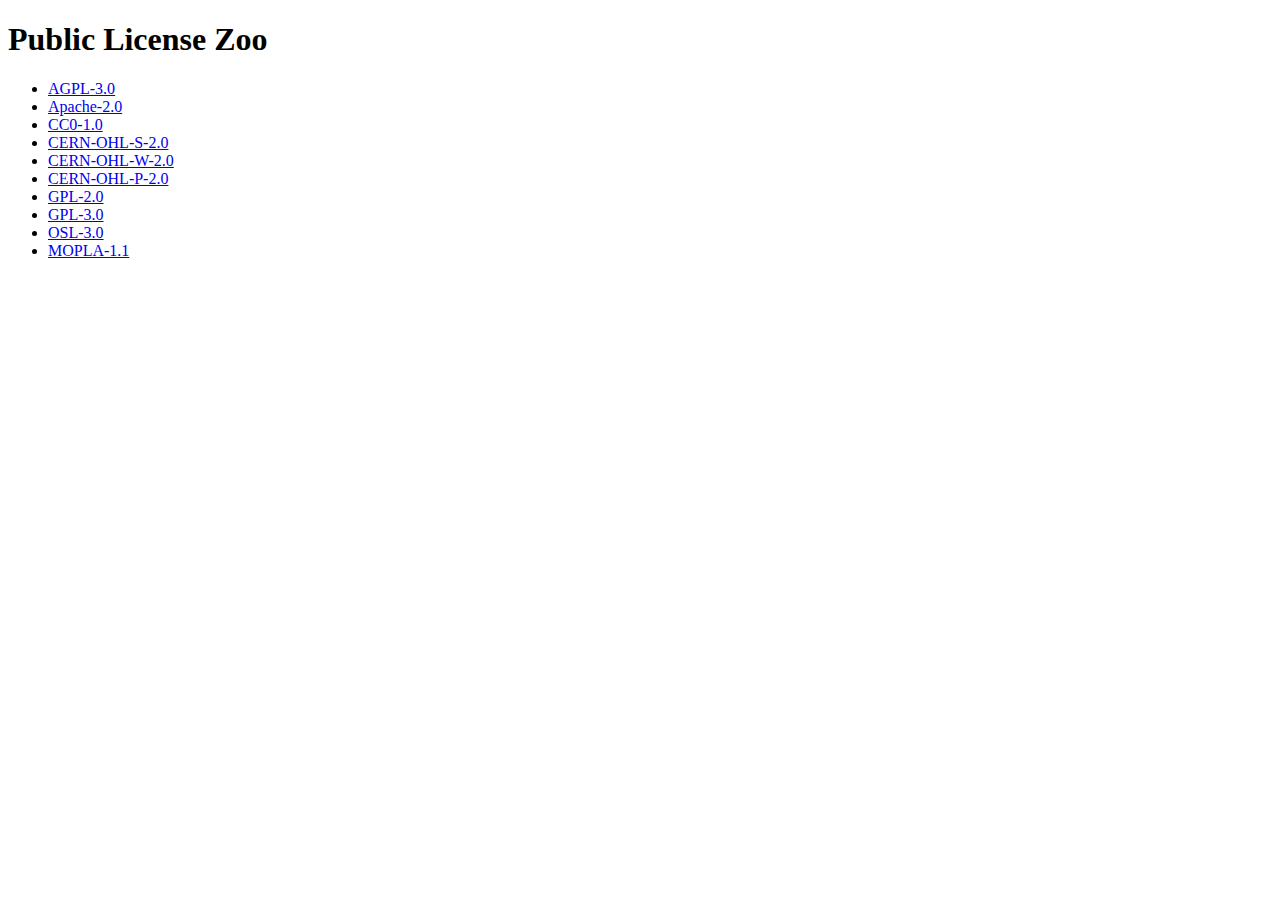
<file: index.html>
<!DOCTYPE html>
<html>
<head>
  <meta charset="utf-8">
  <title>Public License Zoo</title>
  <link rel="stylesheet" href="https://css.kemitchell.com/readable.css">
</head>
<body>
  <header>
    <h1>Public License Zoo</h1>
  </header>
  <main role="main">
    <ul>
      <li>
        <a href="AGPL-3.0">AGPL-3.0</a>
      </li>
      <li>
        <a href="Apache-2.0">Apache-2.0</a>
      </li>
      <li>
        <a href="CC0-1.0">CC0-1.0</a>
      </li>
      <li>
        <a href="CERN-OHL-S-2.0">CERN-OHL-S-2.0</a>
      </li>
      <li>
        <a href="CERN-OHL-W-2.0">CERN-OHL-W-2.0</a>
      </li>
      <li>
        <a href="CERN-OHL-P-2.0">CERN-OHL-P-2.0</a>
      </li>
      <li>
        <a href="GPL-2.0">GPL-2.0</a>
      </li>
      <li>
        <a href="GPL-3.0">GPL-3.0</a>
      </li>
      <li>
        <a href="OSL-3.0">OSL-3.0</a>
      </li>
      <li>
        <a href="MOPLA-1.1">MOPLA-1.1</a>
      </li>
    </ul>
  </main>
</body>
</html>
</file>
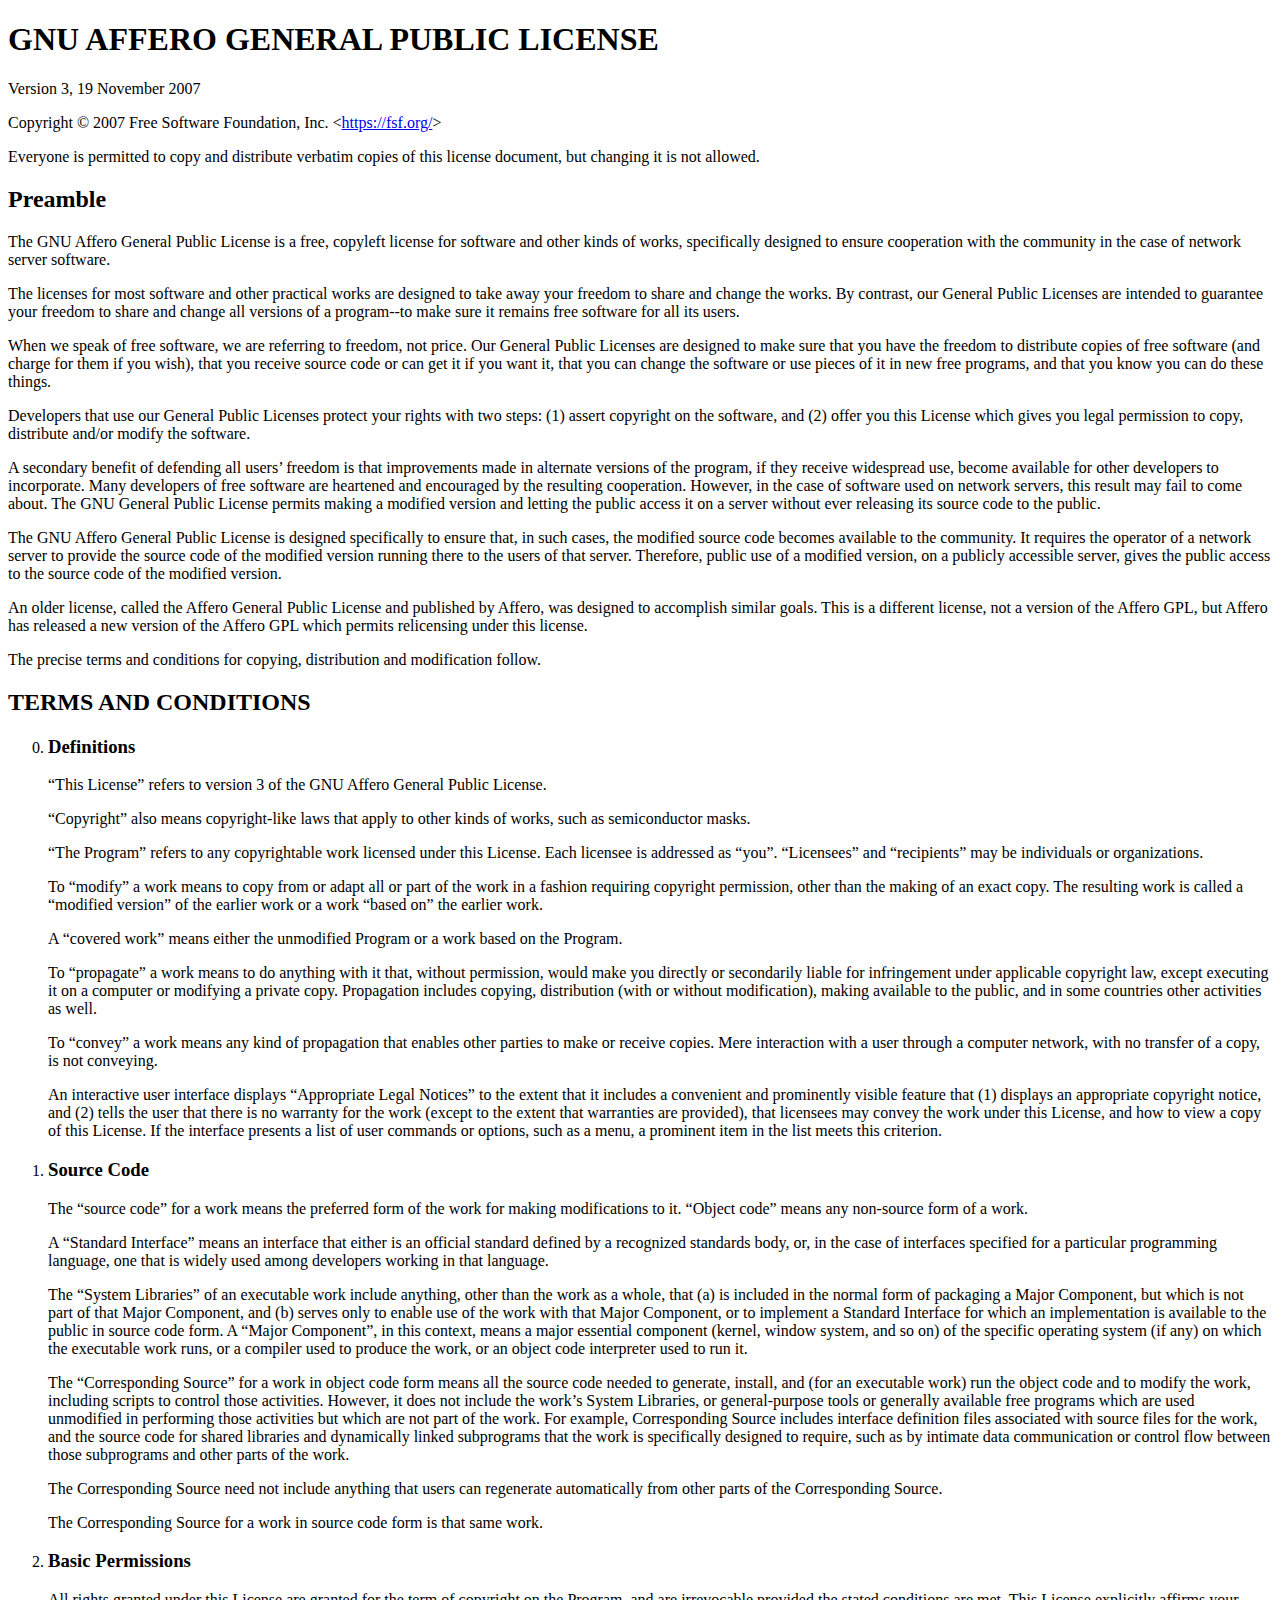
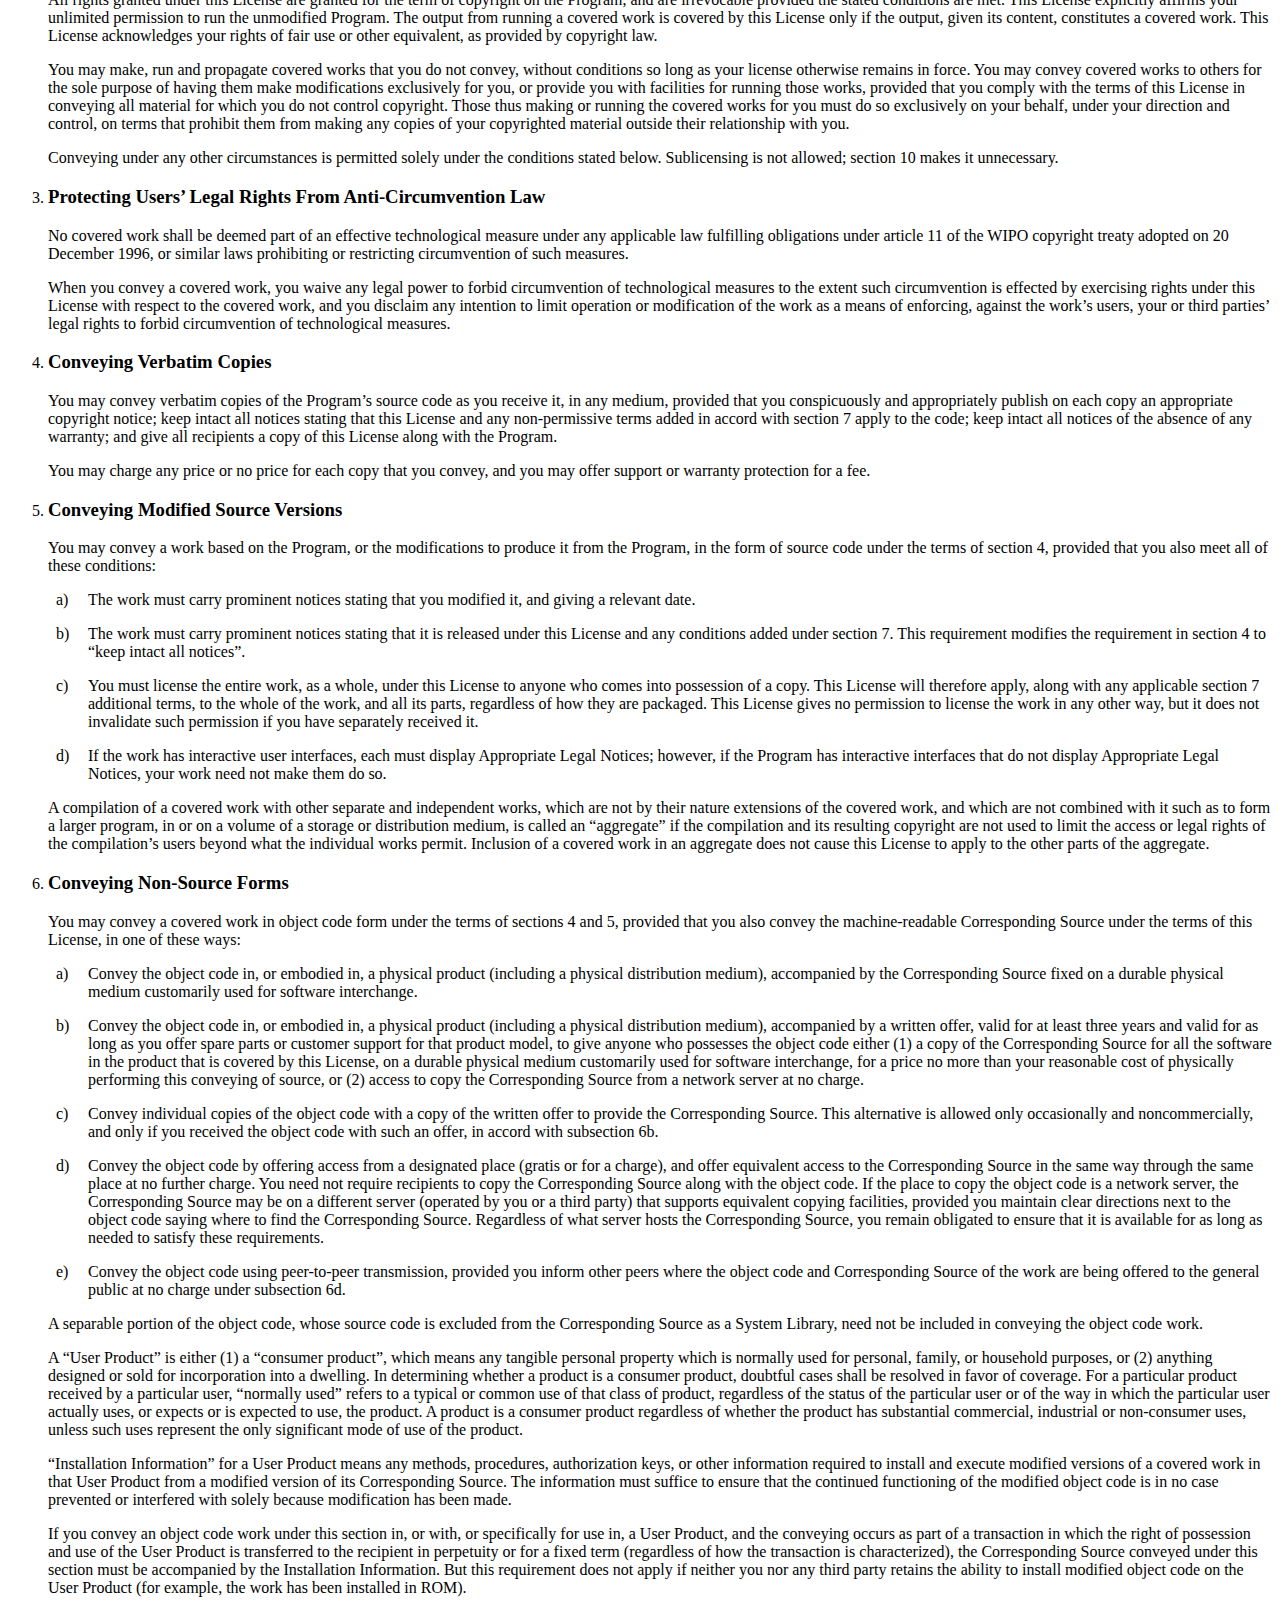
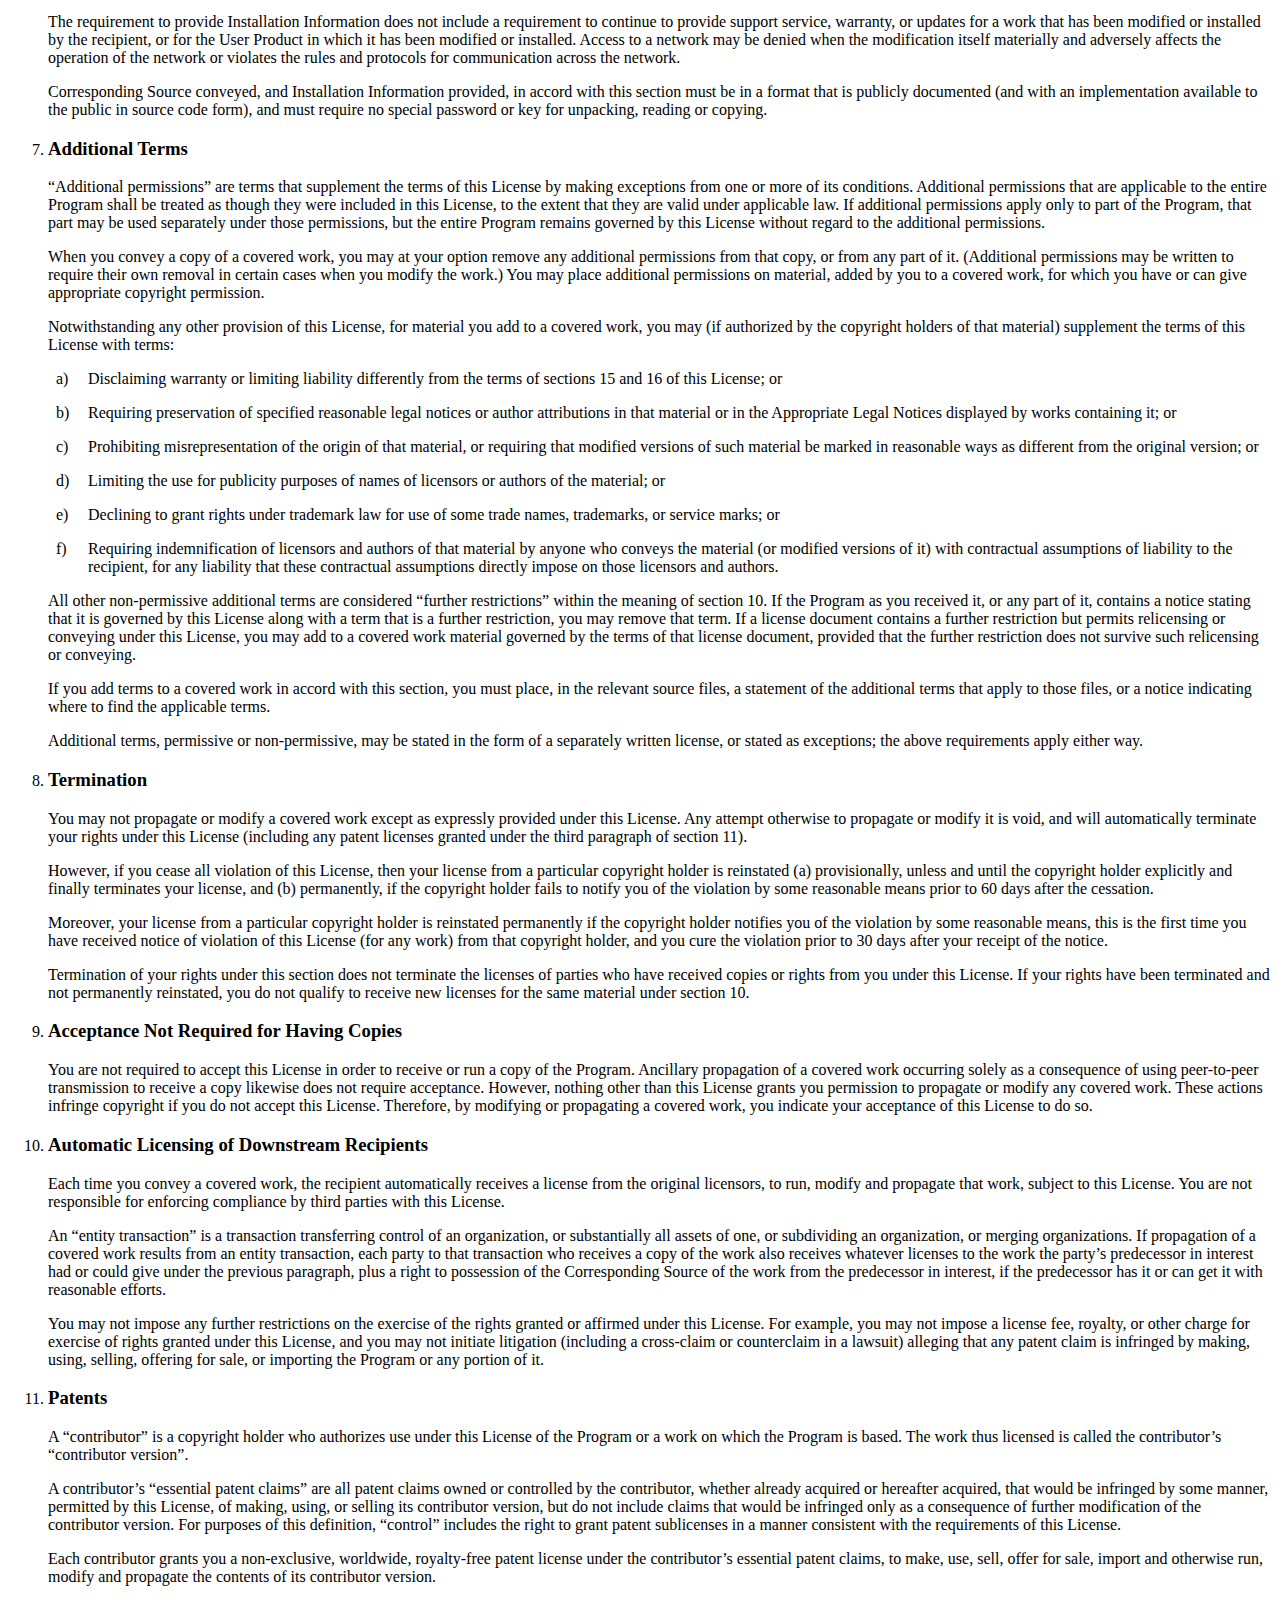
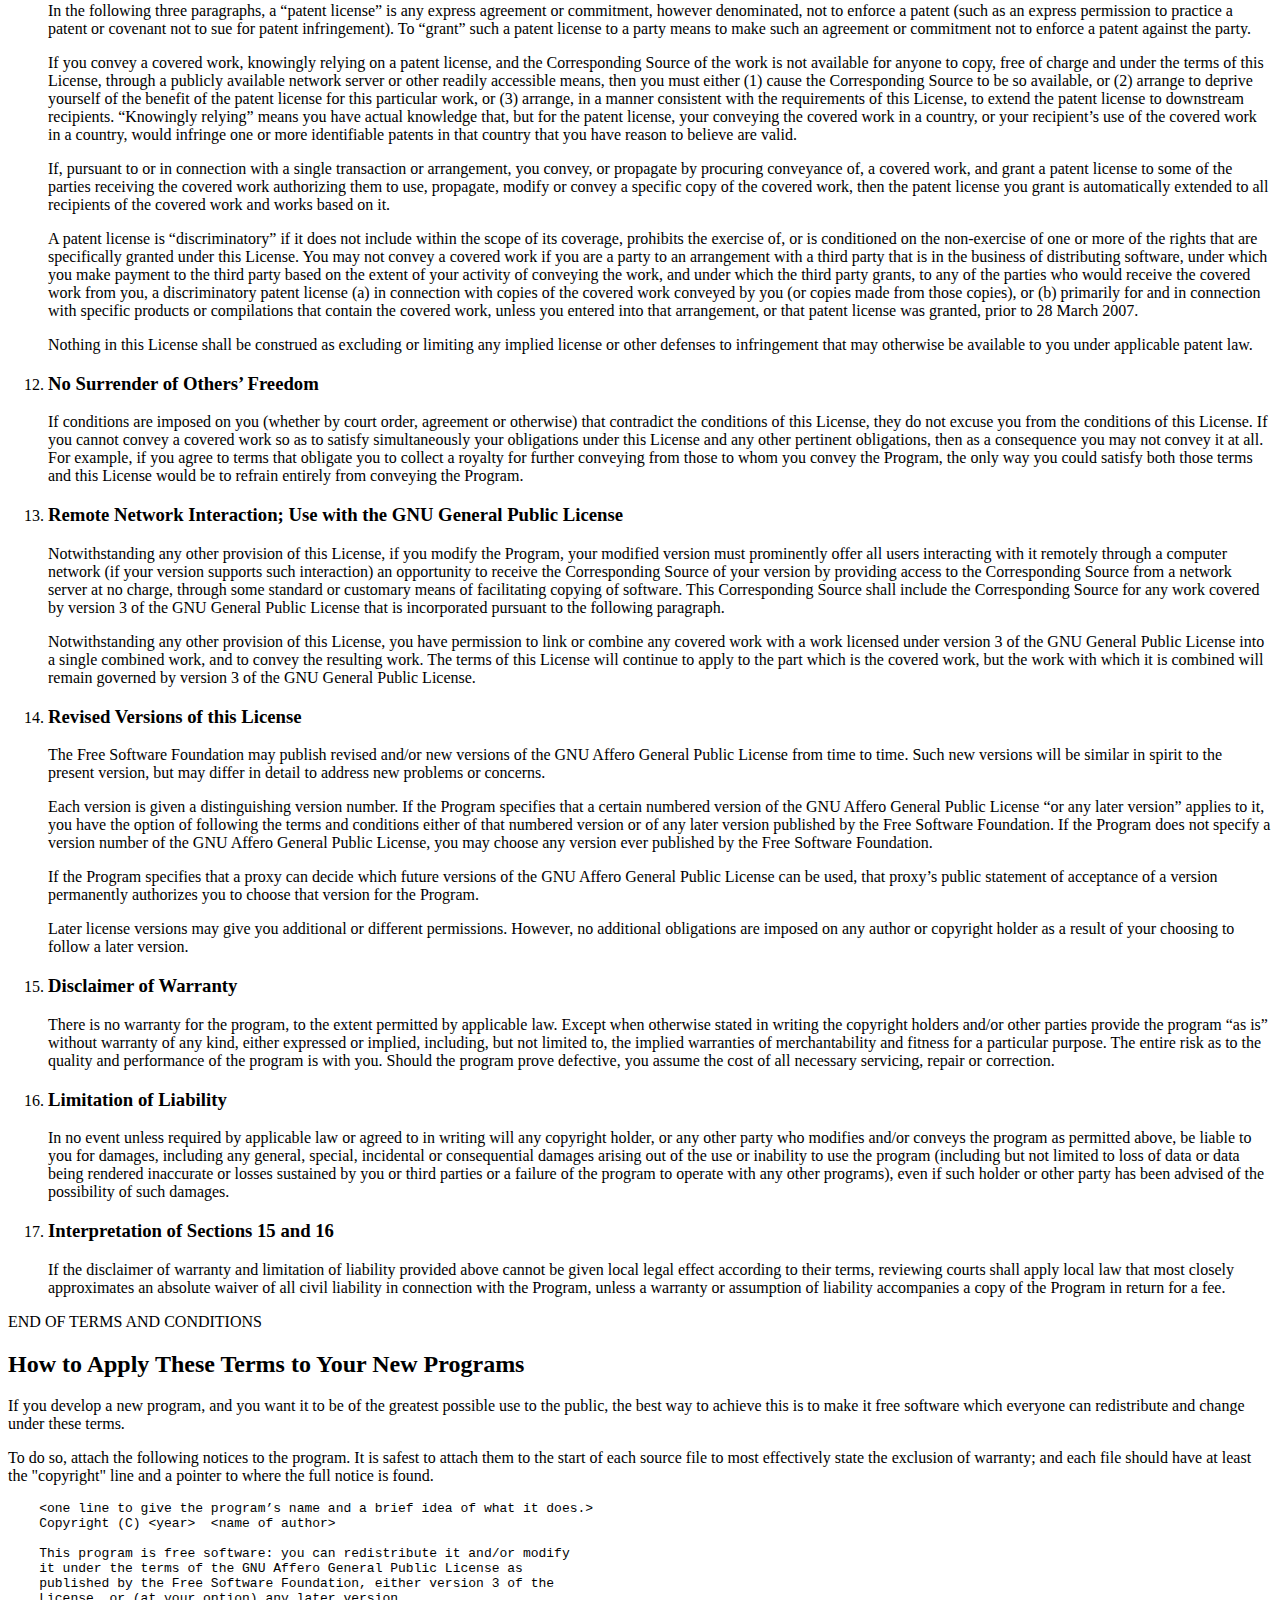
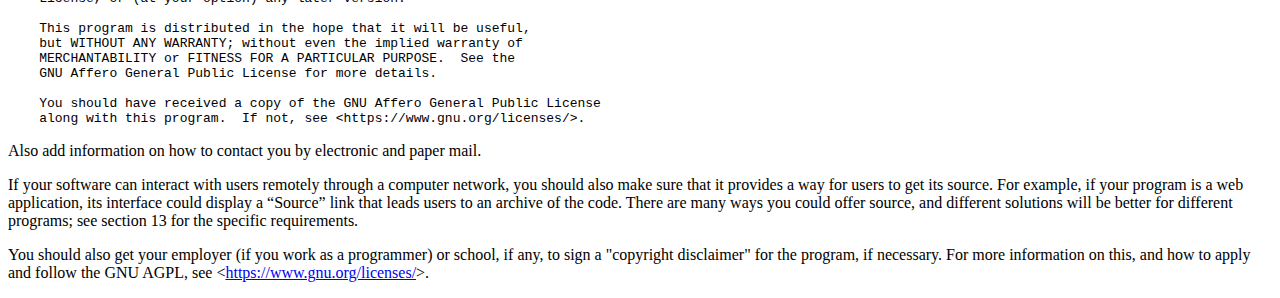
<file: AGPL-3.0.html>
<!DOCTYPE html>
<html>
<head>
  <meta charset="utf-8">
  <title>GNU Affero General Public License, version 3.0</title>
  <link rel="stylesheet" href="https://css.kemitchell.com/readable.css">
  <link rel="stylesheet" href="gpls.css">
</head>
<body class="wider">
  <main role="main">
    <h1>GNU AFFERO GENERAL PUBLIC LICENSE</h1>
    <p>Version 3, 19 November 2007</p>
    <p>Copyright © 2007 Free Software Foundation, Inc. &lt;<a href="https://fsf.org/">https://fsf.org/</a>&gt;</p>
    <p>Everyone is permitted to copy and distribute verbatim copies of this license document, but changing it is not allowed.</p>
    <h2 id="premable">Preamble</h2>
    <p id="prep1">The GNU Affero General Public License is a free, copyleft license for software and other kinds of works, specifically designed to ensure cooperation with the community in the case of network server software.</p>
    <p id="prep2">The licenses for most software and other practical works are designed to take away your freedom to share and change the works. By contrast, our General Public Licenses are intended to guarantee your freedom to share and change all versions of a program--to make sure it remains free software for all its users.</p>
    <p id="prep3">When we speak of free software, we are referring to freedom, not price. Our General Public Licenses are designed to make sure that you have the freedom to distribute copies of free software (and charge for them if you wish), that you receive source code or can get it if you want it, that you can change the software or use pieces of it in new free programs, and that you know you can do these things.</p>
    <p id="prep4">Developers that use our General Public Licenses protect your rights with two steps: (1) assert copyright on the software, and (2) offer you this License which gives you legal permission to copy, distribute and/or modify the software.</p>
    <p id="prep5">A secondary benefit of defending all users’ freedom is that improvements made in alternate versions of the program, if they receive widespread use, become available for other developers to incorporate. Many developers of free software are heartened and encouraged by the resulting cooperation. However, in the case of software used on network servers, this result may fail to come about. The GNU General Public License permits making a modified version and letting the public access it on a server without ever releasing its source code to the public.</p>
    <p id="prep6">The GNU Affero General Public License is designed specifically to ensure that, in such cases, the modified source code becomes available to the community. It requires the operator of a network server to provide the source code of the modified version running there to the users of that server. Therefore, public use of a modified version, on a publicly accessible server, gives the public access to the source code of the modified version.</p>
    <p id="prep7">An older license, called the Affero General Public License and published by Affero, was designed to accomplish similar goals. This is a different license, not a version of the Affero GPL, but Affero has released a new version of the Affero GPL which permits relicensing under this license.</p>
    <p id="prep8">The precise terms and conditions for copying, distribution and modification follow.</p>
    <h2 id="terms">TERMS AND CONDITIONS</h2>
    <ol>
      <li id="0" value="0">
        <h3>Definitions</h3>
        <p id="0p1">“This License” refers to version 3 of the GNU Affero General Public License.</p>
        <p id="0p2">“Copyright” also means copyright-like laws that apply to other kinds of works, such as semiconductor masks.</p>
        <p id="0p3">“The Program” refers to any copyrightable work licensed under this License. Each licensee is addressed as “you”. “Licensees” and “recipients” may be individuals or organizations.</p>
        <p id="0p4">To “modify” a work means to copy from or adapt all or part of the work in a fashion requiring copyright permission, other than the making of an exact copy. The resulting work is called a “modified version” of the earlier work or a work “based on” the earlier work.</p>
        <p id="0p5">A “covered work” means either the unmodified Program or a work based on the Program.</p>
        <p id="0p6">To “propagate” a work means to do anything with it that, without permission, would make you directly or secondarily liable for infringement under applicable copyright law, except executing it on a computer or modifying a private copy. Propagation includes copying, distribution (with or without modification), making available to the public, and in some countries other activities as well.</p>
        <p id="0p7">To “convey” a work means any kind of propagation that enables other parties to make or receive copies. Mere interaction with a user through a computer network, with no transfer of a copy, is not conveying.</p>
        <p id="0p8">An interactive user interface displays “Appropriate Legal Notices” to the extent that it includes a convenient and prominently visible feature that (1) displays an appropriate copyright notice, and (2) tells the user that there is no warranty for the work (except to the extent that warranties are provided), that licensees may convey the work under this License, and how to view a copy of this License. If the interface presents a list of user commands or options, such as a menu, a prominent item in the list meets this criterion.</p>
      </li>
      <li id="1" value="1">
        <h3>Source Code</h3>
        <p id="1p1">The “source code” for a work means the preferred form of the work for making modifications to it. “Object code” means any non-source form of a work.</p>
        <p id="1p2">A “Standard Interface” means an interface that either is an official standard defined by a recognized standards body, or, in the case of interfaces specified for a particular programming language, one that is widely used among developers working in that language.</p>
        <p id="1p3">The “System Libraries” of an executable work include anything, other than the work as a whole, that (a) is included in the normal form of packaging a Major Component, but which is not part of that Major Component, and (b) serves only to enable use of the work with that Major Component, or to implement a Standard Interface for which an implementation is available to the public in source code form. A “Major Component”, in this context, means a major essential component (kernel, window system, and so on) of the specific operating system (if any) on which the executable work runs, or a compiler used to produce the work, or an object code interpreter used to run it.</p>
        <p id="1p4">The “Corresponding Source” for a work in object code form means all the source code needed to generate, install, and (for an executable work) run the object code and to modify the work, including scripts to control those activities. However, it does not include the work’s System Libraries, or general-purpose tools or generally available free programs which are used unmodified in performing those activities but which are not part of the work. For example, Corresponding Source includes interface definition files associated with source files for the work, and the source code for shared libraries and dynamically linked subprograms that the work is specifically designed to require, such as by intimate data communication or control flow between those subprograms and other parts of the work.</p>
        <p id="1p5">The Corresponding Source need not include anything that users can regenerate automatically from other parts of the Corresponding Source.</p>
        <p id="1p6">The Corresponding Source for a work in source code form is that same work.</p>
      </li>
      <li id="2" value="2">
        <h3>Basic Permissions</h3>
        <p id="2p1">All rights granted under this License are granted for the term of copyright on the Program, and are irrevocable provided the stated conditions are met. This License explicitly affirms your unlimited permission to run the unmodified Program. The output from running a covered work is covered by this License only if the output, given its content, constitutes a covered work. This License acknowledges your rights of fair use or other equivalent, as provided by copyright law.</p>
        <p id="2p2">You may make, run and propagate covered works that you do not convey, without conditions so long as your license otherwise remains in force. You may convey covered works to others for the sole purpose of having them make modifications exclusively for you, or provide you with facilities for running those works, provided that you comply with the terms of this License in conveying all material for which you do not control copyright. Those thus making or running the covered works for you must do so exclusively on your behalf, under your direction and control, on terms that prohibit them from making any copies of your copyrighted material outside their relationship with you.</p>
        <p id="2p3">Conveying under any other circumstances is permitted solely under the conditions stated below. Sublicensing is not allowed; section 10 makes it unnecessary.</p>
      </li>
      <li id="3" value="3">
        <h3>Protecting Users’ Legal Rights From Anti-Circumvention Law</h3>
        <p id="3p1">No covered work shall be deemed part of an effective technological measure under any applicable law fulfilling obligations under article 11 of the WIPO copyright treaty adopted on 20 December 1996, or similar laws prohibiting or restricting circumvention of such measures.</p>
        <p id="3p2">When you convey a covered work, you waive any legal power to forbid circumvention of technological measures to the extent such circumvention is effected by exercising rights under this License with respect to the covered work, and you disclaim any intention to limit operation or modification of the work as a means of enforcing, against the work’s users, your or third parties’ legal rights to forbid circumvention of technological measures.</p>
      </li>
      <li id="4" value="4">
        <h3>Conveying Verbatim Copies</h3>
        <p id="4p1">You may convey verbatim copies of the Program’s source code as you receive it, in any medium, provided that you conspicuously and appropriately publish on each copy an appropriate copyright notice; keep intact all notices stating that this License and any non-permissive terms added in accord with section 7 apply to the code; keep intact all notices of the absence of any warranty; and give all recipients a copy of this License along with the Program.</p>
        <p id="4p2">You may charge any price or no price for each copy that you convey, and you may offer support or warranty protection for a fee.</p>
      </li>
      <li id="5" value="5">
        <h3>Conveying Modified Source Versions</h3>
        <p id="5p1">You may convey a work based on the Program, or the modifications to produce it from the Program, in the form of source code under the terms of section 4, provided that you also meet all of these conditions:</p>
        <ol class="lowerAlpha">
          <li id="5a">
            <p>The work must carry prominent notices stating that you modified it, and giving a relevant date.</p>
          </li>
          <li id="5b">
            <p>The work must carry prominent notices stating that it is released under this License and any conditions added under section 7. This requirement modifies the requirement in section 4 to “keep intact all notices”.</p>
          </li>
          <li id="5c">
            <p>You must license the entire work, as a whole, under this License to anyone who comes into possession of a copy. This License will therefore apply, along with any applicable section 7 additional terms, to the whole of the work, and all its parts, regardless of how they are packaged. This License gives no permission to license the work in any other way, but it does not invalidate such permission if you have separately received it.</p>
          </li>
          <li id="5d">
            <p>If the work has interactive user interfaces, each must display Appropriate Legal Notices; however, if the Program has interactive interfaces that do not display Appropriate Legal Notices, your work need not make them do so.</p>
          </li>
        </ol>
        <p id="5p2">A compilation of a covered work with other separate and independent works, which are not by their nature extensions of the covered work, and which are not combined with it such as to form a larger program, in or on a volume of a storage or distribution medium, is called an “aggregate” if the compilation and its resulting copyright are not used to limit the access or legal rights of the compilation’s users beyond what the individual works permit. Inclusion of a covered work in an aggregate does not cause this License to apply to the other parts of the aggregate.</p>
      </li>
      <li id="6" value="6">
        <h3>Conveying Non-Source Forms</h3>
        <p id="6p1">You may convey a covered work in object code form under the terms of sections 4 and 5, provided that you also convey the machine-readable Corresponding Source under the terms of this License, in one of these ways:</p>
        <ol class="lowerAlpha">
          <li id="6a">
            <p>Convey the object code in, or embodied in, a physical product (including a physical distribution medium), accompanied by the Corresponding Source fixed on a durable physical medium customarily used for software interchange.</p>
          </li>
          <li id="6b">
            <p>Convey the object code in, or embodied in, a physical product (including a physical distribution medium), accompanied by a written offer, valid for at least three years and valid for as long as you offer spare parts or customer support for that product model, to give anyone who possesses the object code either (1) a copy of the Corresponding Source for all the software in the product that is covered by this License, on a durable physical medium customarily used for software interchange, for a price no more than your reasonable cost of physically performing this conveying of source, or (2) access to copy the Corresponding Source from a network server at no charge.</p>
          </li>
          <li id="6c">
            <p>Convey individual copies of the object code with a copy of the written offer to provide the Corresponding Source. This alternative is allowed only occasionally and noncommercially, and only if you received the object code with such an offer, in accord with subsection 6b.</p>
          </li>
          <li id="6d">
            <p>Convey the object code by offering access from a designated place (gratis or for a charge), and offer equivalent access to the Corresponding Source in the same way through the same place at no further charge. You need not require recipients to copy the Corresponding Source along with the object code. If the place to copy the object code is a network server, the Corresponding Source may be on a different server (operated by you or a third party) that supports equivalent copying facilities, provided you maintain clear directions next to the object code saying where to find the Corresponding Source. Regardless of what server hosts the Corresponding Source, you remain obligated to ensure that it is available for as long as needed to satisfy these requirements.</p>
          </li>
          <li id="6e">
            <p>Convey the object code using peer-to-peer transmission, provided you inform other peers where the object code and Corresponding Source of the work are being offered to the general public at no charge under subsection 6d.</p>
          </li>
        </ol>
        <p id="6p2">A separable portion of the object code, whose source code is excluded from the Corresponding Source as a System Library, need not be included in conveying the object code work.</p>
        <p id="6p3">A “User Product” is either (1) a “consumer product”, which means any tangible personal property which is normally used for personal, family, or household purposes, or (2) anything designed or sold for incorporation into a dwelling. In determining whether a product is a consumer product, doubtful cases shall be resolved in favor of coverage. For a particular product received by a particular user, “normally used” refers to a typical or common use of that class of product, regardless of the status of the particular user or of the way in which the particular user actually uses, or expects or is expected to use, the product. A product is a consumer product regardless of whether the product has substantial commercial, industrial or non-consumer uses, unless such uses represent the only significant mode of use of the product.</p>
        <p id="6p4">“Installation Information” for a User Product means any methods, procedures, authorization keys, or other information required to install and execute modified versions of a covered work in that User Product from a modified version of its Corresponding Source. The information must suffice to ensure that the continued functioning of the modified object code is in no case prevented or interfered with solely because modification has been made.</p>
        <p id="6p5">If you convey an object code work under this section in, or with, or specifically for use in, a User Product, and the conveying occurs as part of a transaction in which the right of possession and use of the User Product is transferred to the recipient in perpetuity or for a fixed term (regardless of how the transaction is characterized), the Corresponding Source conveyed under this section must be accompanied by the Installation Information. But this requirement does not apply if neither you nor any third party retains the ability to install modified object code on the User Product (for example, the work has been installed in ROM).</p>
        <p id="6p6">The requirement to provide Installation Information does not include a requirement to continue to provide support service, warranty, or updates for a work that has been modified or installed by the recipient, or for the User Product in which it has been modified or installed. Access to a network may be denied when the modification itself materially and adversely affects the operation of the network or violates the rules and protocols for communication across the network.</p>
        <p id="6p7">Corresponding Source conveyed, and Installation Information provided, in accord with this section must be in a format that is publicly documented (and with an implementation available to the public in source code form), and must require no special password or key for unpacking, reading or copying.</p>
      </li>
      <li id="7" value="7">
        <h3>Additional Terms</h3>
        <p id="7p1">“Additional permissions” are terms that supplement the terms of this License by making exceptions from one or more of its conditions. Additional permissions that are applicable to the entire Program shall be treated as though they were included in this License, to the extent that they are valid under applicable law. If additional permissions apply only to part of the Program, that part may be used separately under those permissions, but the entire Program remains governed by this License without regard to the additional permissions.</p>
        <p id="7p2">When you convey a copy of a covered work, you may at your option remove any additional permissions from that copy, or from any part of it. (Additional permissions may be written to require their own removal in certain cases when you modify the work.) You may place additional permissions on material, added by you to a covered work, for which you have or can give appropriate copyright permission.</p>
        <p id="7p3">Notwithstanding any other provision of this License, for material you add to a covered work, you may (if authorized by the copyright holders of that material) supplement the terms of this License with terms:</p>
        <ol class="lowerAlpha">
          <li id="7a">
            <p>Disclaiming warranty or limiting liability differently from the terms of sections 15 and 16 of this License; or</p>
          </li>
          <li id="7b">
            <p>Requiring preservation of specified reasonable legal notices or author attributions in that material or in the Appropriate Legal Notices displayed by works containing it; or</p>
          </li>
          <li id="7c">
            <p>Prohibiting misrepresentation of the origin of that material, or requiring that modified versions of such material be marked in reasonable ways as different from the original version; or</p>
          </li>
          <li id="7d">
            <p>Limiting the use for publicity purposes of names of licensors or authors of the material; or</p>
          </li>
          <li id="7e">
            <p>Declining to grant rights under trademark law for use of some trade names, trademarks, or service marks; or</p>
          </li>
          <li id="7f">
            <p>Requiring indemnification of licensors and authors of that material by anyone who conveys the material (or modified versions of it) with contractual assumptions of liability to the recipient, for any liability that these contractual assumptions directly impose on those licensors and authors.</p>
          </li>
        </ol>
        <p id="7p4">All other non-permissive additional terms are considered “further restrictions” within the meaning of section 10. If the Program as you received it, or any part of it, contains a notice stating that it is governed by this License along with a term that is a further restriction, you may remove that term. If a license document contains a further restriction but permits relicensing or conveying under this License, you may add to a covered work material governed by the terms of that license document, provided that the further restriction does not survive such relicensing or conveying.</p>
        <p id="7p5">If you add terms to a covered work in accord with this section, you must place, in the relevant source files, a statement of the additional terms that apply to those files, or a notice indicating where to find the applicable terms.</p>
        <p id="7p6">Additional terms, permissive or non-permissive, may be stated in the form of a separately written license, or stated as exceptions; the above requirements apply either way.</p>
      </li>
      <li id="8" value="8">
        <h3>Termination</h3>
        <p id="8p1">You may not propagate or modify a covered work except as expressly provided under this License. Any attempt otherwise to propagate or modify it is void, and will automatically terminate your rights under this License (including any patent licenses granted under the third paragraph of section 11).</p>
        <p id="8p2">However, if you cease all violation of this License, then your license from a particular copyright holder is reinstated (a) provisionally, unless and until the copyright holder explicitly and finally terminates your license, and (b) permanently, if the copyright holder fails to notify you of the violation by some reasonable means prior to 60 days after the cessation.</p>
        <p id="8p3">Moreover, your license from a particular copyright holder is reinstated permanently if the copyright holder notifies you of the violation by some reasonable means, this is the first time you have received notice of violation of this License (for any work) from that copyright holder, and you cure the violation prior to 30 days after your receipt of the notice.</p>
        <p id="8p4">Termination of your rights under this section does not terminate the licenses of parties who have received copies or rights from you under this License. If your rights have been terminated and not permanently reinstated, you do not qualify to receive new licenses for the same material under section 10.</p>
      </li>
      <li id="9" value="9">
        <h3>Acceptance Not Required for Having Copies</h3>
        <p id="9p1">You are not required to accept this License in order to receive or run a copy of the Program. Ancillary propagation of a covered work occurring solely as a consequence of using peer-to-peer transmission to receive a copy likewise does not require acceptance. However, nothing other than this License grants you permission to propagate or modify any covered work. These actions infringe copyright if you do not accept this License. Therefore, by modifying or propagating a covered work, you indicate your acceptance of this License to do so.</p>
      </li>
      <li id="10" value="10">
        <h3>Automatic Licensing of Downstream Recipients</h3>
        <p id="10p1">Each time you convey a covered work, the recipient automatically receives a license from the original licensors, to run, modify and propagate that work, subject to this License. You are not responsible for enforcing compliance by third parties with this License.</p>
        <p id="10p2">An “entity transaction” is a transaction transferring control of an organization, or substantially all assets of one, or subdividing an organization, or merging organizations. If propagation of a covered work results from an entity transaction, each party to that transaction who receives a copy of the work also receives whatever licenses to the work the party’s predecessor in interest had or could give under the previous paragraph, plus a right to possession of the Corresponding Source of the work from the predecessor in interest, if the predecessor has it or can get it with reasonable efforts.</p>
        <p id="10p3">You may not impose any further restrictions on the exercise of the rights granted or affirmed under this License. For example, you may not impose a license fee, royalty, or other charge for exercise of rights granted under this License, and you may not initiate litigation (including a cross-claim or counterclaim in a lawsuit) alleging that any patent claim is infringed by making, using, selling, offering for sale, or importing the Program or any portion of it.</p>
      </li>
      <li id="11" value="11">
        <h3>Patents</h3>
        <p id="11p1">A “contributor” is a copyright holder who authorizes use under this License of the Program or a work on which the Program is based. The work thus licensed is called the contributor’s “contributor version”.</p>
        <p id="11p2">A contributor’s “essential patent claims” are all patent claims owned or controlled by the contributor, whether already acquired or hereafter acquired, that would be infringed by some manner, permitted by this License, of making, using, or selling its contributor version, but do not include claims that would be infringed only as a consequence of further modification of the contributor version. For purposes of this definition, “control” includes the right to grant patent sublicenses in a manner consistent with the requirements of this License.</p>
        <p id="11p3">Each contributor grants you a non-exclusive, worldwide, royalty-free patent license under the contributor’s essential patent claims, to make, use, sell, offer for sale, import and otherwise run, modify and propagate the contents of its contributor version.</p>
        <p id="11p4">In the following three paragraphs, a “patent license” is any express agreement or commitment, however denominated, not to enforce a patent (such as an express permission to practice a patent or covenant not to sue for patent infringement). To “grant” such a patent license to a party means to make such an agreement or commitment not to enforce a patent against the party.</p>
        <p id="11p5">If you convey a covered work, knowingly relying on a patent license, and the Corresponding Source of the work is not available for anyone to copy, free of charge and under the terms of this License, through a publicly available network server or other readily accessible means, then you must either (1) cause the Corresponding Source to be so available, or (2) arrange to deprive yourself of the benefit of the patent license for this particular work, or (3) arrange, in a manner consistent with the requirements of this License, to extend the patent license to downstream recipients. “Knowingly relying” means you have actual knowledge that, but for the patent license, your conveying the covered work in a country, or your recipient’s use of the covered work in a country, would infringe one or more identifiable patents in that country that you have reason to believe are valid.</p>
        <p id="11p6">If, pursuant to or in connection with a single transaction or arrangement, you convey, or propagate by procuring conveyance of, a covered work, and grant a patent license to some of the parties receiving the covered work authorizing them to use, propagate, modify or convey a specific copy of the covered work, then the patent license you grant is automatically extended to all recipients of the covered work and works based on it.</p>
        <p id="11p7">A patent license is “discriminatory” if it does not include within the scope of its coverage, prohibits the exercise of, or is conditioned on the non-exercise of one or more of the rights that are specifically granted under this License. You may not convey a covered work if you are a party to an arrangement with a third party that is in the business of distributing software, under which you make payment to the third party based on the extent of your activity of conveying the work, and under which the third party grants, to any of the parties who would receive the covered work from you, a discriminatory patent license (a) in connection with copies of the covered work conveyed by you (or copies made from those copies), or (b) primarily for and in connection with specific products or compilations that contain the covered work, unless you entered into that arrangement, or that patent license was granted, prior to 28 March 2007.</p>
        <p id="11p8">Nothing in this License shall be construed as excluding or limiting any implied license or other defenses to infringement that may otherwise be available to you under applicable patent law.</p>
      </li>
      <li id="12" value="12">
        <h3>No Surrender of Others’ Freedom</h3>
        <p id="12p1">If conditions are imposed on you (whether by court order, agreement or otherwise) that contradict the conditions of this License, they do not excuse you from the conditions of this License. If you cannot convey a covered work so as to satisfy simultaneously your obligations under this License and any other pertinent obligations, then as a consequence you may not convey it at all. For example, if you agree to terms that obligate you to collect a royalty for further conveying from those to whom you convey the Program, the only way you could satisfy both those terms and this License would be to refrain entirely from conveying the Program.</p>
      </li>
      <li id="13" value="13">
        <h3>Remote Network Interaction; Use with the GNU General Public License</h3>
        <p id="13p1">Notwithstanding any other provision of this License, if you modify the Program, your modified version must prominently offer all users interacting with it remotely through a computer network (if your version supports such interaction) an opportunity to receive the Corresponding Source of your version by providing access to the Corresponding Source from a network server at no charge, through some standard or customary means of facilitating copying of software. This Corresponding Source shall include the Corresponding Source for any work covered by version 3 of the GNU General Public License that is incorporated pursuant to the following paragraph.</p>
        <p id="13p2">Notwithstanding any other provision of this License, you have permission to link or combine any covered work with a work licensed under version 3 of the GNU General Public License into a single combined work, and to convey the resulting work. The terms of this License will continue to apply to the part which is the covered work, but the work with which it is combined will remain governed by version 3 of the GNU General Public License.</p>
      </li>
      <li id="14" value="14">
        <h3>Revised Versions of this License</h3>
        <p id="14p1">The Free Software Foundation may publish revised and/or new versions of the GNU Affero General Public License from time to time. Such new versions will be similar in spirit to the present version, but may differ in detail to address new problems or concerns.</p>
        <p id="14p2">Each version is given a distinguishing version number. If the Program specifies that a certain numbered version of the GNU Affero General Public License “or any later version” applies to it, you have the option of following the terms and conditions either of that numbered version or of any later version published by the Free Software Foundation. If the Program does not specify a version number of the GNU Affero General Public License, you may choose any version ever published by the Free Software Foundation.</p>
        <p id="14p3">If the Program specifies that a proxy can decide which future versions of the GNU Affero General Public License can be used, that proxy’s public statement of acceptance of a version permanently authorizes you to choose that version for the Program.</p>
        <p id="14p4">Later license versions may give you additional or different permissions. However, no additional obligations are imposed on any author or copyright holder as a result of your choosing to follow a later version.</p>
      </li>
      <li id="15" value="15">
        <h3>Disclaimer of Warranty</h3>
        <p id="15p1" class="conspicuous">There is no warranty for the program, to the extent permitted by applicable law. Except when otherwise stated in writing the copyright holders and/or other parties provide the program “as is” without warranty of any kind, either expressed or implied, including, but not limited to, the implied warranties of merchantability and fitness for a particular purpose. The entire risk as to the quality and performance of the program is with you. Should the program prove defective, you assume the cost of all necessary servicing, repair or correction.</p>
      </li>
      <li id="16" value="16">
        <h3>Limitation of Liability</h3>
        <p id="16p1" class="conspicuous">In no event unless required by applicable law or agreed to in writing will any copyright holder, or any other party who modifies and/or conveys the program as permitted above, be liable to you for damages, including any general, special, incidental or consequential damages arising out of the use or inability to use the program (including but not limited to loss of data or data being rendered inaccurate or losses sustained by you or third parties or a failure of the program to operate with any other programs), even if such holder or other party has been advised of the possibility of such damages.</p>
      </li>
      <li id="17" value="17">
        <h3>Interpretation of Sections 15 and 16</h3>
        <p id="17p1">If the disclaimer of warranty and limitation of liability provided above cannot be given local legal effect according to their terms, reviewing courts shall apply local law that most closely approximates an absolute waiver of all civil liability in connection with the Program, unless a warranty or assumption of liability accompanies a copy of the Program in return for a fee.</p>
      </li>
    </ol>
    <p>END OF TERMS AND CONDITIONS</p>
    <h2 id="apply">How to Apply These Terms to Your New Programs</h2>
    <p id="applyp1">If you develop a new program, and you want it to be of the greatest possible use to the public, the best way to achieve this is to make it free software which everyone can redistribute and change under these terms.</p>
    <p id="applyp2">To do so, attach the following notices to the program. It is safest to attach them to the start of each source file to most effectively state the exclusion of warranty; and each file should have at least the "copyright" line and a pointer to where the full notice is found.</p>
    <pre>    &lt;one line to give the program’s name and a brief idea of what it does.&gt;
    Copyright (C) &lt;year&gt;  &lt;name of author&gt;

    This program is free software: you can redistribute it and/or modify
    it under the terms of the GNU Affero General Public License as
    published by the Free Software Foundation, either version 3 of the
    License, or (at your option) any later version.

    This program is distributed in the hope that it will be useful,
    but WITHOUT ANY WARRANTY; without even the implied warranty of
    MERCHANTABILITY or FITNESS FOR A PARTICULAR PURPOSE.  See the
    GNU Affero General Public License for more details.

    You should have received a copy of the GNU Affero General Public License
    along with this program.  If not, see &lt;https://www.gnu.org/licenses/&gt;.
</pre>
    <p id="applyp3">Also add information on how to contact you by electronic and paper mail.</p>
    <p id="applyp4">If your software can interact with users remotely through a computer network, you should also make sure that it provides a way for users to get its source. For example, if your program is a web application, its interface could display a “Source” link that leads users to an archive of the code. There are many ways you could offer source, and different solutions will be better for different programs; see section 13 for the specific requirements.</p>
    <p id="applyp5">You should also get your employer (if you work as a programmer) or school, if any, to sign a "copyright disclaimer" for the program, if necessary. For more information on this, and how to apply and follow the GNU AGPL, see &lt;<a href="https://www.gnu.org/licenses/">https://www.gnu.org/licenses/</a>&gt;.</p>
  </main>
</body>
</html>
</file>
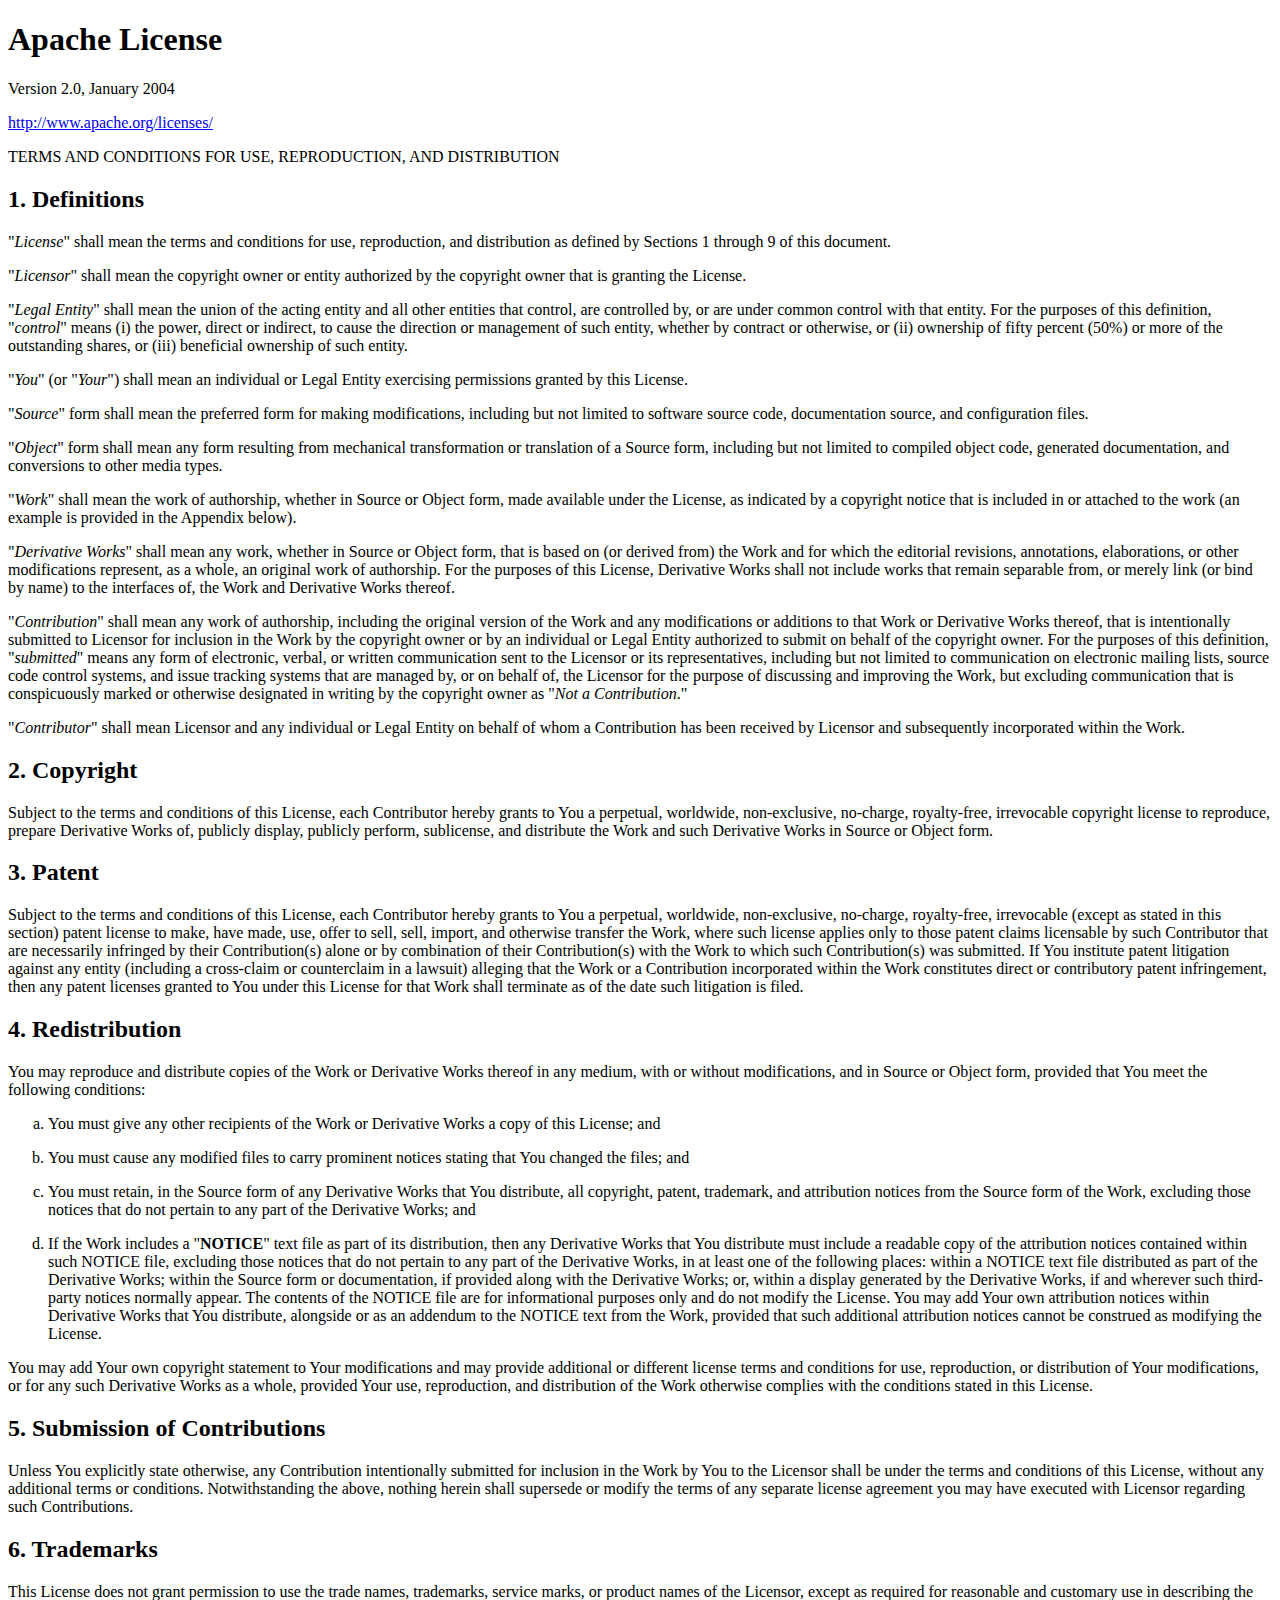
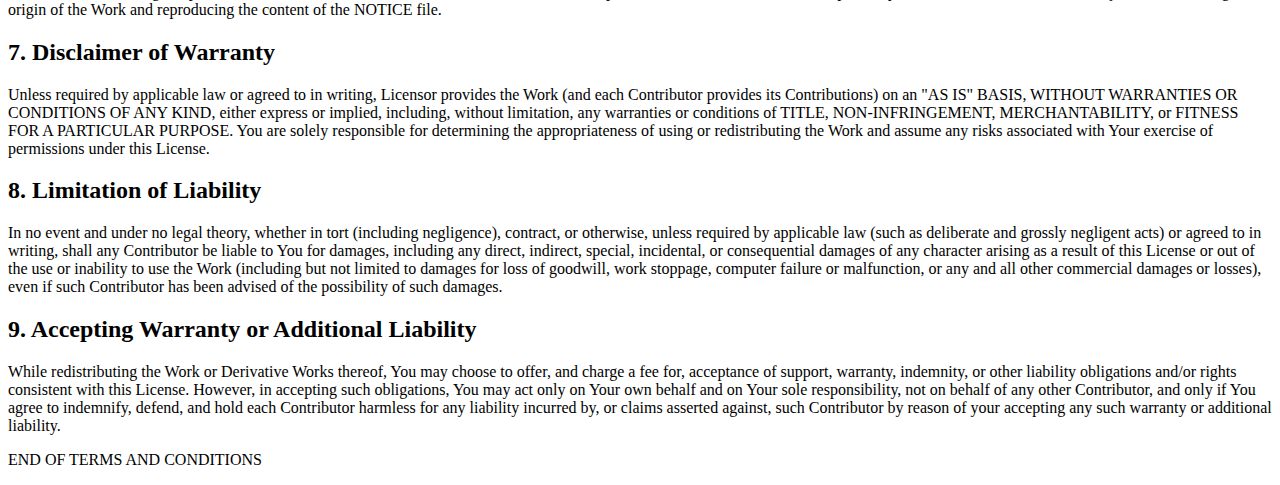
<file: Apache-2.0.html>
<!DOCTYPE html>
<html>
<head>
  <meta charset="utf-8">
  <title>Apache License, Version 2.0</title>
  <link rel="stylesheet" href="https://css.kemitchell.com/readable.css">
</head>
<body>
  <main role="main">
    <h1>Apache License</h1>
    <p>Version 2.0, January 2004</p>
    <p><a href="http://www.apache.org/licenses/">http://www.apache.org/licenses/</a></p>
    <p>TERMS AND CONDITIONS FOR USE, REPRODUCTION, AND DISTRIBUTION</p>
    <section id="definitions">
      <h2>1. Definitions</h2>
      <p>"<dfn>License</dfn>" shall mean the terms and conditions for use, reproduction, and distribution as defined by Sections 1 through 9 of this document.</p>
      <p>"<dfn>Licensor</dfn>" shall mean the copyright owner or entity authorized by the copyright owner that is granting the License.</p>
      <p>"<dfn>Legal Entity</dfn>" shall mean the union of the acting entity and all other entities that control, are controlled by, or are under common control with that entity. For the purposes of this definition, "<dfn>control</dfn>" means (i) the power, direct or indirect, to cause the direction or management of such entity, whether by contract or otherwise, or (ii) ownership of fifty percent (50%) or more of the outstanding shares, or (iii) beneficial ownership of such entity.</p>
      <p>"<dfn>You</dfn>" (or "<dfn>Your</dfn>") shall mean an individual or Legal Entity exercising permissions granted by this License.</p>
      <p>"<dfn>Source</dfn>" form shall mean the preferred form for making modifications, including but not limited to software source code, documentation source, and configuration files.</p>
      <p>"<dfn>Object</dfn>" form shall mean any form resulting from mechanical transformation or translation of a Source form, including but not limited to compiled object code, generated documentation, and conversions to other media types.</p>
      <p>"<dfn>Work</dfn>" shall mean the work of authorship, whether in Source or Object form, made available under the License, as indicated by a copyright notice that is included in or attached to the work (an example is provided in the Appendix below).</p>
      <p>"<dfn>Derivative Works</dfn>" shall mean any work, whether in Source or Object form, that is based on (or derived from) the Work and for which the editorial revisions, annotations, elaborations, or other modifications represent, as a whole, an original work of authorship. For the purposes of this License, Derivative Works shall not include works that remain separable from, or merely link (or bind by name) to the interfaces of, the Work and Derivative Works thereof.</p>
      <p>"<dfn>Contribution</dfn>" shall mean any work of authorship, including the original version of the Work and any modifications or additions to that Work or Derivative Works thereof, that is intentionally submitted to Licensor for inclusion in the Work by the copyright owner or by an individual or Legal Entity authorized to submit on behalf of the copyright owner. For the purposes of this definition, "<dfn>submitted</dfn>" means any form of electronic, verbal, or written communication sent to the Licensor or its representatives, including but not limited to communication on electronic mailing lists, source code control systems, and issue tracking systems that are managed by, or on behalf of, the Licensor for the purpose of discussing and improving the Work, but excluding communication that is conspicuously marked or otherwise designated in writing by the copyright owner as "<dfn>Not a Contribution</dfn>."</p>
      <p>"<dfn>Contributor</dfn>" shall mean Licensor and any individual or Legal Entity on behalf of whom a Contribution has been received by Licensor and subsequently incorporated within the Work.</p>
    </section>
    <section id="copyright">
      <h2>2. Copyright</h2>
      <p>Subject to the terms and conditions of this License, each Contributor hereby grants to You a perpetual, worldwide, non-exclusive, no-charge, royalty-free, irrevocable copyright license to reproduce, prepare Derivative Works of, publicly display, publicly perform, sublicense, and distribute the Work and such Derivative Works in Source or Object form.</p>
    </section>
    <section>
      <h2>3. Patent</h2>
      <p>Subject to the terms and conditions of this License, each Contributor hereby grants to You a perpetual, worldwide, non-exclusive, no-charge, royalty-free, irrevocable (except as stated in this section) patent license to make, have made, use, offer to sell, sell, import, and otherwise transfer the Work, where such license applies only to those patent claims licensable by such Contributor that are necessarily infringed by their Contribution(s) alone or by combination of their Contribution(s) with the Work to which such Contribution(s) was submitted. If You institute patent litigation against any entity (including a cross-claim or counterclaim in a lawsuit) alleging that the Work or a Contribution incorporated within the Work constitutes direct or contributory patent infringement, then any patent licenses granted to You under this License for that Work shall terminate as of the date such litigation is filed.</p>
    </section>
    <section id="redistribution">
      <h2>4. Redistribution</h2>
      <p>You may reproduce and distribute copies of the Work or Derivative Works thereof in any medium, with or without modifications, and in Source or Object form, provided that You meet the following conditions:</p>
      <ol style="list-style: lower-latin;">
        <li>
          <p>You must give any other recipients of the Work or Derivative Works a copy of this License; and</p>
        </li>
        <li>
          <p>You must cause any modified files to carry prominent notices stating that You changed the files; and</p>
        </li>
        <li>
          <p>You must retain, in the Source form of any Derivative Works that You distribute, all copyright, patent, trademark, and attribution notices from the Source form of the Work, excluding those notices that do not pertain to any part of the Derivative Works; and</p>
        </li>
        <li>
          <p>If the Work includes a "<strong>NOTICE</strong>" text file as part of its distribution, then any Derivative Works that You distribute must include a readable copy of the attribution notices contained within such NOTICE file, excluding those notices that do not pertain to any part of the Derivative Works, in at least one of the following places: within a NOTICE text file distributed as part of the Derivative Works; within the Source form or documentation, if provided along with the Derivative Works; or, within a display generated by the Derivative Works, if and wherever such third-party notices normally appear. The contents of the NOTICE file are for informational purposes only and do not modify the License. You may add Your own attribution notices within Derivative Works that You distribute, alongside or as an addendum to the NOTICE text from the Work, provided that such additional attribution notices cannot be construed as modifying the License.<br></p>
        </li>
      </ol>
      <p>You may add Your own copyright statement to Your modifications and may provide additional or different license terms and conditions for use, reproduction, or distribution of Your modifications, or for any such Derivative Works as a whole, provided Your use, reproduction, and distribution of the Work otherwise complies with the conditions stated in this License.</p>
    </section>
    <section id="contributions">
      <h2>5. Submission of Contributions</h2>
      <p>Unless You explicitly state otherwise, any Contribution intentionally submitted for inclusion in the Work by You to the Licensor shall be under the terms and conditions of this License, without any additional terms or conditions. Notwithstanding the above, nothing herein shall supersede or modify the terms of any separate license agreement you may have executed with Licensor regarding such Contributions.</p>
    </section>
    <section id="trademarks">
      <h2>6. Trademarks</h2>
      <p>This License does not grant permission to use the trade names, trademarks, service marks, or product names of the Licensor, except as required for reasonable and customary use in describing the origin of the Work and reproducing the content of the NOTICE file.</p>
    </section>
    <section id="disclaimer">
      <h2>7. Disclaimer of Warranty</h2>
      <p>Unless required by applicable law or agreed to in writing, Licensor provides the Work (and each Contributor provides its Contributions) on an "AS IS" BASIS, WITHOUT WARRANTIES OR CONDITIONS OF ANY KIND, either express or implied, including, without limitation, any warranties or conditions of TITLE, NON-INFRINGEMENT, MERCHANTABILITY, or FITNESS FOR A PARTICULAR PURPOSE. You are solely responsible for determining the appropriateness of using or redistributing the Work and assume any risks associated with Your exercise of permissions under this License.</p>
    </section>
    <section id="limitation">
      <h2>8. Limitation of Liability</h2>
      <p>In no event and under no legal theory, whether in tort (including negligence), contract, or otherwise, unless required by applicable law (such as deliberate and grossly negligent acts) or agreed to in writing, shall any Contributor be liable to You for damages, including any direct, indirect, special, incidental, or consequential damages of any character arising as a result of this License or out of the use or inability to use the Work (including but not limited to damages for loss of goodwill, work stoppage, computer failure or malfunction, or any and all other commercial damages or losses), even if such Contributor has been advised of the possibility of such damages.</p>
    </section>
    <section id="accepting">
      <h2>9. Accepting Warranty or Additional Liability</h2>
      <p>While redistributing the Work or Derivative Works thereof, You may choose to offer, and charge a fee for, acceptance of support, warranty, indemnity, or other liability obligations and/or rights consistent with this License. However, in accepting such obligations, You may act only on Your own behalf and on Your sole responsibility, not on behalf of any other Contributor, and only if You agree to indemnify, defend, and hold each Contributor harmless for any liability incurred by, or claims asserted against, such Contributor by reason of your accepting any such warranty or additional liability.</p>
    </section>
    <p>END OF TERMS AND CONDITIONS</p>
  </main>
</body>
</html>
</file>
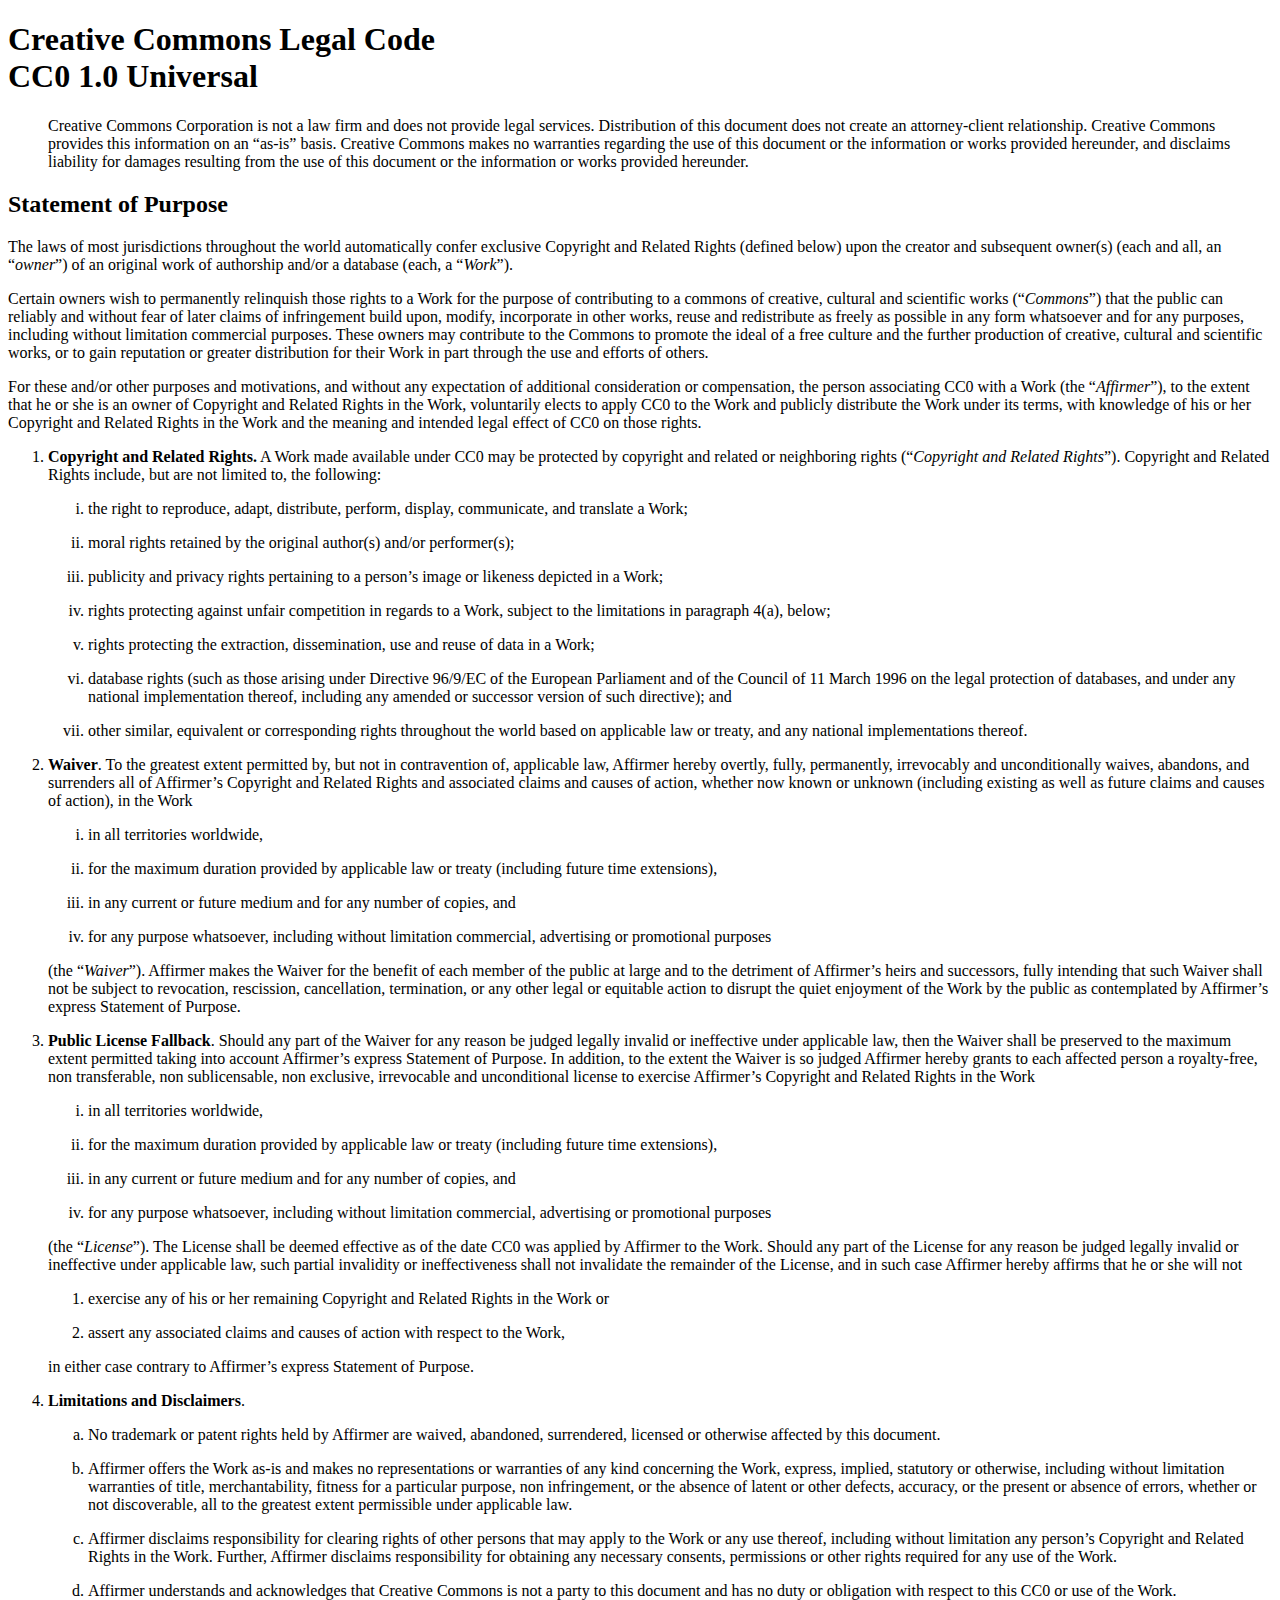
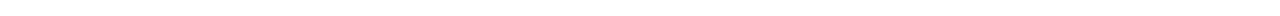
<file: CC0-1.0.html>
<!DOCTYPE html>
<html>
<head>
  <meta charset="utf-8">
  <title>CC0 1.0 Universal</title>
  <link rel="stylesheet" href="https://css.kemitchell.com/readable.css">
</head>
<body>
  <main role="main">
    <h1>Creative Commons Legal Code<br>
    CC0 1.0 Universal</h1>
    <blockquote>
      <p class="conspicuous">Creative Commons Corporation is not a law firm and does not provide legal services. Distribution of this document does not create an attorney-client relationship. Creative Commons provides this information on an “as-is” basis. Creative Commons makes no warranties regarding the use of this document or the information or works provided hereunder, and disclaims liability for damages resulting from the use of this document or the information or works provided hereunder.</p>
    </blockquote>
    <h2 id="Statement_of_Purpose">Statement of Purpose</h2>
    <p>The laws of most jurisdictions throughout the world automatically confer exclusive Copyright and Related Rights (defined below) upon the creator and subsequent owner(s) (each and all, an “<dfn>owner</dfn>”) of an original work of authorship and/or a database (each, a “<dfn>Work</dfn>”).</p>
    <p>Certain owners wish to permanently relinquish those rights to a Work for the purpose of contributing to a commons of creative, cultural and scientific works (“<dfn>Commons</dfn>”) that the public can reliably and without fear of later claims of infringement build upon, modify, incorporate in other works, reuse and redistribute as freely as possible in any form whatsoever and for any purposes, including without limitation commercial purposes. These owners may contribute to the Commons to promote the ideal of a free culture and the further production of creative, cultural and scientific works, or to gain reputation or greater distribution for their Work in part through the use and efforts of others.</p>
    <p>For these and/or other purposes and motivations, and without any expectation of additional consideration or compensation, the person associating CC0 with a Work (the “<dfn>Affirmer</dfn>”), to the extent that he or she is an owner of Copyright and Related Rights in the Work, voluntarily elects to apply CC0 to the Work and publicly distribute the Work under its terms, with knowledge of his or her Copyright and Related Rights in the Work and the meaning and intended legal effect of CC0 on those rights.</p>
    <ol>
      <li value="1" id="1">
        <p><strong id="Copyright_and_Related_Rights">Copyright and Related Rights.</strong> A Work made available under CC0 may be protected by copyright and related or neighboring rights (“<dfn>Copyright and Related Rights</dfn>”). Copyright and Related Rights include, but are not limited to, the following:</p>
        <ol style="list-style-type: lower-roman;">
          <li id="1i">
            <p>the right to reproduce, adapt, distribute, perform, display, communicate, and translate a Work;</p>
          </li>
          <li id="1ii">
            <p>moral rights retained by the original author(s) and/or performer(s);</p>
          </li>
          <li id="1iii">
            <p>publicity and privacy rights pertaining to a person’s image or likeness depicted in a Work;</p>
          </li>
          <li id="1iv">
            <p>rights protecting against unfair competition in regards to a Work, subject to the limitations in paragraph 4(a), below;</p>
          </li>
          <li id="1v">
            <p>rights protecting the extraction, dissemination, use and reuse of data in a Work;</p>
          </li>
          <li id="1vi">
            <p>database rights (such as those arising under Directive 96/9/EC of the European Parliament and of the Council of 11 March 1996 on the legal protection of databases, and under any national implementation thereof, including any amended or successor version of such directive); and</p>
          </li>
          <li id="1vii">
            <p>other similar, equivalent or corresponding rights throughout the world based on applicable law or treaty, and any national implementations thereof.</p>
          </li>
        </ol>
      </li>
      <li value="2" id="2">
        <p><strong id="Waiver">Waiver</strong>. To the greatest extent permitted by, but not in contravention of, applicable law, Affirmer hereby overtly, fully, permanently, irrevocably and unconditionally waives, abandons, and surrenders all of Affirmer’s Copyright and Related Rights and associated claims and causes of action, whether now known or unknown (including existing as well as future claims and causes of action), in the Work</p>
        <ol style="list-style-type: lower-roman;">
          <li>
            <p>in all territories worldwide,</p>
          </li>
          <li>
            <p>for the maximum duration provided by applicable law or treaty (including future time extensions),</p>
          </li>
          <li>
            <p>in any current or future medium and for any number of copies, and</p>
          </li>
          <li>
            <p>for any purpose whatsoever, including without limitation commercial, advertising or promotional purposes</p>
          </li>
        </ol>
        <p>(the “<dfn>Waiver</dfn>”). Affirmer makes the Waiver for the benefit of each member of the public at large and to the detriment of Affirmer’s heirs and successors, fully intending that such Waiver shall not be subject to revocation, rescission, cancellation, termination, or any other legal or equitable action to disrupt the quiet enjoyment of the Work by the public as contemplated by Affirmer’s express Statement of Purpose.</p>
      </li>
      <li value="3" id="3">
        <p><strong id="Public_License_Fallback">Public License Fallback</strong>. Should any part of the Waiver for any reason be judged legally invalid or ineffective under applicable law, then the Waiver shall be preserved to the maximum extent permitted taking into account Affirmer’s express Statement of Purpose. In addition, to the extent the Waiver is so judged Affirmer hereby grants to each affected person a royalty-free, non transferable, non sublicensable, non exclusive, irrevocable and unconditional license to exercise Affirmer’s Copyright and Related Rights in the Work</p>
        <ol style="list-style-type: lower-roman;">
          <li>
            <p>in all territories worldwide,</p>
          </li>
          <li>
            <p>for the maximum duration provided by applicable law or treaty (including future time extensions),</p>
          </li>
          <li>
            <p>in any current or future medium and for any number of copies, and</p>
          </li>
          <li>
            <p>for any purpose whatsoever, including without limitation commercial, advertising or promotional purposes</p>
          </li>
        </ol>
        <p>(the “<dfn>License</dfn>”). The License shall be deemed effective as of the date CC0 was applied by Affirmer to the Work. Should any part of the License for any reason be judged legally invalid or ineffective under applicable law, such partial invalidity or ineffectiveness shall not invalidate the remainder of the License, and in such case Affirmer hereby affirms that he or she will not</p>
        <ol>
          <li>
            <p>exercise any of his or her remaining Copyright and Related Rights in the Work or</p>
          </li>
          <li>
            <p>assert any associated claims and causes of action with respect to the Work,</p>
          </li>
        </ol>
        <p>in either case contrary to Affirmer’s express Statement of Purpose.</p>
      </li>
      <li value="4" id="4">
        <p><strong id="Limitations_and_Disclaimers">Limitations and Disclaimers</strong>.</p>
        <ol style="list-style-type: lower-alpha;">
          <li id="4a">
            <p>No trademark or patent rights held by Affirmer are waived, abandoned, surrendered, licensed or otherwise affected by this document.</p>
          </li>
          <li id="4b">
            <p>Affirmer offers the Work as-is and makes no representations or warranties of any kind concerning the Work, express, implied, statutory or otherwise, including without limitation warranties of title, merchantability, fitness for a particular purpose, non infringement, or the absence of latent or other defects, accuracy, or the present or absence of errors, whether or not discoverable, all to the greatest extent permissible under applicable law.</p>
          </li>
          <li id="4c">
            <p>Affirmer disclaims responsibility for clearing rights of other persons that may apply to the Work or any use thereof, including without limitation any person’s Copyright and Related Rights in the Work. Further, Affirmer disclaims responsibility for obtaining any necessary consents, permissions or other rights required for any use of the Work.</p>
          </li>
          <li id="4d">
            <p>Affirmer understands and acknowledges that Creative Commons is not a party to this document and has no duty or obligation with respect to this CC0 or use of the Work.</p>
          </li>
        </ol>
      </li>
    </ol>
  </main>
</body>
</html>
</file>
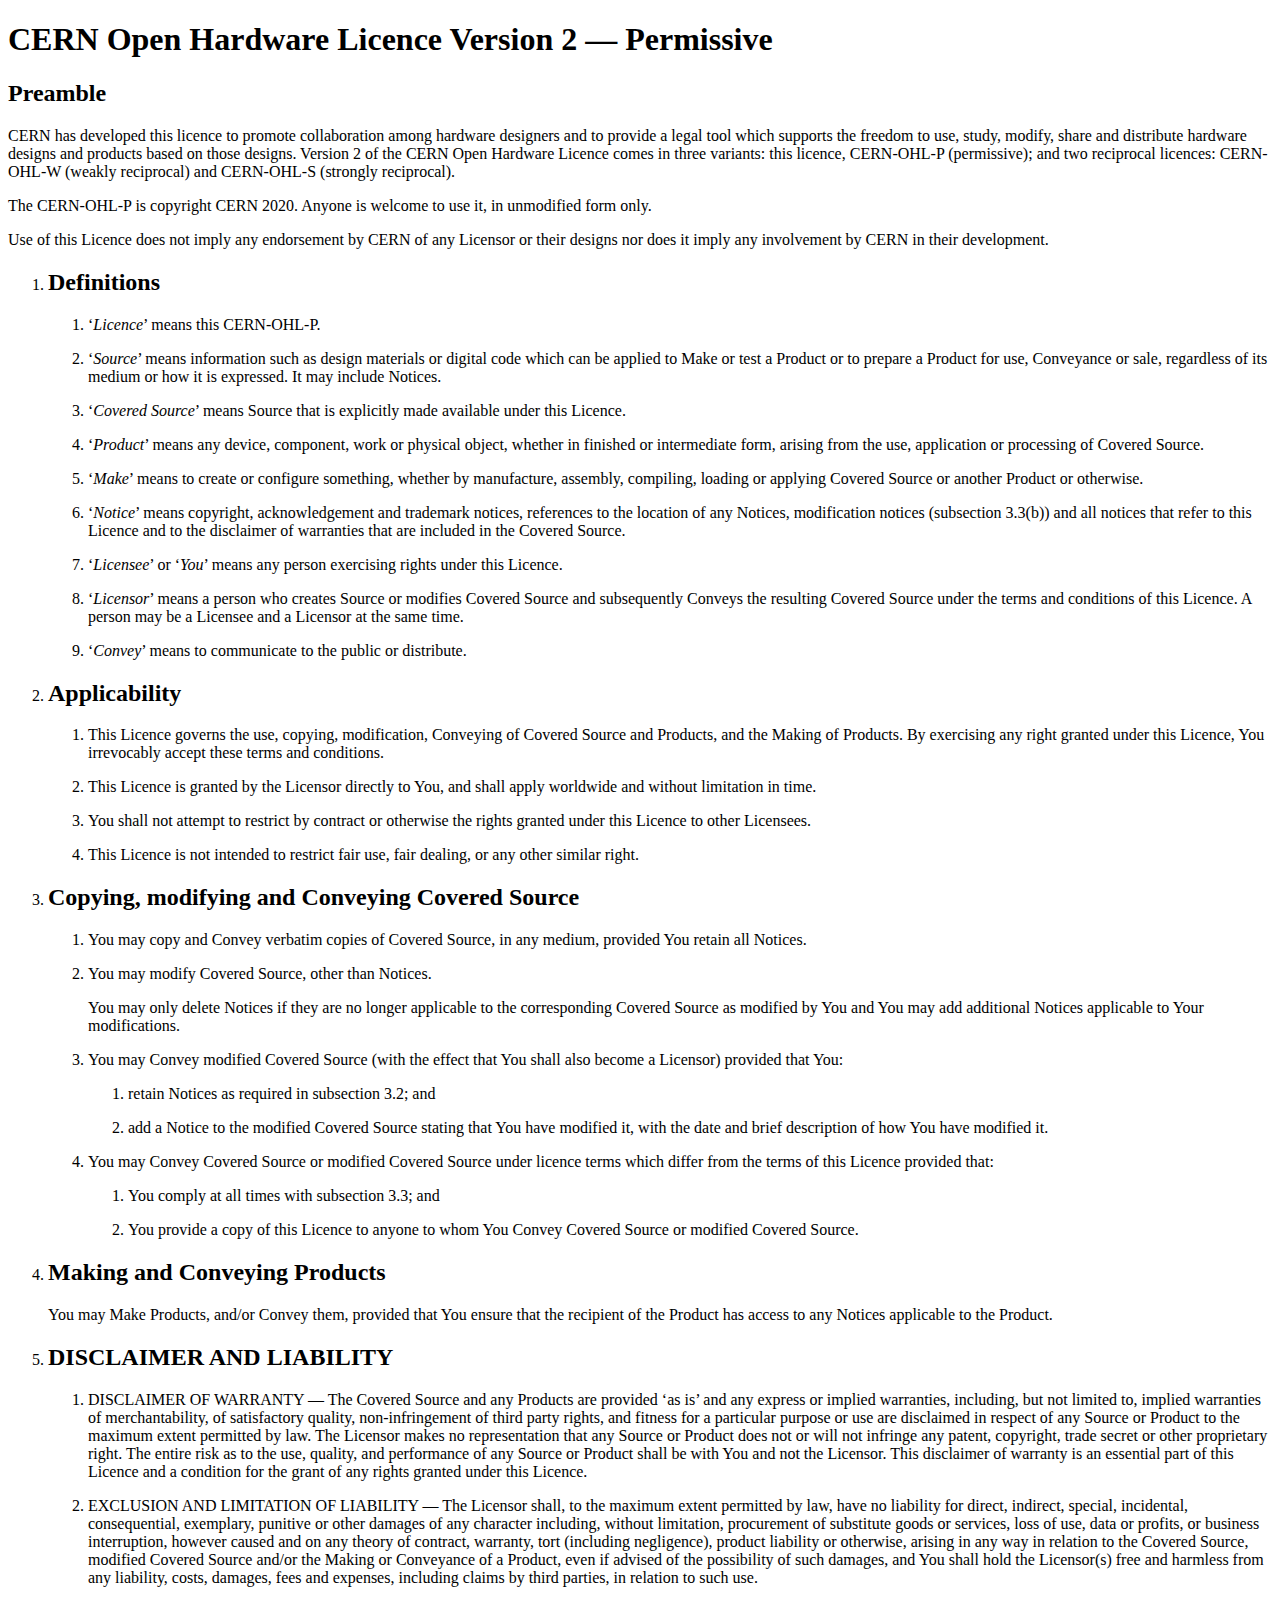
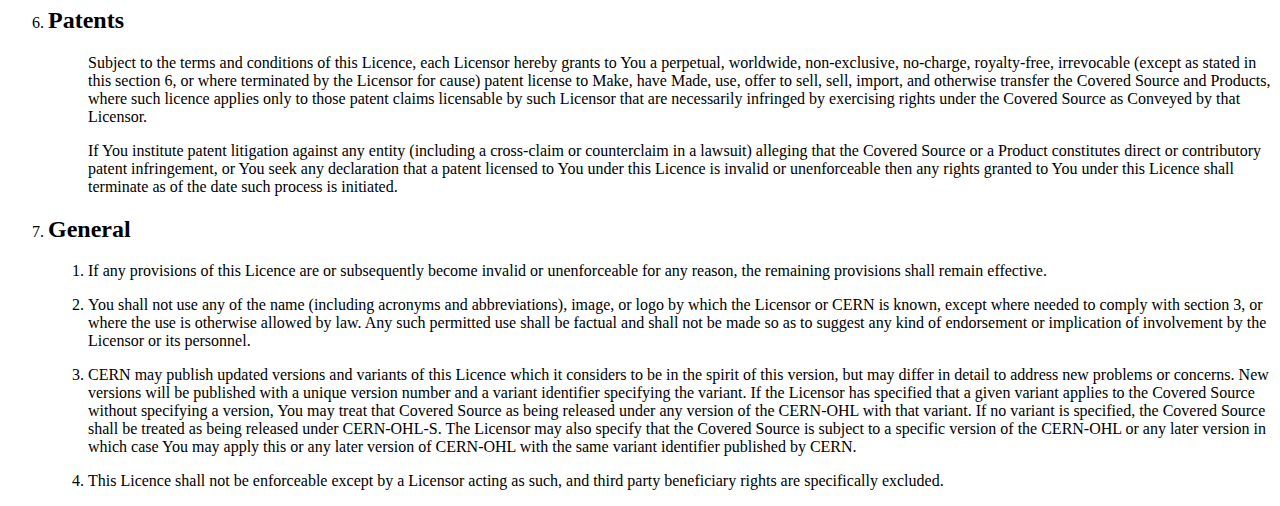
<file: CERN-OHL-P-2.0.html>
<!DOCTYPE html>
<html>
<head>
  <meta charset="utf-8">
  <title>CERN Open Hardware License Version 2 — Permissive</title>
  <link rel="stylesheet" href="https://css.kemitchell.com/readable.css">
</head>
<body>
  <main role="main">
    <h1>CERN Open Hardware Licence Version 2 — Permissive</h1>
    <h2>Preamble</h2>
    <p>CERN has developed this licence to promote collaboration among hardware designers and to provide a legal tool which supports the freedom to use, study, modify, share and distribute hardware designs and products based on those designs. Version 2 of the CERN Open Hardware Licence comes in three variants: this licence, CERN-OHL-P (permissive); and two reciprocal licences: CERN- OHL-W (weakly reciprocal) and CERN-OHL-S (strongly reciprocal).</p>
    <p>The CERN-OHL-P is copyright CERN 2020. Anyone is welcome to use it, in unmodified form only.</p>
    <p>Use of this Licence does not imply any endorsement by CERN of any Licensor or their designs nor does it imply any involvement by CERN in their development.</p>
    <ol>
      <!--1-->
      <li id="1">
        <h2>Definitions</h2>
        <ol>
          <li>
            <!--1.1-->
            <p>‘<dfn id="license">Licence</dfn>’ means this CERN-OHL-P.</p>
          </li>
          <li>
            <!--1.2-->
            <p>‘<dfn id="source">Source</dfn>’ means information such as design materials or digital code which can be applied to Make or test a Product or to prepare a Product for use, Conveyance or sale, regardless of its medium or how it is expressed. It may include Notices.</p>
          </li>
          <li>
            <!--1.3-->
            <p>‘<dfn id="covered-source">Covered Source</dfn>’ means Source that is explicitly made available under this Licence.</p>
          </li>
          <li>
            <!--1.4-->
            <p>‘<dfn id="product">Product</dfn>’ means any device, component, work or physical object, whether in finished or intermediate form, arising from the use, application or processing of Covered Source.</p>
          </li>
          <li>
            <!--1.5-->
            <p>‘<dfn id="make">Make</dfn>’ means to create or configure something, whether by manufacture, assembly, compiling, loading or applying Covered Source or another Product or otherwise.</p>
          </li>
          <li>
            <!--1.6-->
            <p>‘<dfn id="notice">Notice</dfn>’ means copyright, acknowledgement and trademark notices, references to the location of any Notices, modification notices (subsection 3.3(b)) and all notices that refer to this Licence and to the disclaimer of warranties that are included in the Covered Source.</p>
          </li>
          <li>
            <!--1.7-->
            <p>‘<dfn id="licensee">Licensee</dfn>’ or ‘<dfn id="you">You</dfn>’ means any person exercising rights under this Licence.</p>
          </li>
          <li>
            <!--1.8-->
            <p>‘<dfn id="licensor">Licensor</dfn>’ means a person who creates Source or modifies Covered Source and subsequently Conveys the resulting Covered Source under the terms and conditions of this Licence. A person may be a Licensee and a Licensor at the same time.</p>
          </li>
          <li>
            <!--1.9-->
            <p>‘<dfn id="convey">Convey</dfn>’ means to communicate to the public or distribute.</p>
          </li>
        </ol>
      </li>
      <li id="2">
        <!--2-->
        <h2>Applicability</h2>
        <ol>
          <li>
            <!--2.1-->
            <p>This Licence governs the use, copying, modification, Conveying of Covered Source and Products, and the Making of Products. By exercising any right granted under this Licence, You irrevocably accept these terms and conditions.</p>
          </li>
          <li>
            <!--2.2-->
            <p>This Licence is granted by the Licensor directly to You, and shall apply worldwide and without limitation in time.</p>
          </li>
          <li>
            <!--2.3-->
            <p>You shall not attempt to restrict by contract or otherwise the rights granted under this Licence to other Licensees.</p>
          </li>
          <li>
            <!--2.4-->
            <p>This Licence is not intended to restrict fair use, fair dealing, or any other similar right.</p>
          </li>
        </ol>
      </li>
      <li id="3">
        <!--3-->
        <h2>Copying, modifying and Conveying Covered Source</h2>
        <ol>
          <li>
            <!--3.1-->
            <p>You may copy and Convey verbatim copies of Covered Source, in any medium, provided You retain all Notices.</p>
          </li>
          <li>
            <!--3.2-->
            <p>You may modify Covered Source, other than Notices.</p>
            <p>You may only delete Notices if they are no longer applicable to the corresponding Covered Source as modified by You and You may add additional Notices applicable to Your modifications.</p>
          </li>
          <li>
            <!--3.3-->
            <p>You may Convey modified Covered Source (with the effect that You shall also become a Licensor) provided that You:</p>
            <ol class="lowerAlphaInParentheses">
              <li>
                <!--a)-->
                <p>retain Notices as required in subsection 3.2; and</p>
              </li>
              <li>
                <!--b)-->
                <p>add a Notice to the modified Covered Source stating that You have modified it, with the date and brief description of how You have modified it.</p>
              </li>
            </ol>
          </li>
          <li>
            <!--3.4-->
            <p>You may Convey Covered Source or modified Covered Source under licence terms which differ from the terms of this Licence provided that:</p>
            <ol class="lowerAlphaInParentheses">
              <li>
                <!--a)-->
                <p>You comply at all times with subsection 3.3; and</p>
              </li>
              <li>
                <!--b)-->
                <p>You provide a copy of this Licence to anyone to whom You Convey Covered Source or modified Covered Source.</p>
              </li>
            </ol>
          </li>
        </ol>
      </li>
      <li id="4">
        <!--4-->
        <h2>Making and Conveying Products</h2>
        <p>You may Make Products, and/or Convey them, provided that You ensure that the recipient of the Product has access to any Notices applicable to the Product.</p>
      </li>
      <li id="5">
        <!--5-->
        <h2>DISCLAIMER AND LIABILITY</h2>
        <ol>
          <li>
            <!--5.1-->
            <p>DISCLAIMER OF WARRANTY — The Covered Source and any Products are provided ‘as is’ and any express or implied warranties, including, but not limited to, implied warranties of merchantability, of satisfactory quality, non-infringement of third party rights, and fitness for a particular purpose or use are disclaimed in respect of any Source or Product to the maximum extent permitted by law. The Licensor makes no representation that any Source or Product does not or will not infringe any patent, copyright, trade secret or other proprietary right. The entire risk as to the use, quality, and performance of any Source or Product shall be with You and not the Licensor. This disclaimer of warranty is an essential part of this Licence and a condition for the grant of any rights granted under this Licence.</p>
          </li>
          <li>
            <!--5.2-->
            <p>EXCLUSION AND LIMITATION OF LIABILITY — The Licensor shall, to the maximum extent permitted by law, have no liability for direct, indirect, special, incidental, consequential, exemplary, punitive or other damages of any character including, without limitation, procurement of substitute goods or services, loss of use, data or profits, or business interruption, however caused and on any theory of contract, warranty, tort (including negligence), product liability or otherwise, arising in any way in relation to the Covered Source, modified Covered Source and/or the Making or Conveyance of a Product, even if advised of the possibility of such damages, and You shall hold the Licensor(s) free and harmless from any liability, costs, damages, fees and expenses, including claims by third parties, in relation to such use.</p>
          </li>
        </ol>
      </li>
      <li id="6">
        <!--6-->
        <h2>Patents</h2>
        <ol>
          <p><!--6.1--></p>
          <p>Subject to the terms and conditions of this Licence, each Licensor hereby grants to You a perpetual, worldwide, non-exclusive, no-charge, royalty-free, irrevocable (except as stated in this section 6, or where terminated by the Licensor for cause) patent license to Make, have Made, use, offer to sell, sell, import, and otherwise transfer the Covered Source and Products, where such licence applies only to those patent claims licensable by such Licensor that are necessarily infringed by exercising rights under the Covered Source as Conveyed by that Licensor.</p>
          <p><!--6.2--></p>
          <p>If You institute patent litigation against any entity (including a cross-claim or counterclaim in a lawsuit) alleging that the Covered Source or a Product constitutes direct or contributory patent infringement, or You seek any declaration that a patent licensed to You under this Licence is invalid or unenforceable then any rights granted to You under this Licence shall terminate as of the date such process is initiated.</p>
        </ol>
      </li>
      <li id="7">
        <!--7-->
        <h2>General</h2>
        <ol>
          <li>
            <!--7.1-->
            <p>If any provisions of this Licence are or subsequently become invalid or unenforceable for any reason, the remaining provisions shall remain effective.</p>
          </li>
          <li>
            <!--7.2-->
            <p>You shall not use any of the name (including acronyms and abbreviations), image, or logo by which the Licensor or CERN is known, except where needed to comply with section 3, or where the use is otherwise allowed by law. Any such permitted use shall be factual and shall not be made so as to suggest any kind of endorsement or implication of involvement by the Licensor or its personnel.</p>
          </li>
          <li>
            <!--7.3-->
            <p>CERN may publish updated versions and variants of this Licence which it considers to be in the spirit of this version, but may differ in detail to address new problems or concerns. New versions will be published with a unique version number and a variant identifier specifying the variant. If the Licensor has specified that a given variant applies to the Covered Source without specifying a version, You may treat that Covered Source as being released under any version of the CERN-OHL with that variant. If no variant is specified, the Covered Source shall be treated as being released under CERN-OHL-S. The Licensor may also specify that the Covered Source is subject to a specific version of the CERN-OHL or any later version in which case You may apply this or any later version of CERN-OHL with the same variant identifier published by CERN.</p>
          </li>
          <li>
            <!--7.4-->
            <p>This Licence shall not be enforceable except by a Licensor acting as such, and third party beneficiary rights are specifically excluded.</p>
          </li>
        </ol>
      </li>
    </ol>
  </main>
</body>
</html>
</file>
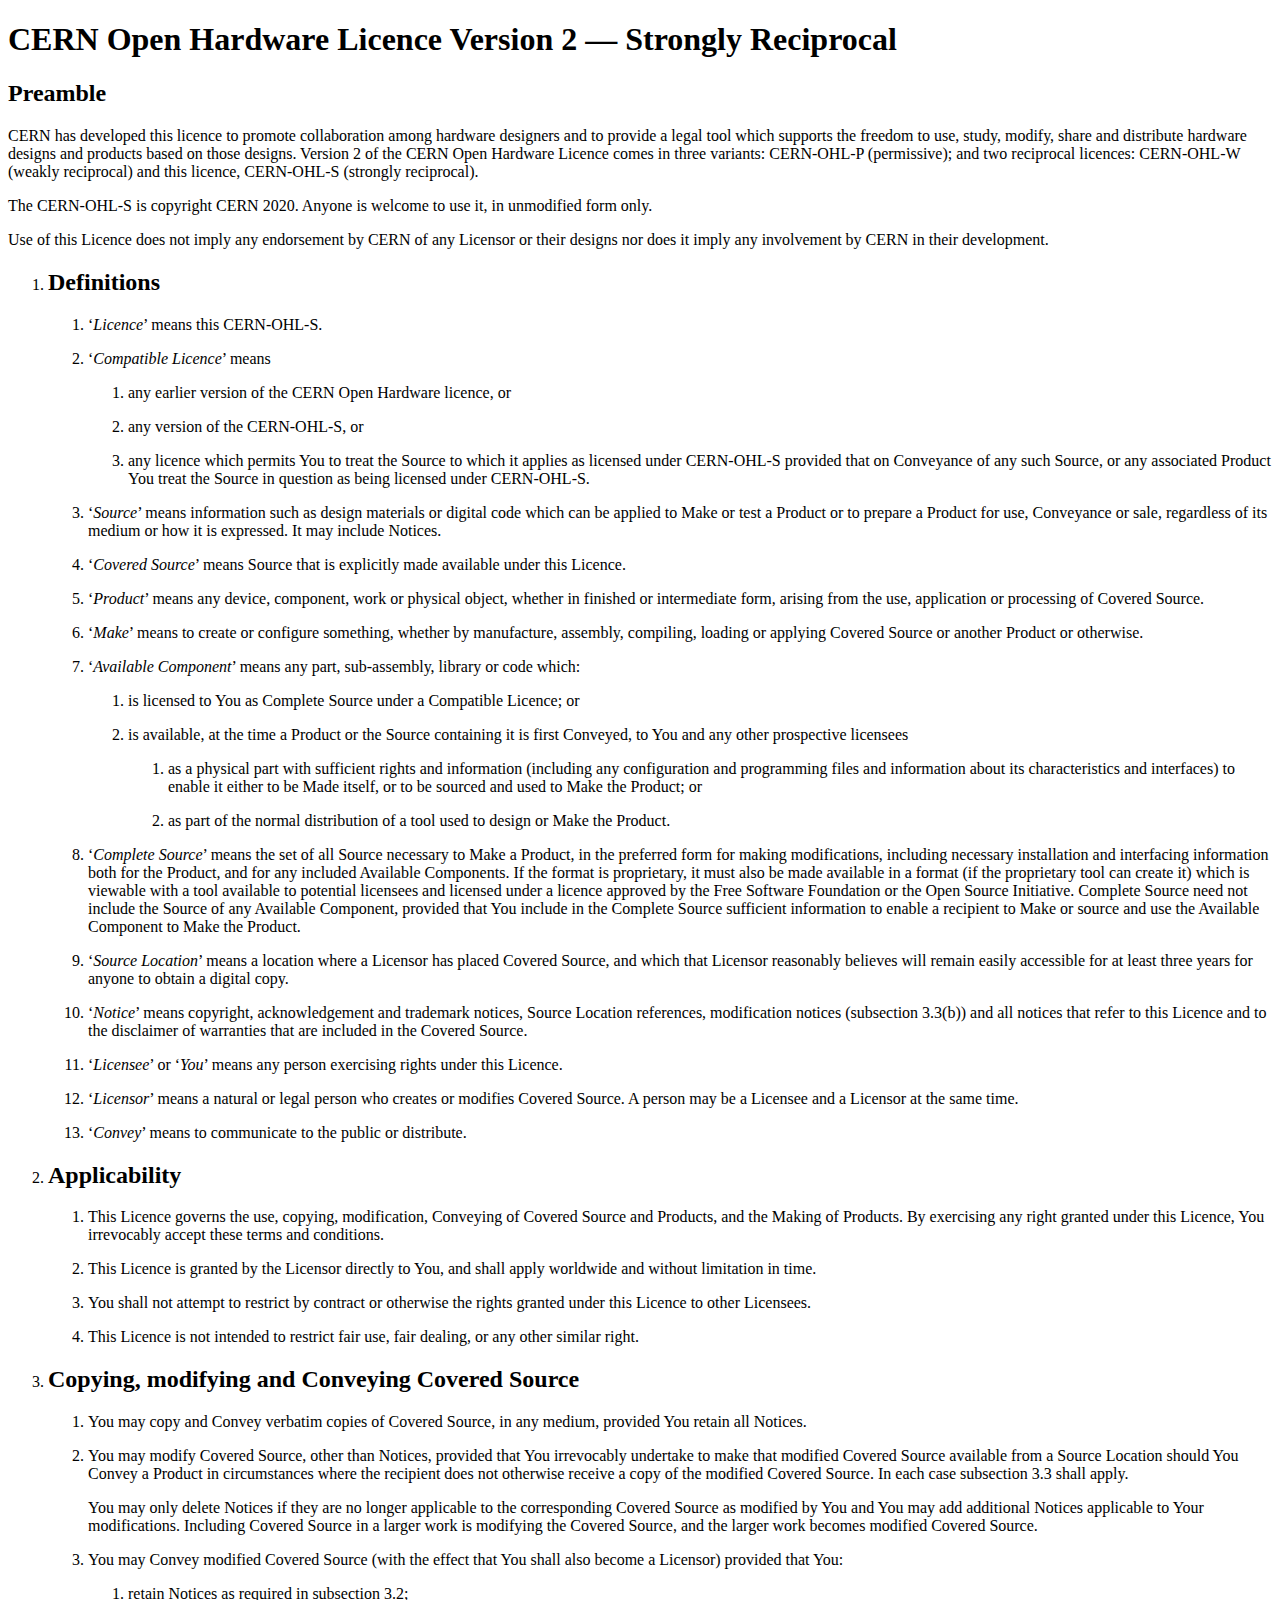
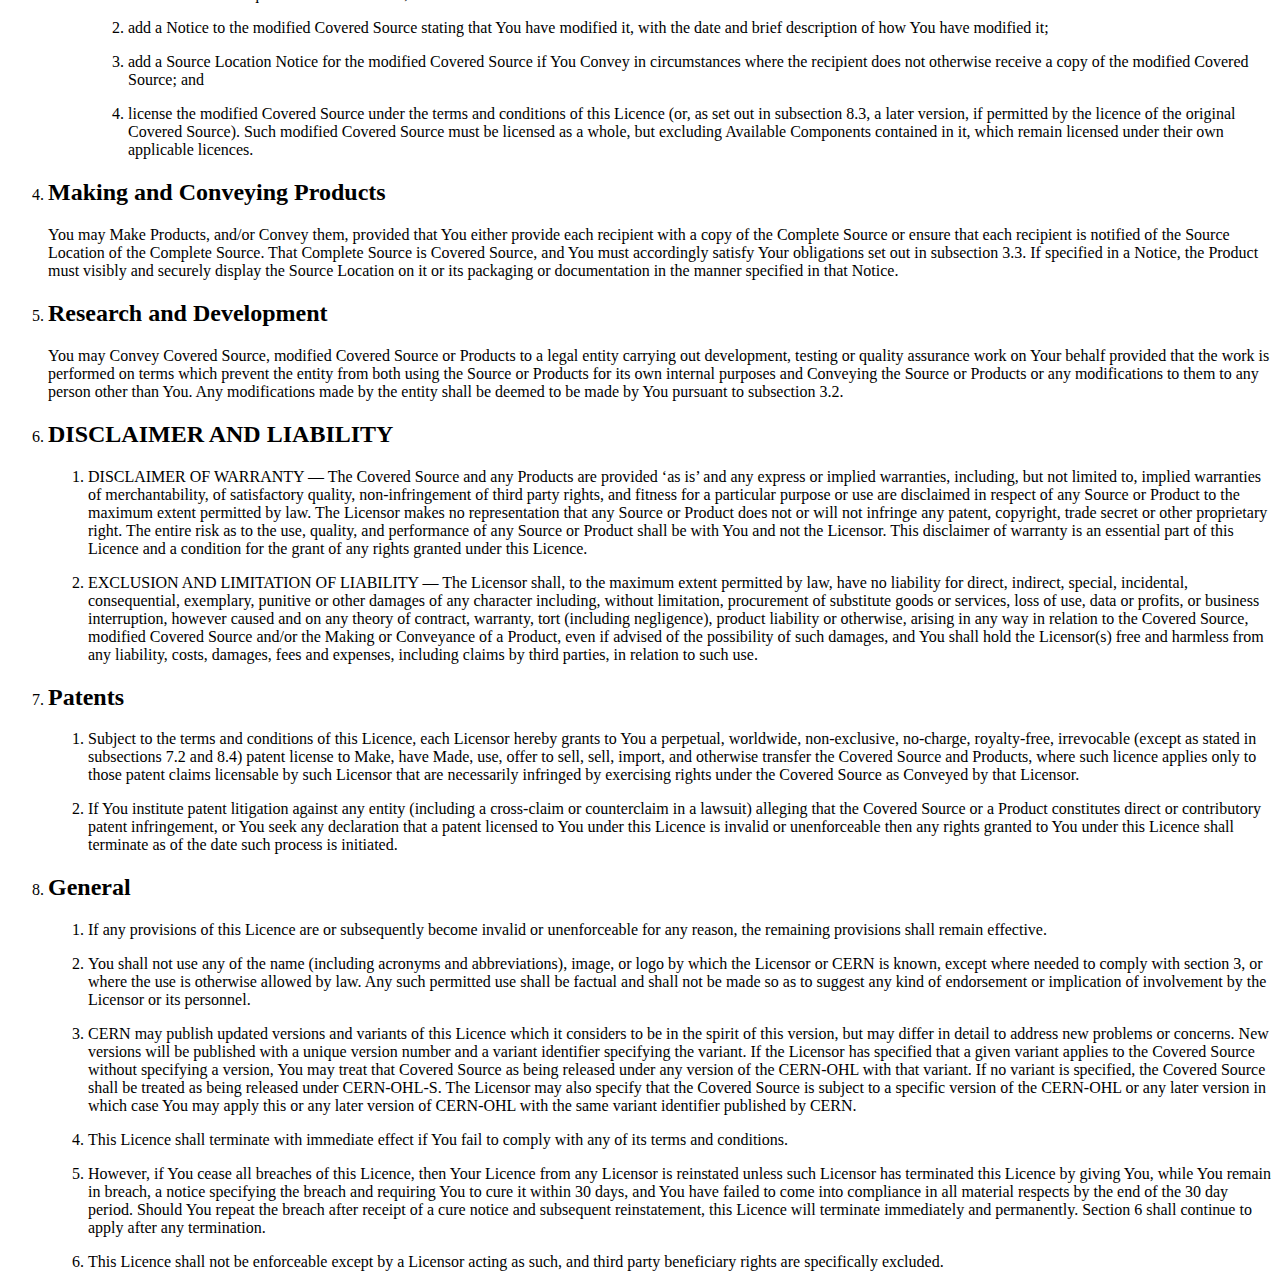
<file: CERN-OHL-S-2.0.html>
<!DOCTYPE html>
<html>
<head>
  <meta charset="utf-8">
  <title>CERN Open Hardware License Version 2 — Strongly Reciprocal</title>
  <link rel="stylesheet" href="https://css.kemitchell.com/readable.css">
</head>
<body>
  <main role="main">
    <h1>CERN Open Hardware Licence Version 2 — Strongly Reciprocal</h1>
    <h2>Preamble</h2>
    <p>CERN has developed this licence to promote collaboration among hardware designers and to provide a legal tool which supports the freedom to use, study, modify, share and distribute hardware designs and products based on those designs. Version 2 of the CERN Open Hardware Licence comes in three variants: CERN-OHL-P (permissive); and two reciprocal licences: CERN-OHL-W (weakly reciprocal) and this licence, CERN-OHL-S (strongly reciprocal).</p>
    <p>The CERN-OHL-S is copyright CERN 2020. Anyone is welcome to use it, in unmodified form only.</p>
    <p>Use of this Licence does not imply any endorsement by CERN of any Licensor or their designs nor does it imply any involvement by CERN in their development.</p>
    <ol>
      <li id="1">
        <!--1-->
        <h2>Definitions</h2>
        <ol>
          <li>
            <!--1.1-->
            <p>‘<dfn id="license">Licence</dfn>’ means this CERN-OHL-S.</p>
          </li>
          <li>
            <!--1.2-->
            <p>‘<dfn id="compatible-license">Compatible Licence</dfn>’ means</p>
            <ol class="lowerAlphaInParentheses">
              <li>
                <p><!--a)-->any earlier version of the CERN Open Hardware licence, or</p>
              </li>
              <li>
                <p><!--b)-->any version of the CERN-OHL-S, or</p>
              </li>
              <li>
                <p><!--c)-->any licence which permits You to treat the Source to which it applies as licensed under CERN-OHL-S provided that on Conveyance of any such Source, or any associated Product You treat the Source in question as being licensed under CERN-OHL-S.</p>
              </li>
            </ol>
          </li>
          <li>
            <!--1.3-->
            <p>‘<dfn id="source">Source</dfn>’ means information such as design materials or digital code which can be applied to Make or test a Product or to prepare a Product for use, Conveyance or sale, regardless of its medium or how it is expressed. It may include Notices.</p>
          </li>
          <li>
            <!--1.4-->
            <p>‘<dfn id="covered-source">Covered Source</dfn>’ means Source that is explicitly made available under this Licence.</p>
          </li>
          <li>
            <!--1.5-->
            <p>‘<dfn id="product">Product</dfn>’ means any device, component, work or physical object, whether in finished or intermediate form, arising from the use, application or processing of Covered Source.</p>
          </li>
          <li>
            <!--1.6-->
            <p>‘<dfn id="make">Make</dfn>’ means to create or configure something, whether by manufacture, assembly, compiling, loading or applying Covered Source or another Product or otherwise.</p>
          </li>
          <li>
            <!--1.7-->
            <p>‘<dfn id="available-component">Available Component</dfn>’ means any part, sub-assembly, library or code which:</p>
            <ol class="lowerAlphaInParentheses">
              <li>
                <p><!--a)-->is licensed to You as Complete Source under a Compatible Licence; or</p>
              </li>
              <li>
                <p><!--b)-->is available, at the time a Product or the Source containing it is first Conveyed, to You and any other prospective licensees</p>
                <ol class="lowerRomanInParentheses">
                  <li>
                    <p><!--i)-->as a physical part with sufficient rights and information (including any configuration and programming files and information about its characteristics and interfaces) to enable it either to be Made itself, or to be sourced and used to Make the Product; or</p>
                  </li>
                  <li>
                    <p><!--ii)-->as part of the normal distribution of a tool used to design or Make the Product.</p>
                  </li>
                </ol>
              </li>
            </ol>
          </li>
          <li>
            <!--1.8-->
            <p>‘<dfn id="complete-source">Complete Source</dfn>’ means the set of all Source necessary to Make a Product, in the preferred form for making modifications, including necessary installation and interfacing information both for the Product, and for any included Available Components. If the format is proprietary, it must also be made available in a format (if the proprietary tool can create it) which is viewable with a tool available to potential licensees and licensed under a licence approved by the Free Software Foundation or the Open Source Initiative. Complete Source need not include the Source of any Available Component, provided that You include in the Complete Source sufficient information to enable a recipient to Make or source and use the Available Component to Make the Product.</p>
          </li>
          <li>
            <!--1.9-->
            <p>‘<dfn id="source-location">Source Location</dfn>’ means a location where a Licensor has placed Covered Source, and which that Licensor reasonably believes will remain easily accessible for at least three years for anyone to obtain a digital copy.</p>
          </li>
          <li>
            <!--1.10-->
            <p>‘<dfn id="notice">Notice</dfn>’ means copyright, acknowledgement and trademark notices, Source Location references, modification notices (subsection 3.3(b)) and all notices that refer to this Licence and to the disclaimer of warranties that are included in the Covered Source.</p>
          </li>
          <li>
            <!--1.11-->
            <p>‘<dfn id="licensee">Licensee</dfn>’ or ‘<dfn id="you">You</dfn>’ means any person exercising rights under this Licence.</p>
          </li>
          <li>
            <!--1.12-->
            <p>‘<dfn id="licensor">Licensor</dfn>’ means a natural or legal person who creates or modifies Covered Source. A person may be a Licensee and a Licensor at the same time.</p>
          </li>
          <li>
            <!--1.13-->
            <p>‘<dfn id="convey">Convey</dfn>’ means to communicate to the public or distribute.</p>
          </li>
        </ol>
      </li>
      <li id="2">
        <!--2-->
        <h2>Applicability</h2>
        <ol>
          <li>
            <!--2.1-->
            <p>This Licence governs the use, copying, modification, Conveying of Covered Source and Products, and the Making of Products. By exercising any right granted under this Licence, You irrevocably accept these terms and conditions.</p>
          </li>
          <li>
            <!--2.2-->
            <p>This Licence is granted by the Licensor directly to You, and shall apply worldwide and without limitation in time.</p>
          </li>
          <li>
            <!--2.3-->
            <p>You shall not attempt to restrict by contract or otherwise the rights granted under this Licence to other Licensees.</p>
          </li>
          <li>
            <!--2.4-->
            <p>This Licence is not intended to restrict fair use, fair dealing, or any other similar right.</p>
          </li>
        </ol>
      </li>
      <li id="3">
        <!--3-->
        <h2>Copying, modifying and Conveying Covered Source</h2>
        <ol>
          <li>
            <!--3.1-->
            <p>You may copy and Convey verbatim copies of Covered Source, in any medium, provided You retain all Notices.</p>
          </li>
          <li>
            <!--3.2-->
            <p>You may modify Covered Source, other than Notices, provided that You irrevocably undertake to make that modified Covered Source available from a Source Location should You Convey a Product in circumstances where the recipient does not otherwise receive a copy of the modified Covered Source. In each case subsection 3.3 shall apply.</p>
            <p>You may only delete Notices if they are no longer applicable to the corresponding Covered Source as modified by You and You may add additional Notices applicable to Your modifications. Including Covered Source in a larger work is modifying the Covered Source, and the larger work becomes modified Covered Source.</p>
          </li>
          <li>
            <!--3.3-->
            <p>You may Convey modified Covered Source (with the effect that You shall also become a Licensor) provided that You:</p>
            <ol class="lowerAlphaInParentheses">
              <li>
                <p><!--a)-->retain Notices as required in subsection 3.2;</p>
              </li>
              <li>
                <p><!--b)-->add a Notice to the modified Covered Source stating that You have modified it, with the date and brief description of how You have modified it;</p>
              </li>
              <li>
                <p><!--c)-->add a Source Location Notice for the modified Covered Source if You Convey in circumstances where the recipient does not otherwise receive a copy of the modified Covered Source; and</p>
              </li>
              <li>
                <p><!--d)-->license the modified Covered Source under the terms and conditions of this Licence (or, as set out in subsection 8.3, a later version, if permitted by the licence of the original Covered Source). Such modified Covered Source must be licensed as a whole, but excluding Available Components contained in it, which remain licensed under their own applicable licences.</p>
              </li>
            </ol>
          </li>
        </ol>
      </li>
      <li id="4">
        <!--4-->
        <h2>Making and Conveying Products</h2>
        <p>You may Make Products, and/or Convey them, provided that You either provide each recipient with a copy of the Complete Source or ensure that each recipient is notified of the Source Location of the Complete Source. That Complete Source is Covered Source, and You must accordingly satisfy Your obligations set out in subsection 3.3. If specified in a Notice, the Product must visibly and securely display the Source Location on it or its packaging or documentation in the manner specified in that Notice.</p>
      </li>
      <li id="5">
        <!--5-->
        <h2>Research and Development</h2>
        <p>You may Convey Covered Source, modified Covered Source or Products to a legal entity carrying out development, testing or quality assurance work on Your behalf provided that the work is performed on terms which prevent the entity from both using the Source or Products for its own internal purposes and Conveying the Source or Products or any modifications to them to any person other than You. Any modifications made by the entity shall be deemed to be made by You pursuant to subsection 3.2.</p>
      </li>
      <li id="6">
        <!--6-->
        <h2>DISCLAIMER AND LIABILITY</h2>
        <ol>
          <li>
            <!--6.1-->
            <p>DISCLAIMER OF WARRANTY — The Covered Source and any Products are provided ‘as is’ and any express or implied warranties, including, but not limited to, implied warranties of merchantability, of satisfactory quality, non-infringement of third party rights, and fitness for a particular purpose or use are disclaimed in respect of any Source or Product to the maximum extent permitted by law. The Licensor makes no representation that any Source or Product does not or will not infringe any patent, copyright, trade secret or other proprietary right. The entire risk as to the use, quality, and performance of any Source or Product shall be with You and not the Licensor. This disclaimer of warranty is an essential part of this Licence and a condition for the grant of any rights granted under this Licence.</p>
          </li>
          <li>
            <!--6.2-->
            <p>EXCLUSION AND LIMITATION OF LIABILITY — The Licensor shall, to the maximum extent permitted by law, have no liability for direct, indirect, special, incidental, consequential, exemplary, punitive or other damages of any character including, without limitation, procurement of substitute goods or services, loss of use, data or profits, or business interruption, however caused and on any theory of contract, warranty, tort (including negligence), product liability or otherwise, arising in any way in relation to the Covered Source, modified Covered Source and/or the Making or Conveyance of a Product, even if advised of the possibility of such damages, and You shall hold the Licensor(s) free and harmless from any liability, costs, damages, fees and expenses, including claims by third parties, in relation to such use.</p>
          </li>
        </ol>
      </li>
      <li id="7">
        <!--7-->
        <h2>Patents</h2>
        <ol>
          <li>
            <!--7.1-->
            <p>Subject to the terms and conditions of this Licence, each Licensor hereby grants to You a perpetual, worldwide, non-exclusive, no-charge, royalty-free, irrevocable (except as stated in subsections 7.2 and 8.4) patent license to Make, have Made, use, offer to sell, sell, import, and otherwise transfer the Covered Source and Products, where such licence applies only to those patent claims licensable by such Licensor that are necessarily infringed by exercising rights under the Covered Source as Conveyed by that Licensor.</p>
          </li>
          <li>
            <!--7.2-->
            <p>If You institute patent litigation against any entity (including a cross-claim or counterclaim in a lawsuit) alleging that the Covered Source or a Product constitutes direct or contributory patent infringement, or You seek any declaration that a patent licensed to You under this Licence is invalid or unenforceable then any rights granted to You under this Licence shall terminate as of the date such process is initiated.</p>
          </li>
        </ol>
      </li>
      <li id="8">
        <!--8-->
        <h2>General</h2>
        <ol>
          <li>
            <!--8.1-->
            <p>If any provisions of this Licence are or subsequently become invalid or unenforceable for any reason, the remaining provisions shall remain effective.</p>
          </li>
          <li>
            <!--8.2-->
            <p>You shall not use any of the name (including acronyms and abbreviations), image, or logo by which the Licensor or CERN is known, except where needed to comply with section 3, or where the use is otherwise allowed by law. Any such permitted use shall be factual and shall not be made so as to suggest any kind of endorsement or implication of involvement by the Licensor or its personnel.</p>
          </li>
          <li>
            <!--8.3-->
            <p>CERN may publish updated versions and variants of this Licence which it considers to be in the spirit of this version, but may differ in detail to address new problems or concerns. New versions will be published with a unique version number and a variant identifier specifying the variant. If the Licensor has specified that a given variant applies to the Covered Source without specifying a version, You may treat that Covered Source as being released under any version of the CERN-OHL with that variant. If no variant is specified, the Covered Source shall be treated as being released under CERN-OHL-S. The Licensor may also specify that the Covered Source is subject to a specific version of the CERN-OHL or any later version in which case You may apply this or any later version of CERN-OHL with the same variant identifier published by CERN.</p>
          </li>
          <li>
            <!--8.4-->
            <p>This Licence shall terminate with immediate effect if You fail to comply with any of its terms and conditions.</p>
          </li>
          <li>
            <!--8.5-->
            <p>However, if You cease all breaches of this Licence, then Your Licence from any Licensor is reinstated unless such Licensor has terminated this Licence by giving You, while You remain in breach, a notice specifying the breach and requiring You to cure it within 30 days, and You have failed to come into compliance in all material respects by the end of the 30 day period. Should You repeat the breach after receipt of a cure notice and subsequent reinstatement, this Licence will terminate immediately and permanently. Section 6 shall continue to apply after any termination.</p>
          </li>
          <li>
            <!--8.6-->
            <p>This Licence shall not be enforceable except by a Licensor acting as such, and third party beneficiary rights are specifically excluded.</p>
          </li>
        </ol>
      </li>
    </ol>
  </main>
</body>
</html>
</file>
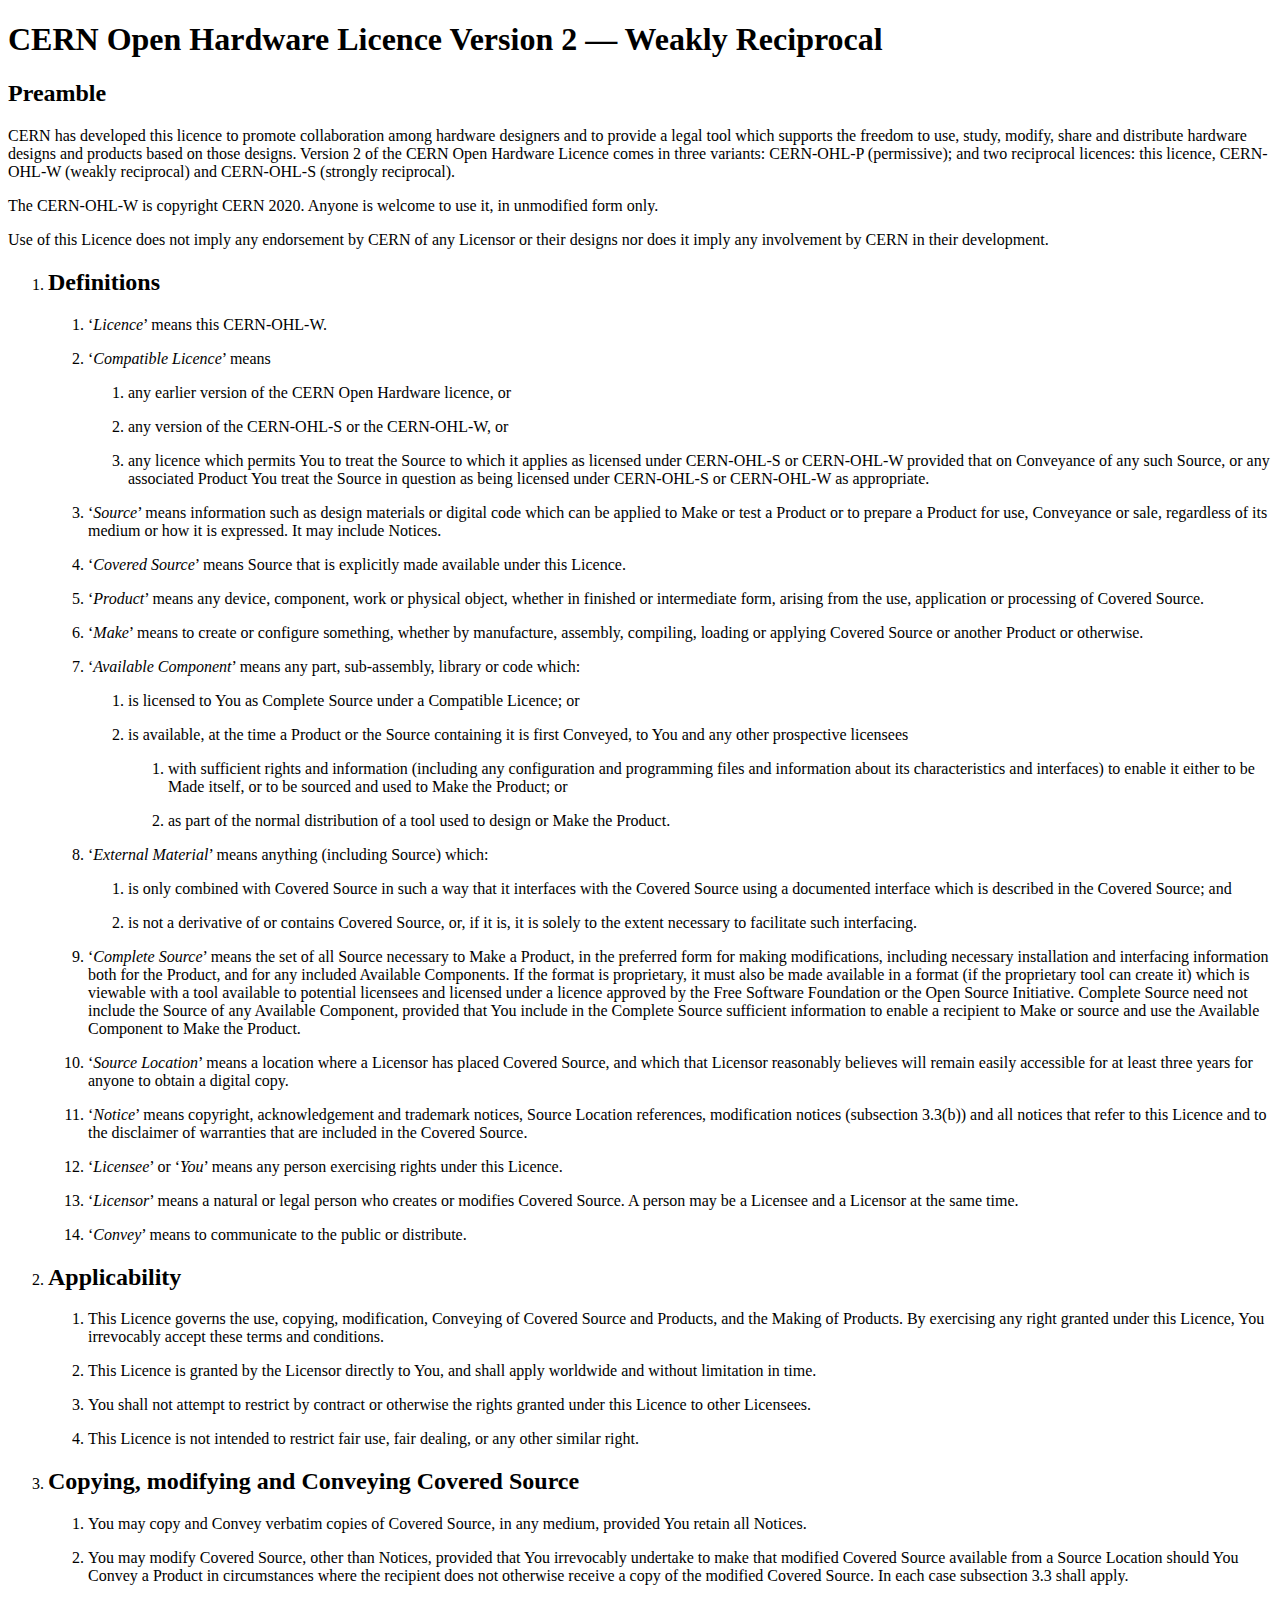
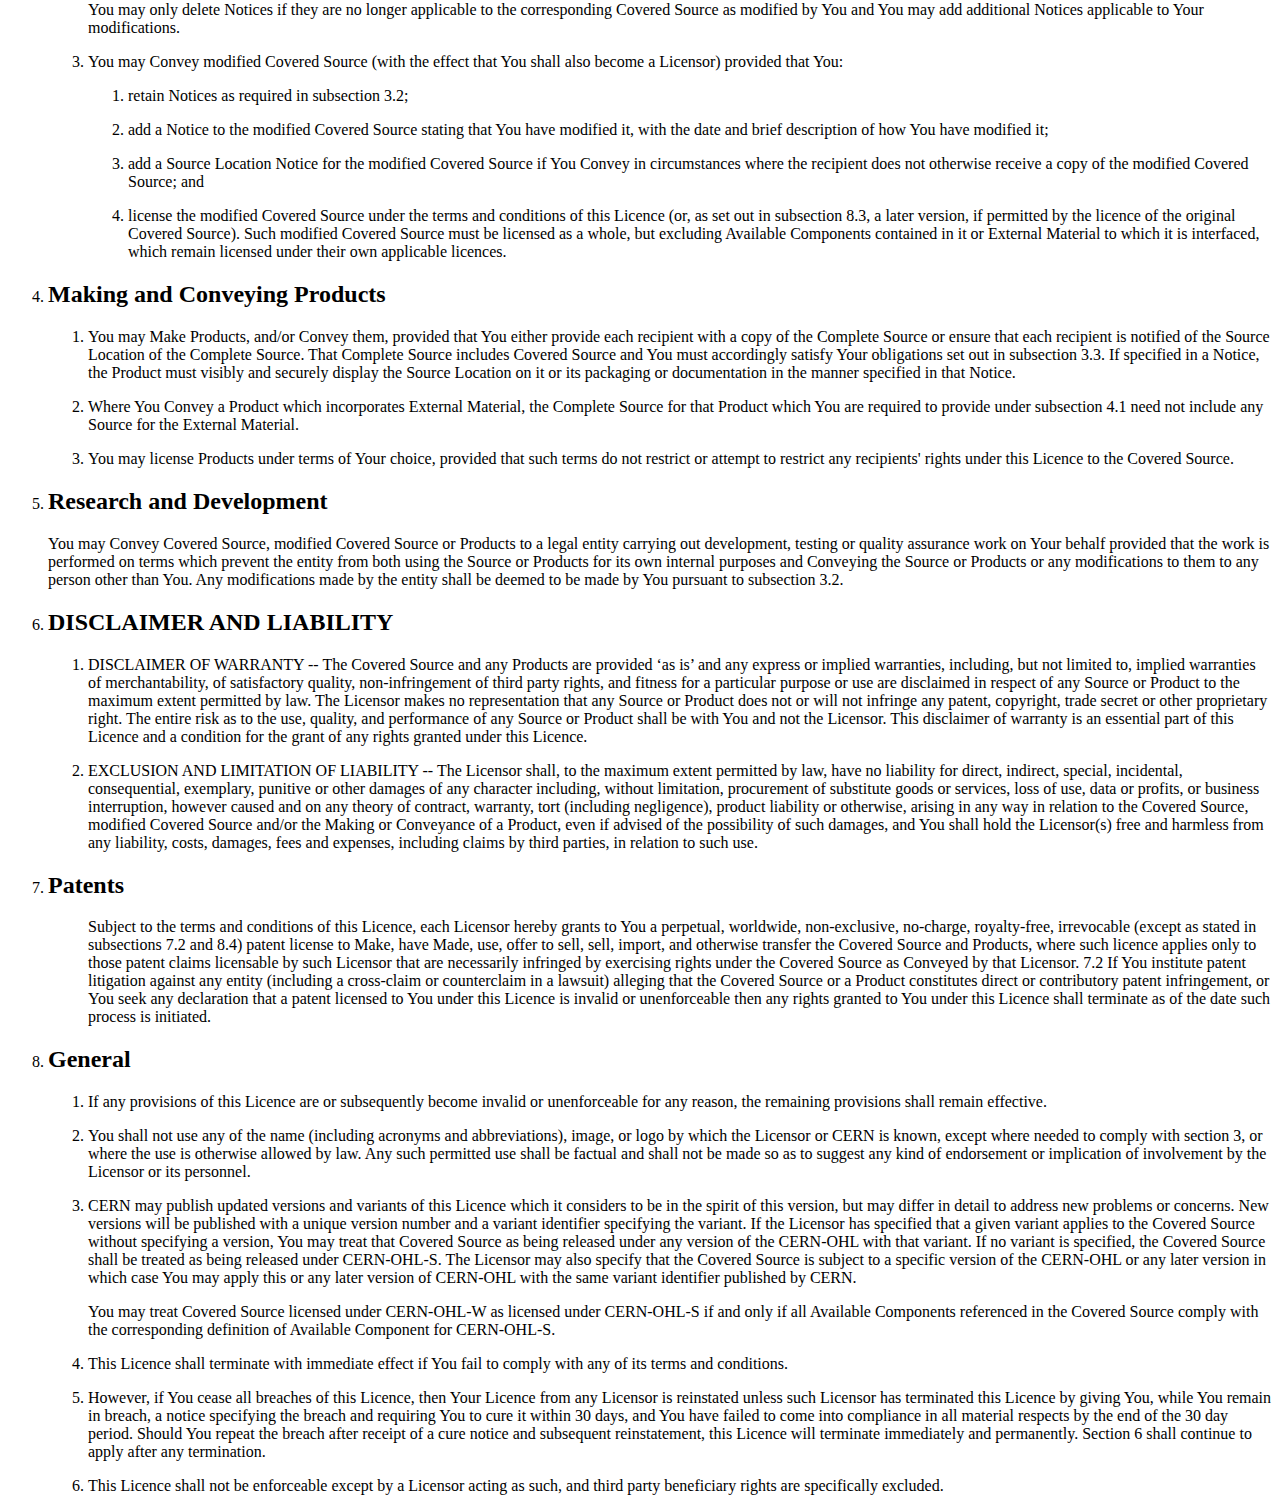
<file: CERN-OHL-W-2.0.html>
<!DOCTYPE html>
<html>
<head>
  <meta charset="utf-8">
  <title>CERN Open Hardware License Version 2 — Weakly Reciprocal</title>
  <link rel="stylesheet" href="https://css.kemitchell.com/readable.css">
</head>
<body>
  <main role="main">
    <h1>CERN Open Hardware Licence Version 2 — Weakly Reciprocal</h1>
    <h2>Preamble</h2>
    <p>CERN has developed this licence to promote collaboration among hardware designers and to provide a legal tool which supports the freedom to use, study, modify, share and distribute hardware designs and products based on those designs. Version 2 of the CERN Open Hardware Licence comes in three variants: CERN-OHL-P (permissive); and two reciprocal licences: this licence, CERN- OHL-W (weakly reciprocal) and CERN-OHL-S (strongly reciprocal).</p>
    <p>The CERN-OHL-W is copyright CERN 2020. Anyone is welcome to use it, in unmodified form only.</p>
    <p>Use of this Licence does not imply any endorsement by CERN of any Licensor or their designs nor does it imply any involvement by CERN in their development.</p>
    <ol>
      <li id="1">
        <!--1-->
        <h2>Definitions</h2>
        <ol>
          <li>
            <!--1.1-->
            <p>‘<dfn id="license">Licence</dfn>’ means this CERN-OHL-W.</p>
          </li>
          <li>
            <!--1.2-->
            <p>‘<dfn id="compatible-license">Compatible Licence</dfn>’ means</p>
            <ol class="lowerAlphaInParentheses">
              <li>
                <!--a)-->
                <p>any earlier version of the CERN Open Hardware licence, or</p>
              </li>
              <li>
                <!--b)-->
                <p>any version of the CERN-OHL-S or the CERN-OHL-W, or</p>
              </li>
              <li>
                <!--c)-->
                <p>any licence which permits You to treat the Source to which it applies as licensed under CERN-OHL-S or CERN-OHL-W provided that on Conveyance of any such Source, or any associated Product You treat the Source in question as being licensed under CERN-OHL-S or CERN-OHL-W as appropriate.</p>
              </li>
            </ol>
          </li>
          <li>
            <!--1.3-->
            <p>‘<dfn id="source">Source</dfn>’ means information such as design materials or digital code which can be applied to Make or test a Product or to prepare a Product for use, Conveyance or sale, regardless of its medium or how it is expressed. It may include Notices.</p>
          </li>
          <li>
            <!--1.4-->
            <p>‘<dfn id="covered-source">Covered Source</dfn>’ means Source that is explicitly made available under this Licence.</p>
          </li>
          <li>
            <!--1.5-->
            <p>‘<dfn id="product">Product</dfn>’ means any device, component, work or physical object, whether in finished or intermediate form, arising from the use, application or processing of Covered Source.</p>
          </li>
          <li>
            <!--1.6-->
            <p>‘<dfn id="make">Make</dfn>’ means to create or configure something, whether by manufacture, assembly, compiling, loading or applying Covered Source or another Product or otherwise.</p>
          </li>
          <li>
            <!--1.7-->
            <p>‘<dfn id="availabile-component">Available Component</dfn>’ means any part, sub-assembly, library or code which:</p>
            <ol class="lowerAlphaInParentheses">
              <li>
                <!--a)-->
                <p>is licensed to You as Complete Source under a Compatible Licence; or</p>
              </li>
              <li>
                <!--b)-->
                <p>is available, at the time a Product or the Source containing it is first Conveyed, to You and any other prospective licensees</p>
                <ol class="lowerRomanInParentheses">
                  <li>
                    <!--i)-->
                    <p>with sufficient rights and information (including any configuration and programming files and information about its characteristics and interfaces) to enable it either to be Made itself, or to be sourced and used to Make the Product; or</p>
                  </li>
                  <li>
                    <!--ii)-->
                    <p>as part of the normal distribution of a tool used to design or Make the Product.</p>
                  </li>
                </ol>
              </li>
            </ol>
          </li>
          <li>
            <!--1.8-->
            <p>‘<dfn id="external-materials">External Material</dfn>’ means anything (including Source) which:</p>
            <ol class="lowerAlphaInParentheses">
              <li>
                <!--a)-->
                <p>is only combined with Covered Source in such a way that it interfaces with the Covered Source using a documented interface which is described in the Covered Source; and</p>
              </li>
              <li>
                <!--b)-->
                <p>is not a derivative of or contains Covered Source, or, if it is, it is solely to the extent necessary to facilitate such interfacing.</p>
              </li>
            </ol>
          </li>
          <li>
            <!--1.9-->
            <p>‘<dfn id="complete-source">Complete Source</dfn>’ means the set of all Source necessary to Make a Product, in the preferred form for making modifications, including necessary installation and interfacing information both for the Product, and for any included Available Components. If the format is proprietary, it must also be made available in a format (if the proprietary tool can create it) which is viewable with a tool available to potential licensees and licensed under a licence approved by the Free Software Foundation or the Open Source Initiative. Complete Source need not include the Source of any Available Component, provided that You include in the Complete Source sufficient information to enable a recipient to Make or source and use the Available Component to Make the Product.</p>
          </li>
          <li>
            <!--1.10-->
            <p>‘<dfn id="source-location">Source Location</dfn>’ means a location where a Licensor has placed Covered Source, and which that Licensor reasonably believes will remain easily accessible for at least three years for anyone to obtain a digital copy.</p>
          </li>
          <li>
            <!--1.11-->
            <p>‘<dfn id="notice">Notice</dfn>’ means copyright, acknowledgement and trademark notices, Source Location references, modification notices (subsection 3.3(b)) and all notices that refer to this Licence and to the disclaimer of warranties that are included in the Covered Source.</p>
          </li>
          <li>
            <!--1.12-->
            <p>‘<dfn id="licensee">Licensee</dfn>’ or ‘<dfn id="you">You</dfn>’ means any person exercising rights under this Licence.</p>
          </li>
          <li>
            <!--1.13-->
            <p>‘<dfn id="licensor">Licensor</dfn>’ means a natural or legal person who creates or modifies Covered Source. A person may be a Licensee and a Licensor at the same time.</p>
          </li>
          <li>
            <!--1.14-->
            <p>‘<dfn id="convey">Convey</dfn>’ means to communicate to the public or distribute.</p>
          </li>
        </ol>
      </li>
      <li id="2">
        <!--2-->
        <h2>Applicability</h2>
        <ol>
          <li>
            <!--2.1-->
            <p>This Licence governs the use, copying, modification, Conveying of Covered Source and Products, and the Making of Products. By exercising any right granted under this Licence, You irrevocably accept these terms and conditions.</p>
          </li>
          <li>
            <!--2.2-->
            <p>This Licence is granted by the Licensor directly to You, and shall apply worldwide and without limitation in time.</p>
          </li>
          <li>
            <!--2.3-->
            <p>You shall not attempt to restrict by contract or otherwise the rights granted under this Licence to other Licensees.</p>
          </li>
          <li>
            <!--2.4-->
            <p>This Licence is not intended to restrict fair use, fair dealing, or any other similar right.</p>
          </li>
        </ol>
      </li>
      <li id="3">
        <!--3-->
        <h2>Copying, modifying and Conveying Covered Source</h2>
        <ol>
          <li>
            <!--3.1-->
            <p>You may copy and Convey verbatim copies of Covered Source, in any medium, provided You retain all Notices.</p>
          </li>
          <li>
            <!--3.2-->
            <p>You may modify Covered Source, other than Notices, provided that You irrevocably undertake to make that modified Covered Source available from a Source Location should You Convey a Product in circumstances where the recipient does not otherwise receive a copy of the modified Covered Source. In each case subsection 3.3 shall apply.</p>
            <p>You may only delete Notices if they are no longer applicable to the corresponding Covered Source as modified by You and You may add additional Notices applicable to Your modifications.</p>
          </li>
          <li>
            <!--3.3-->
            <p>You may Convey modified Covered Source (with the effect that You shall also become a Licensor) provided that You:</p>
            <ol class="lowerAlphaInParentheses">
              <li>
                <!--a)-->
                <p>retain Notices as required in subsection 3.2;</p>
              </li>
              <li>
                <!--b)-->
                <p>add a Notice to the modified Covered Source stating that You have modified it, with the date and brief description of how You have modified it;</p>
              </li>
              <li>
                <!--c)-->
                <p>add a Source Location Notice for the modified Covered Source if You Convey in circumstances where the recipient does not otherwise receive a copy of the modified Covered Source; and</p>
              </li>
              <li>
                <!--d)-->
                <p>license the modified Covered Source under the terms and conditions of this Licence (or, as set out in subsection 8.3, a later version, if permitted by the licence of the original Covered Source). Such modified Covered Source must be licensed as a whole, but excluding Available Components contained in it or External Material to which it is interfaced, which remain licensed under their own applicable licences.</p>
              </li>
            </ol>
          </li>
        </ol>
      </li>
      <li id="4">
        <!--4-->
        <h2>Making and Conveying Products</h2>
        <ol>
          <li>
            <!--4.1-->
            <p>You may Make Products, and/or Convey them, provided that You either provide each recipient with a copy of the Complete Source or ensure that each recipient is notified of the Source Location of the Complete Source. That Complete Source includes Covered Source and You must accordingly satisfy Your obligations set out in subsection 3.3. If specified in a Notice, the Product must visibly and securely display the Source Location on it or its packaging or documentation in the manner specified in that Notice.</p>
          </li>
          <li>
            <!--4.2-->
            <p>Where You Convey a Product which incorporates External Material, the Complete Source for that Product which You are required to provide under subsection 4.1 need not include any Source for the External Material.</p>
          </li>
          <li>
            <!--4.3-->
            <p>You may license Products under terms of Your choice, provided that such terms do not restrict or attempt to restrict any recipients' rights under this Licence to the Covered Source.</p>
          </li>
        </ol>
      </li>
      <li id="5">
        <!--5-->
        <h2>Research and Development</h2>
        <p>You may Convey Covered Source, modified Covered Source or Products to a legal entity carrying out development, testing or quality assurance work on Your behalf provided that the work is performed on terms which prevent the entity from both using the Source or Products for its own internal purposes and Conveying the Source or Products or any modifications to them to any person other than You. Any modifications made by the entity shall be deemed to be made by You pursuant to subsection 3.2.</p>
      </li>
      <li id="6">
        <!--6-->
        <h2>DISCLAIMER AND LIABILITY</h2>
        <ol>
          <li>
            <!--6.1-->
            <p>DISCLAIMER OF WARRANTY -- The Covered Source and any Products are provided ‘as is’ and any express or implied warranties, including, but not limited to, implied warranties of merchantability, of satisfactory quality, non-infringement of third party rights, and fitness for a particular purpose or use are disclaimed in respect of any Source or Product to the maximum extent permitted by law. The Licensor makes no representation that any Source or Product does not or will not infringe any patent, copyright, trade secret or other proprietary right. The entire risk as to the use, quality, and performance of any Source or Product shall be with You and not the Licensor. This disclaimer of warranty is an essential part of this Licence and a condition for the grant of any rights granted under this Licence.</p>
          </li>
          <li>
            <!--6.2-->
            <p>EXCLUSION AND LIMITATION OF LIABILITY -- The Licensor shall, to the maximum extent permitted by law, have no liability for direct, indirect, special, incidental, consequential, exemplary, punitive or other damages of any character including, without limitation, procurement of substitute goods or services, loss of use, data or profits, or business interruption, however caused and on any theory of contract, warranty, tort (including negligence), product liability or otherwise, arising in any way in relation to the Covered Source, modified Covered Source and/or the Making or Conveyance of a Product, even if advised of the possibility of such damages, and You shall hold the Licensor(s) free and harmless from any liability, costs, damages, fees and expenses, including claims by third parties, in relation to such use.</p>
          </li>
        </ol>
      </li>
      <li id="7">
        <!--7-->
        <h2>Patents</h2>
        <ol>
          <!--7.1-->
          <p>Subject to the terms and conditions of this Licence, each Licensor hereby grants to You a perpetual, worldwide, non-exclusive, no-charge, royalty-free, irrevocable (except as stated in subsections 7.2 and 8.4) patent license to Make, have Made, use, offer to sell, sell, import, and otherwise transfer the Covered Source and Products, where such licence applies only to those patent claims licensable by such Licensor that are necessarily infringed by exercising rights under the Covered Source as Conveyed by that Licensor. 7.2 If You institute patent litigation against any entity (including a cross-claim or counterclaim in a lawsuit) alleging that the Covered Source or a Product constitutes direct or contributory patent infringement, or You seek any declaration that a patent licensed to You under this Licence is invalid or unenforceable then any rights granted to You under this Licence shall terminate as of the date such process is initiated.</p>
        </ol>
      </li>
      <li id="8">
        <!--8-->
        <h2>General</h2>
        <ol>
          <li>
            <!--8.1-->
            <p>If any provisions of this Licence are or subsequently become invalid or unenforceable for any reason, the remaining provisions shall remain effective.</p>
          </li>
          <li>
            <!--8.2-->
            <p>You shall not use any of the name (including acronyms and abbreviations), image, or logo by which the Licensor or CERN is known, except where needed to comply with section 3, or where the use is otherwise allowed by law. Any such permitted use shall be factual and shall not be made so as to suggest any kind of endorsement or implication of involvement by the Licensor or its personnel.</p>
          </li>
          <li>
            <!--8.3-->
            <p>CERN may publish updated versions and variants of this Licence which it considers to be in the spirit of this version, but may differ in detail to address new problems or concerns. New versions will be published with a unique version number and a variant identifier specifying the variant. If the Licensor has specified that a given variant applies to the Covered Source without specifying a version, You may treat that Covered Source as being released under any version of the CERN-OHL with that variant. If no variant is specified, the Covered Source shall be treated as being released under CERN-OHL-S. The Licensor may also specify that the Covered Source is subject to a specific version of the CERN-OHL or any later version in which case You may apply this or any later version of CERN-OHL with the same variant identifier published by CERN.</p>
            <p>You may treat Covered Source licensed under CERN-OHL-W as licensed under CERN-OHL-S if and only if all Available Components referenced in the Covered Source comply with the corresponding definition of Available Component for CERN-OHL-S.</p>
          </li>
          <li>
            <!--8.4-->
            <p>This Licence shall terminate with immediate effect if You fail to comply with any of its terms and conditions.</p>
          </li>
          <li>
            <!--8.5-->
            <p>However, if You cease all breaches of this Licence, then Your Licence from any Licensor is reinstated unless such Licensor has terminated this Licence by giving You, while You remain in breach, a notice specifying the breach and requiring You to cure it within 30 days, and You have failed to come into compliance in all material respects by the end of the 30 day period. Should You repeat the breach after receipt of a cure notice and subsequent reinstatement, this Licence will terminate immediately and permanently. Section 6 shall continue to apply after any termination.</p>
          </li>
          <li>
            <!--8.6-->
            <p>This Licence shall not be enforceable except by a Licensor acting as such, and third party beneficiary rights are specifically excluded.</p>
          </li>
        </ol>
      </li>
    </ol>
  </main>
</body>
</html>
</file>
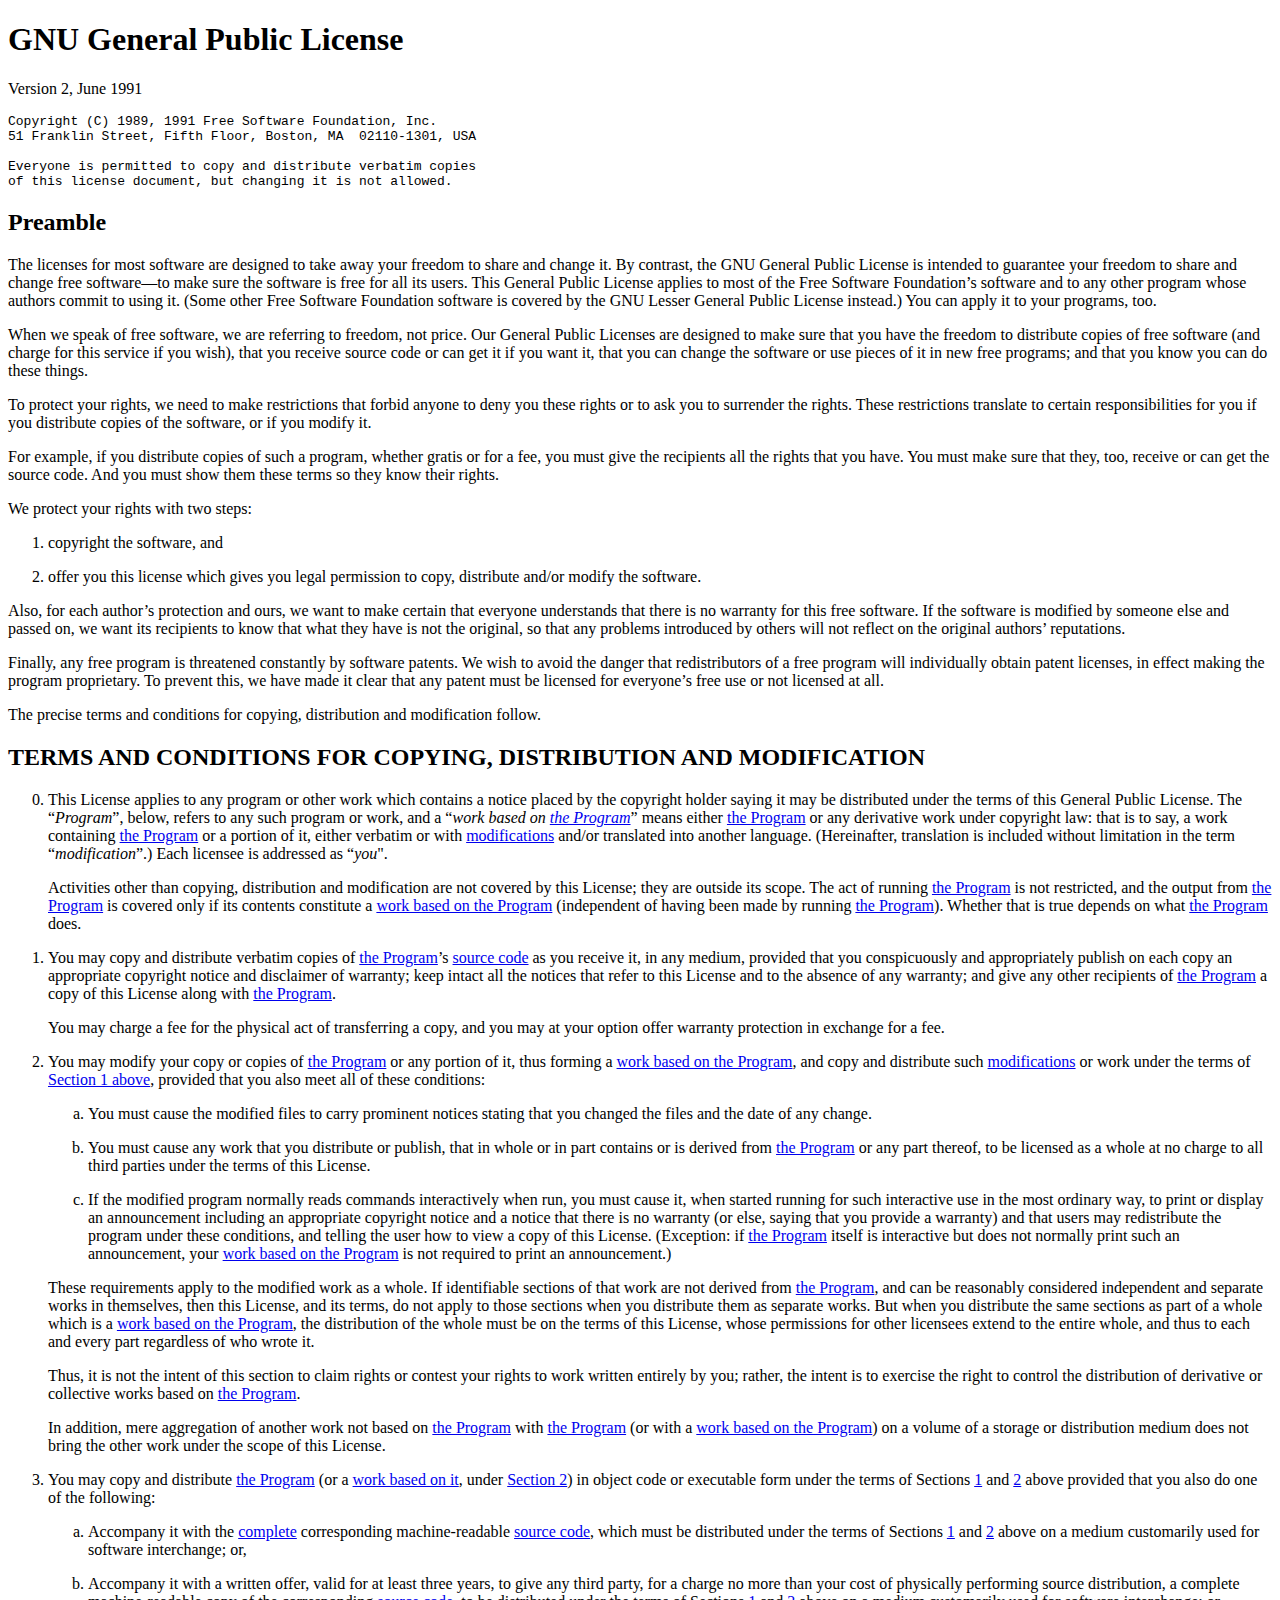
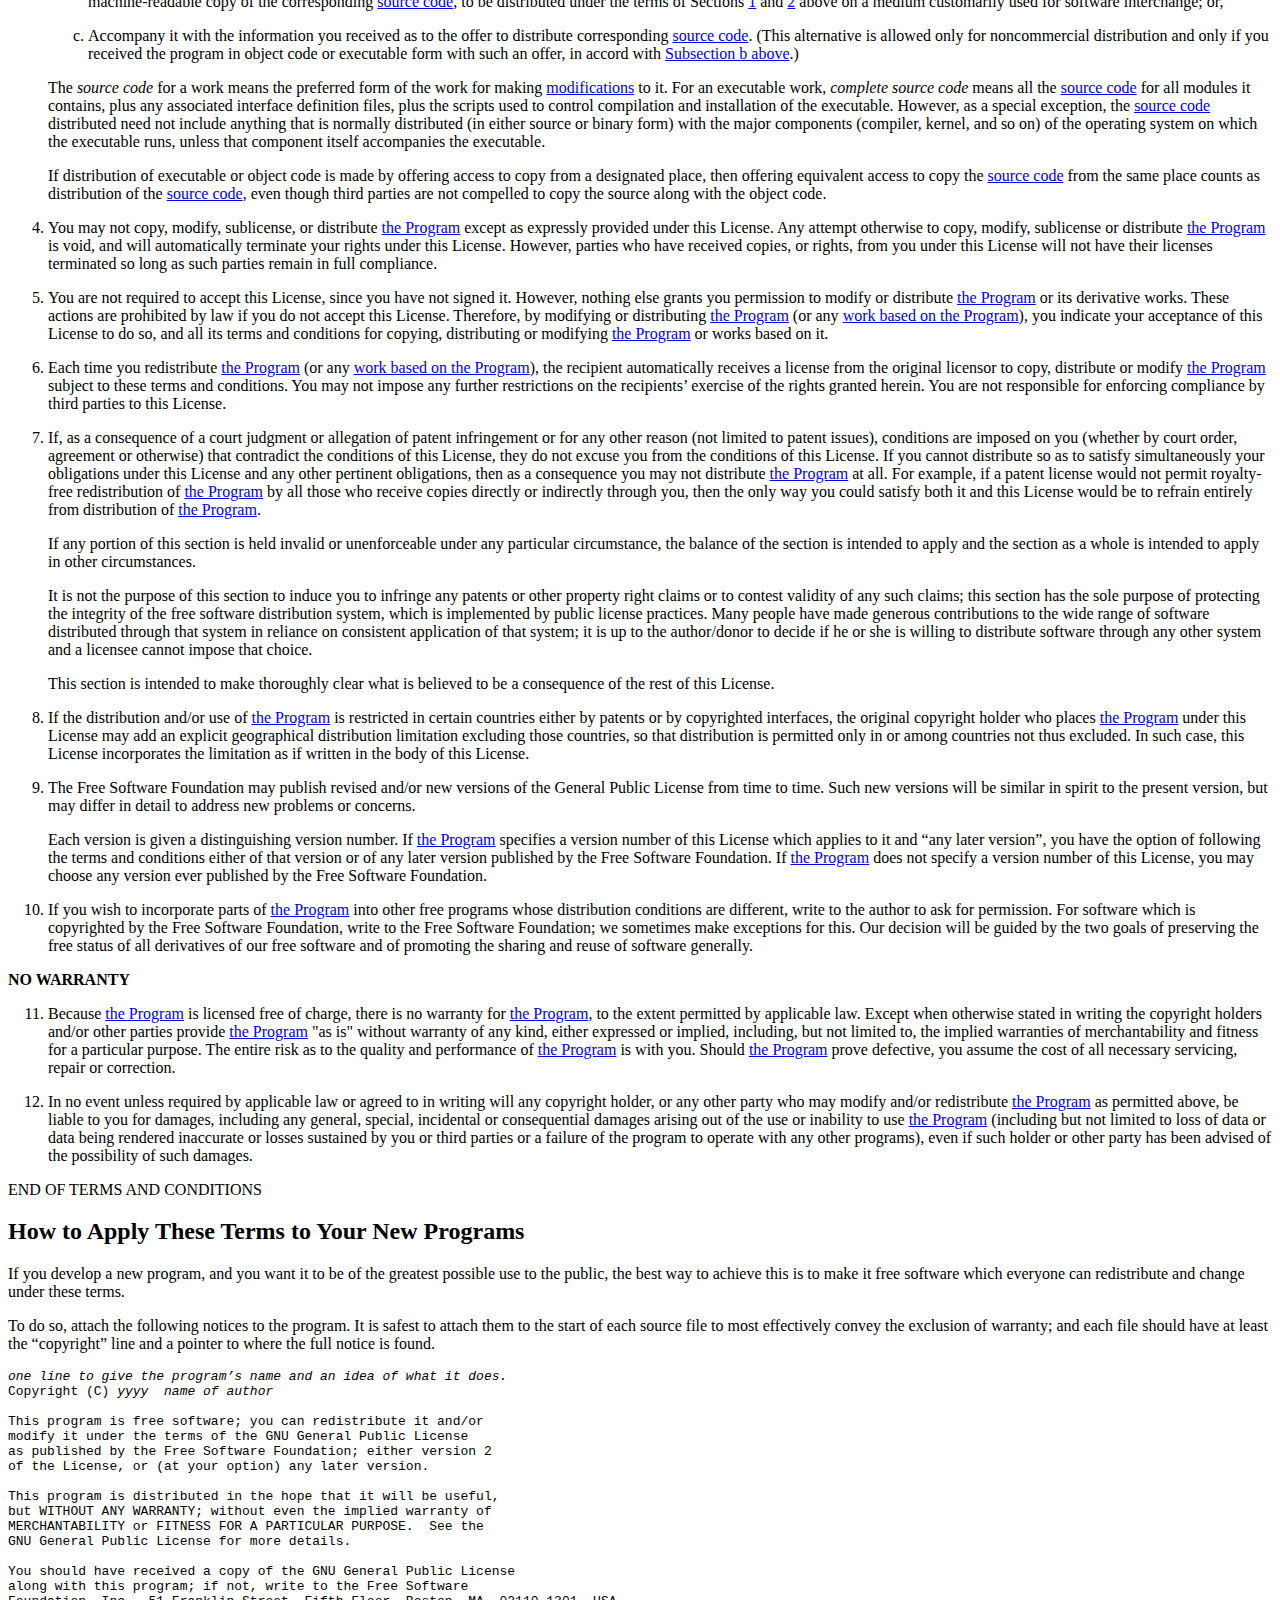
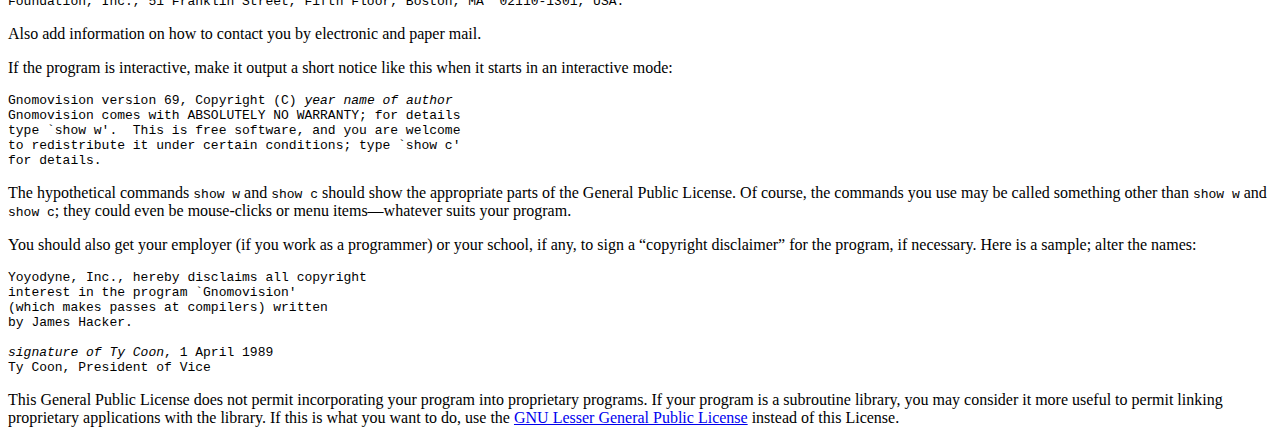
<file: GPL-2.0.html>
<!DOCTYPE html>
<html>
<head>
  <meta charset="utf-8">
  <title>GNU General Public License, version 2.0</title>
  <link rel="stylesheet" href="https://css.kemitchell.com/readable.css">
</head>
<body class="wider">
  <main role="main">
    <h1>GNU General Public License</h1>
    <p>Version 2, June 1991</p>
    <pre>Copyright (C) 1989, 1991 Free Software Foundation, Inc.
51 Franklin Street, Fifth Floor, Boston, MA  02110-1301, USA

Everyone is permitted to copy and distribute verbatim copies
of this license document, but changing it is not allowed.</pre>
    <h2 id="preamble">Preamble</h2>
    <p>The licenses for most software are designed to take away your freedom to share and change it. By contrast, the GNU General Public License is intended to guarantee your freedom to share and change free software—to make sure the software is free for all its users. This General Public License applies to most of the Free Software Foundation’s software and to any other program whose authors commit to using it. (Some other Free Software Foundation software is covered by the GNU Lesser General Public License instead.) You can apply it to your programs, too.</p>
    <p>When we speak of free software, we are referring to freedom, not price. Our General Public Licenses are designed to make sure that you have the freedom to distribute copies of free software (and charge for this service if you wish), that you receive source code or can get it if you want it, that you can change the software or use pieces of it in new free programs; and that you know you can do these things.</p>
    <p>To protect your rights, we need to make restrictions that forbid anyone to deny you these rights or to ask you to surrender the rights. These restrictions translate to certain responsibilities for you if you distribute copies of the software, or if you modify it.</p>
    <p>For example, if you distribute copies of such a program, whether gratis or for a fee, you must give the recipients all the rights that you have. You must make sure that they, too, receive or can get the source code. And you must show them these terms so they know their rights.</p>
    <p>We protect your rights with two steps:</p>
    <ol>
      <li>
        <p>copyright the software, and</p>
      </li>
      <li>
        <p>offer you this license which gives you legal permission to copy, distribute and/or modify the software.</p>
      </li>
    </ol>
    <p>Also, for each author’s protection and ours, we want to make certain that everyone understands that there is no warranty for this free software. If the software is modified by someone else and passed on, we want its recipients to know that what they have is not the original, so that any problems introduced by others will not reflect on the original authors’ reputations.</p>
    <p>Finally, any free program is threatened constantly by software patents. We wish to avoid the danger that redistributors of a free program will individually obtain patent licenses, in effect making the program proprietary. To prevent this, we have made it clear that any patent must be licensed for everyone’s free use or not licensed at all.</p>
    <p>The precise terms and conditions for copying, distribution and modification follow.</p>
    <h2 style="text-transform: uppercase;">Terms and Conditions for Copying, Distribution and Modification</h2>
    <ol>
      <li id="0" value="0">
        <p id="0p1">This License applies to any program or other work which contains a notice placed by the copyright holder saying it may be distributed under the terms of this General Public License. The “<dfn id="program">Program</dfn>”, below, refers to any such program or work, and a “<dfn id="work_based_on_the_Program">work based on <a href="#program">the Program</a></dfn>” means either <a href="#program">the Program</a> or any derivative work under copyright law: that is to say, a work containing <a href="#program">the Program</a> or a portion of it, either verbatim or with <a href="#modification">modifications</a> and/or translated into another language. (Hereinafter, translation is included without limitation in the term “<dfn id="modification">modification</dfn>”.) Each licensee is addressed as “<dfn id="you">you</dfn>".</p>
        <p id="0p2">Activities other than copying, distribution and modification are not covered by this License; they are outside its scope. The act of running <a href="#program">the Program</a> is not restricted, and the output from <a href="#program">the Program</a> is covered only if its contents constitute a <a href="#work_based_on_the_Program">work based on the Program</a> (independent of having been made by running <a href="#program">the Program</a>). Whether that is true depends on what <a href="#program">the Program</a> does.</p>
      </li>
      <li id="1" value="1">
        <p id="1p1">You may copy and distribute verbatim copies of <a href="#program">the Program</a>’s <a href="#source-code">source code</a> as you receive it, in any medium, provided that you conspicuously and appropriately publish on each copy an appropriate copyright notice and disclaimer of warranty; keep intact all the notices that refer to this License and to the absence of any warranty; and give any other recipients of <a href="#program">the Program</a> a copy of this License along with <a href="#program">the Program</a>.</p>
        <p id="1p2">You may charge a fee for the physical act of transferring a copy, and you may at your option offer warranty protection in exchange for a fee.</p>
      </li>
      <li id="2" value="2">
        <p id="2p1">You may modify your copy or copies of <a href="#program">the Program</a> or any portion of it, thus forming a <a href="#work_based_on_the_Program">work based on the Program</a>, and copy and distribute such <a href="#modification">modifications</a> or work under the terms of <a href="#1">Section 1 above</a>, provided that you also meet all of these conditions:</p>
        <ol style="list-style-type: lower-alpha;">
          <li id="2a">
            <p>You must cause the modified files to carry prominent notices stating that you changed the files and the date of any change.</p>
          </li>
          <li id="2b">
            <p>You must cause any work that you distribute or publish, that in whole or in part contains or is derived from <a href="#program">the Program</a> or any part thereof, to be licensed as a whole at no charge to all third parties under the terms of this License.</p>
          </li>
          <li id="2c">
            <p>If the modified program normally reads commands interactively when run, you must cause it, when started running for such interactive use in the most ordinary way, to print or display an announcement including an appropriate copyright notice and a notice that there is no warranty (or else, saying that you provide a warranty) and that users may redistribute the program under these conditions, and telling the user how to view a copy of this License. (Exception: if <a href="#program">the Program</a> itself is interactive but does not normally print such an announcement, your <a href="#work_based_on_the_Program">work based on the Program</a> is not required to print an announcement.)</p>
          </li>
        </ol>
        <p id="2p2">These requirements apply to the modified work as a whole. If identifiable sections of that work are not derived from <a href="#program">the Program</a>, and can be reasonably considered independent and separate works in themselves, then this License, and its terms, do not apply to those sections when you distribute them as separate works. But when you distribute the same sections as part of a whole which is a <a href="#work_based_on_the_Program">work based on the Program</a>, the distribution of the whole must be on the terms of this License, whose permissions for other licensees extend to the entire whole, and thus to each and every part regardless of who wrote it.</p>
        <p id="2p3">Thus, it is not the intent of this section to claim rights or contest your rights to work written entirely by you; rather, the intent is to exercise the right to control the distribution of derivative or collective works based on <a href="#program">the Program</a>.</p>
        <p id="2p4">In addition, mere aggregation of another work not based on <a href="#program">the Program</a> with <a href="#program">the Program</a> (or with a <a href="#work_based_on_the_Program">work based on the Program</a>) on a volume of a storage or distribution medium does not bring the other work under the scope of this License.</p>
      </li>
      <li id="3" value="3">
        <p id="3p1">You may copy and distribute <a href="#program">the Program</a> (or a <a href="#work_based_on_the_Program">work based on it</a>, under <a href="#2">Section 2</a>) in object code or executable form under the terms of Sections <a href="#1">1</a> and <a href="#2">2</a> above provided that you also do one of the following:</p>
        <ol style="list-style-type: lower-alpha;">
          <li id="3a">
            <p>Accompany it with the <a href="#complete-source-code">complete</a> corresponding machine-readable <a href="#source-code">source code</a>, which must be distributed under the terms of Sections <a href="#1">1</a> and <a href="#2">2</a> above on a medium customarily used for software interchange; or,</p>
          </li>
          <li id="3b">
            <p>Accompany it with a written offer, valid for at least three years, to give any third party, for a charge no more than your cost of physically performing source distribution, a complete machine-readable copy of the corresponding <a href="#source-code">source code</a>, to be distributed under the terms of Sections <a href="#1">1</a> and <a href="#2">2</a> above on a medium customarily used for software interchange; or,</p>
          </li>
          <li id="3c">
            <p>Accompany it with the information you received as to the offer to distribute corresponding <a href="#source-code">source code</a>. (This alternative is allowed only for noncommercial distribution and only if you received the program in object code or executable form with such an offer, in accord with <a href="#3b">Subsection b above</a>.)</p>
          </li>
        </ol>
        <p id="3p2">The <dfn id="source-code">source code</dfn> for a work means the preferred form of the work for making <a href="#modification">modifications</a> to it. For an executable work, <dfn id="complete-source-code">complete source code</dfn> means all the <a href="#source-code">source code</a> for all modules it contains, plus any associated interface definition files, plus the scripts used to control compilation and installation of the executable. However, as a special exception, the <a href="#source-code">source code</a> distributed need not include anything that is normally distributed (in either source or binary form) with the major components (compiler, kernel, and so on) of the operating system on which the executable runs, unless that component itself accompanies the executable.</p>
        <p id="3p3">If distribution of executable or object code is made by offering access to copy from a designated place, then offering equivalent access to copy the <a href="#source-code">source code</a> from the same place counts as distribution of the <a href="#source-code">source code</a>, even though third parties are not compelled to copy the source along with the object code.</p>
      </li>
      <li id="4" value="4">
        <p>You may not copy, modify, sublicense, or distribute <a href="#program">the Program</a> except as expressly provided under this License. Any attempt otherwise to copy, modify, sublicense or distribute <a href="#program">the Program</a> is void, and will automatically terminate your rights under this License. However, parties who have received copies, or rights, from you under this License will not have their licenses terminated so long as such parties remain in full compliance.</p>
      </li>
      <li id="5" value="5">
        <p>You are not required to accept this License, since you have not signed it. However, nothing else grants you permission to modify or distribute <a href="#program">the Program</a> or its derivative works. These actions are prohibited by law if you do not accept this License. Therefore, by modifying or distributing <a href="#program">the Program</a> (or any <a href="#work_based_on_the_Program">work based on the Program</a>), you indicate your acceptance of this License to do so, and all its terms and conditions for copying, distributing or modifying <a href="#program">the Program</a> or works based on it.</p>
      </li>
      <li id="6" value="6">
        <p>Each time you redistribute <a href="#program">the Program</a> (or any <a href="#work_based_on_the_Program">work based on the Program</a>), the recipient automatically receives a license from the original licensor to copy, distribute or modify <a href="#program">the Program</a> subject to these terms and conditions. You may not impose any further restrictions on the recipients’ exercise of the rights granted herein. You are not responsible for enforcing compliance by third parties to this License.</p>
      </li>
      <li id="7" value="7">
        <p id="7p1">If, as a consequence of a court judgment or allegation of patent infringement or for any other reason (not limited to patent issues), conditions are imposed on you (whether by court order, agreement or otherwise) that contradict the conditions of this License, they do not excuse you from the conditions of this License. If you cannot distribute so as to satisfy simultaneously your obligations under this License and any other pertinent obligations, then as a consequence you may not distribute <a href="#program">the Program</a> at all. For example, if a patent license would not permit royalty-free redistribution of <a href="#program">the Program</a> by all those who receive copies directly or indirectly through you, then the only way you could satisfy both it and this License would be to refrain entirely from distribution of <a href="#program">the Program</a>.</p>
        <p id="7p2">If any portion of this section is held invalid or unenforceable under any particular circumstance, the balance of the section is intended to apply and the section as a whole is intended to apply in other circumstances.</p>
        <p id="7p3">It is not the purpose of this section to induce you to infringe any patents or other property right claims or to contest validity of any such claims; this section has the sole purpose of protecting the integrity of the free software distribution system, which is implemented by public license practices. Many people have made generous contributions to the wide range of software distributed through that system in reliance on consistent application of that system; it is up to the author/donor to decide if he or she is willing to distribute software through any other system and a licensee cannot impose that choice.</p>
        <p id="7p4">This section is intended to make thoroughly clear what is believed to be a consequence of the rest of this License.</p>
      </li>
      <li id="8" value="8">
        <p>If the distribution and/or use of <a href="#program">the Program</a> is restricted in certain countries either by patents or by copyrighted interfaces, the original copyright holder who places <a href="#program">the Program</a> under this License may add an explicit geographical distribution limitation excluding those countries, so that distribution is permitted only in or among countries not thus excluded. In such case, this License incorporates the limitation as if written in the body of this License.</p>
      </li>
      <li id="9" value="9">
        <p id="9p1">The Free Software Foundation may publish revised and/or new versions of the General Public License from time to time. Such new versions will be similar in spirit to the present version, but may differ in detail to address new problems or concerns.</p>
        <p id="9p2">Each version is given a distinguishing version number. If <a href="#program">the Program</a> specifies a version number of this License which applies to it and “any later version”, you have the option of following the terms and conditions either of that version or of any later version published by the Free Software Foundation. If <a href="#program">the Program</a> does not specify a version number of this License, you may choose any version ever published by the Free Software Foundation.</p>
      </li>
      <li id="10" value="10">
        <p>If you wish to incorporate parts of <a href="#program">the Program</a> into other free programs whose distribution conditions are different, write to the author to ask for permission. For software which is copyrighted by the Free Software Foundation, write to the Free Software Foundation; we sometimes make exceptions for this. Our decision will be guided by the two goals of preserving the free status of all derivatives of our free software and of promoting the sharing and reuse of software generally.</p>
      </li>
    </ol>
    <p><strong style="text-transform: uppercase;">No Warranty</strong></p>
    <ol>
      <li id="11" value="11">
        <p class="conspicuous">Because <a href="#program">the Program</a> is licensed free of charge, there is no warranty for <a href="#program">the Program</a>, to the extent permitted by applicable law. Except when otherwise stated in writing the copyright holders and/or other parties provide <a href="#program">the Program</a> "as is" without warranty of any kind, either expressed or implied, including, but not limited to, the implied warranties of merchantability and fitness for a particular purpose. The entire risk as to the quality and performance of <a href="#program">the Program</a> is with you. Should <a href="#program">the Program</a> prove defective, you assume the cost of all necessary servicing, repair or correction.</p>
      </li>
      <li id="12" value="12">
        <p class="conspicuous">In no event unless required by applicable law or agreed to in writing will any copyright holder, or any other party who may modify and/or redistribute <a href="#program">the Program</a> as permitted above, be liable to you for damages, including any general, special, incidental or consequential damages arising out of the use or inability to use <a href="#program">the Program</a> (including but not limited to loss of data or data being rendered inaccurate or losses sustained by you or third parties or a failure of the program to operate with any other programs), even if such holder or other party has been advised of the possibility of such damages.</p>
      </li>
    </ol>
    <p style="text-transform: uppercase;">End of Terms and Conditions</p>
    <h2 id="apply">How to Apply These Terms to Your New Programs</h2>
    <p>If you develop a new program, and you want it to be of the greatest possible use to the public, the best way to achieve this is to make it free software which everyone can redistribute and change under these terms.</p>
    <p>To do so, attach the following notices to the program. It is safest to attach them to the start of each source file to most effectively convey the exclusion of warranty; and each file should have at least the “copyright” line and a pointer to where the full notice is found.</p>
    <pre><var>one line to give the program’s name and an idea of what it does.</var>
Copyright (C) <var>yyyy</var>  <var>name of author</var>

This program is free software; you can redistribute it and/or
modify it under the terms of the GNU General Public License
as published by the Free Software Foundation; either version 2
of the License, or (at your option) any later version.

This program is distributed in the hope that it will be useful,
but WITHOUT ANY WARRANTY; without even the implied warranty of
MERCHANTABILITY or FITNESS FOR A PARTICULAR PURPOSE.  See the
GNU General Public License for more details.

You should have received a copy of the GNU General Public License
along with this program; if not, write to the Free Software
Foundation, Inc., 51 Franklin Street, Fifth Floor, Boston, MA  02110-1301, USA.</pre>
    <p>Also add information on how to contact you by electronic and paper mail.</p>
    <p>If the program is interactive, make it output a short notice like this when it starts in an interactive mode:</p>
    <pre>Gnomovision version 69, Copyright (C) <var>year</var> <var>name of author</var>
Gnomovision comes with ABSOLUTELY NO WARRANTY; for details
type `show w'.  This is free software, and you are welcome
to redistribute it under certain conditions; type `show c'
for details.
</pre>
    <p>The hypothetical commands <code>show w</code> and <code>show c</code> should show the appropriate parts of the General Public License. Of course, the commands you use may be called something other than <code>show w</code> and <code>show c</code>; they could even be mouse-clicks or menu items—whatever suits your program.</p>
    <p>You should also get your employer (if you work as a programmer) or your school, if any, to sign a “copyright disclaimer” for the program, if necessary. Here is a sample; alter the names:</p>
    <pre>Yoyodyne, Inc., hereby disclaims all copyright
interest in the program `Gnomovision'
(which makes passes at compilers) written
by James Hacker.

<var>signature of Ty Coon</var>, 1 April 1989
Ty Coon, President of Vice</pre>
    <p>This General Public License does not permit incorporating your program into proprietary programs. If your program is a subroutine library, you may consider it more useful to permit linking proprietary applications with the library. If this is what you want to do, use the <a href="https://www.gnu.org/licenses/lgpl.html">GNU Lesser General Public License</a> instead of this License.</p>
  </main>
</body>
</html>
</file>
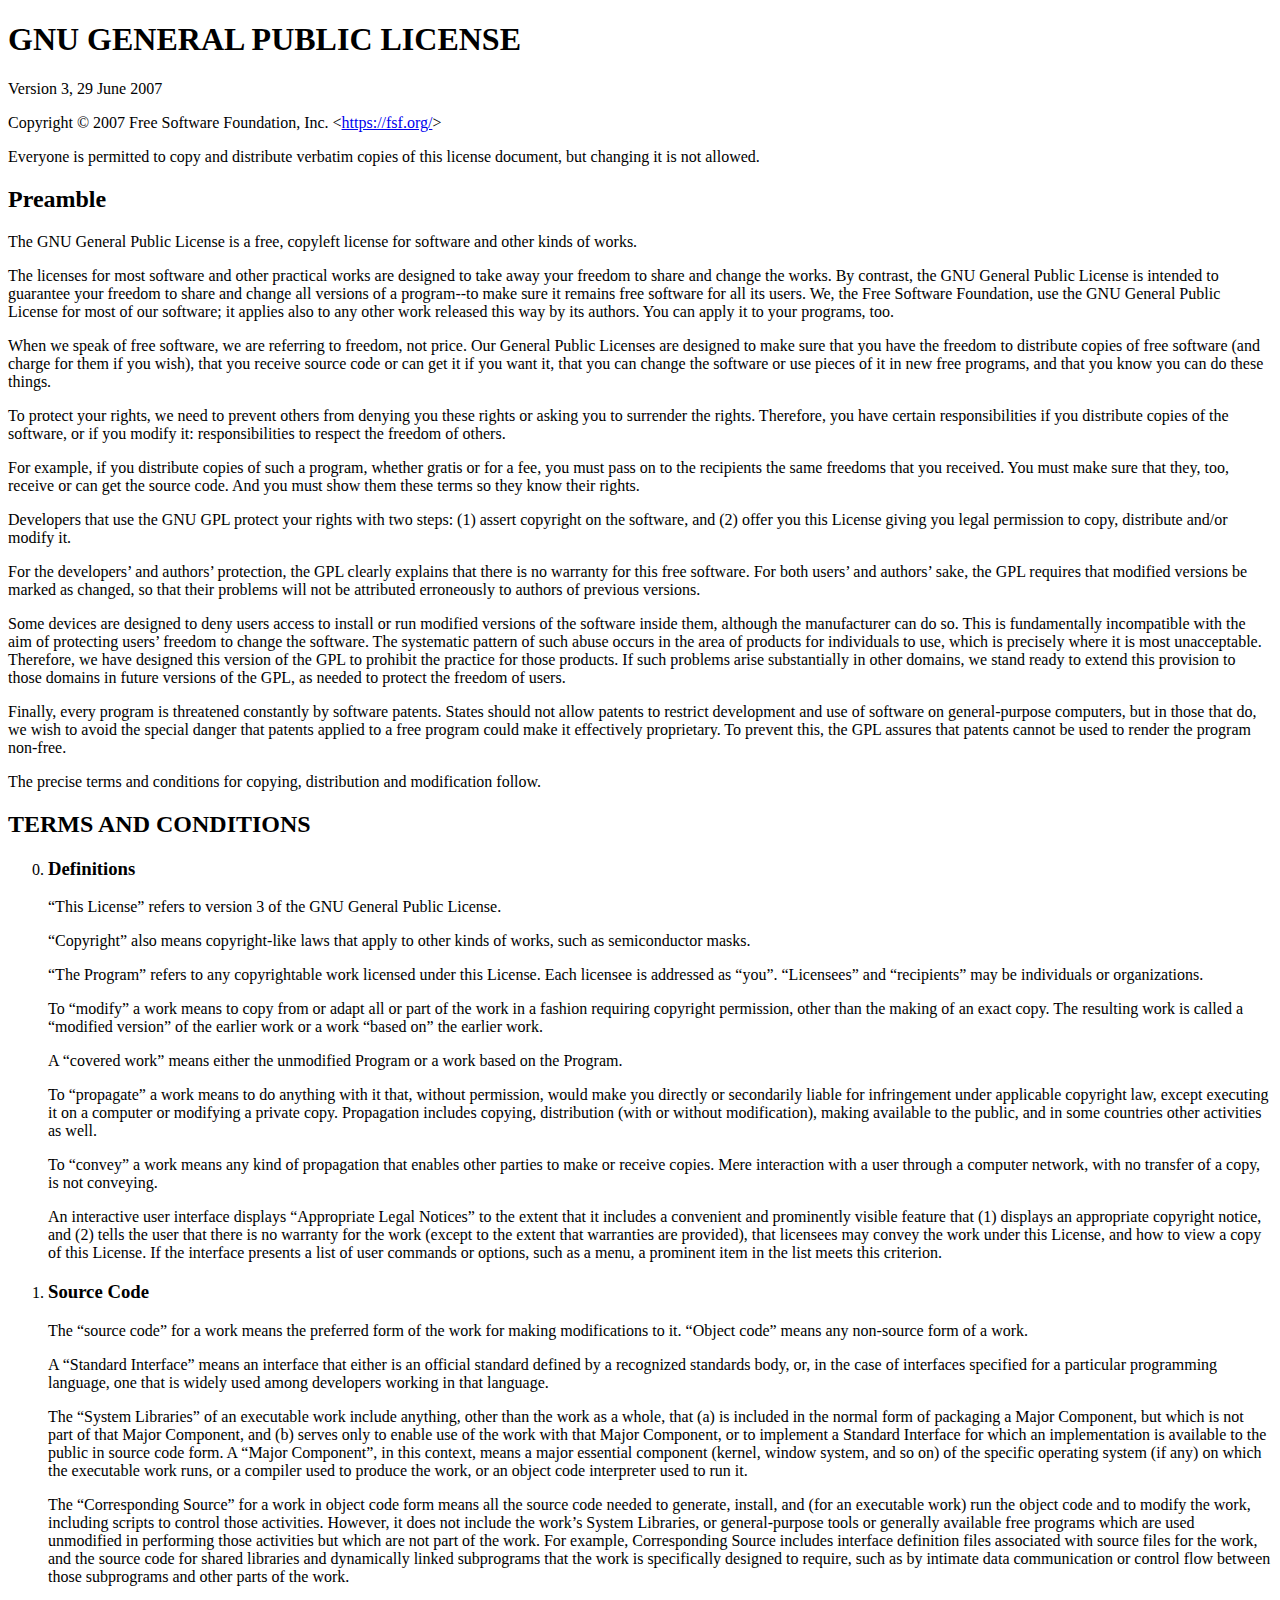
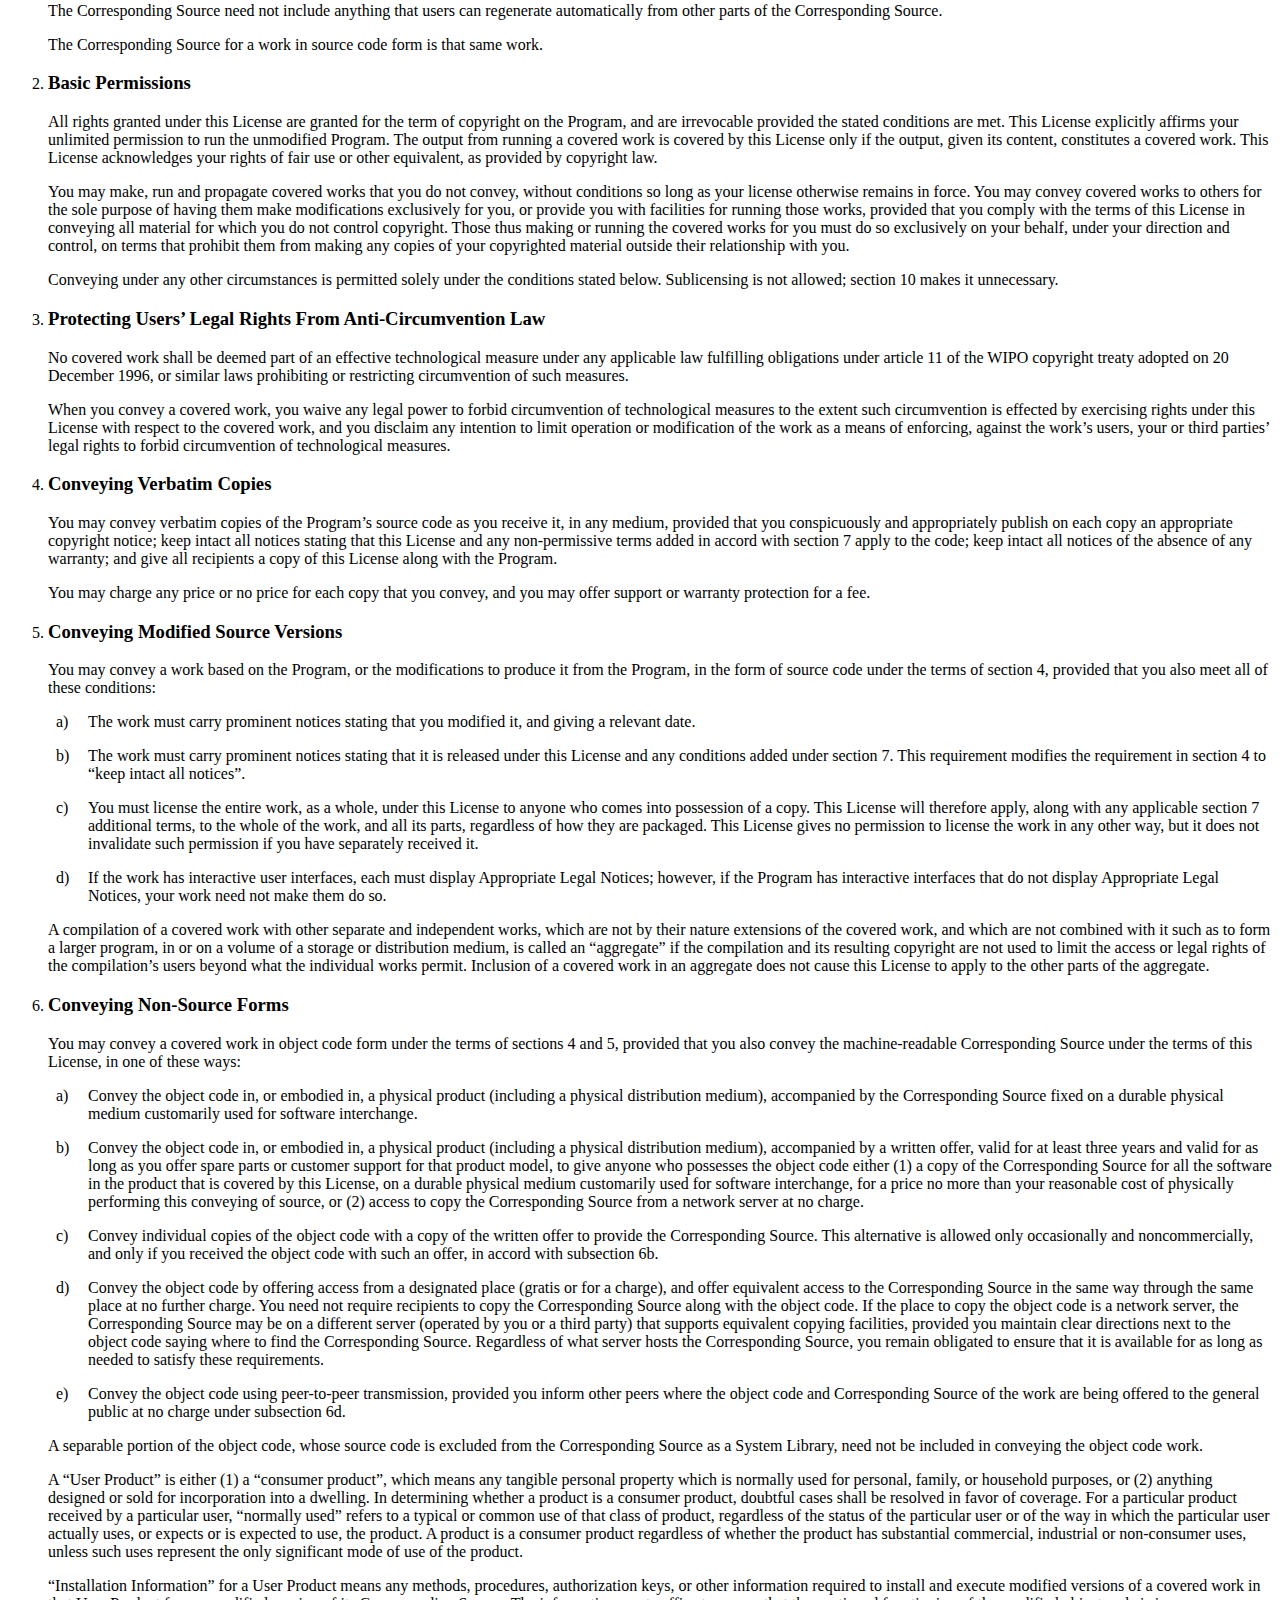
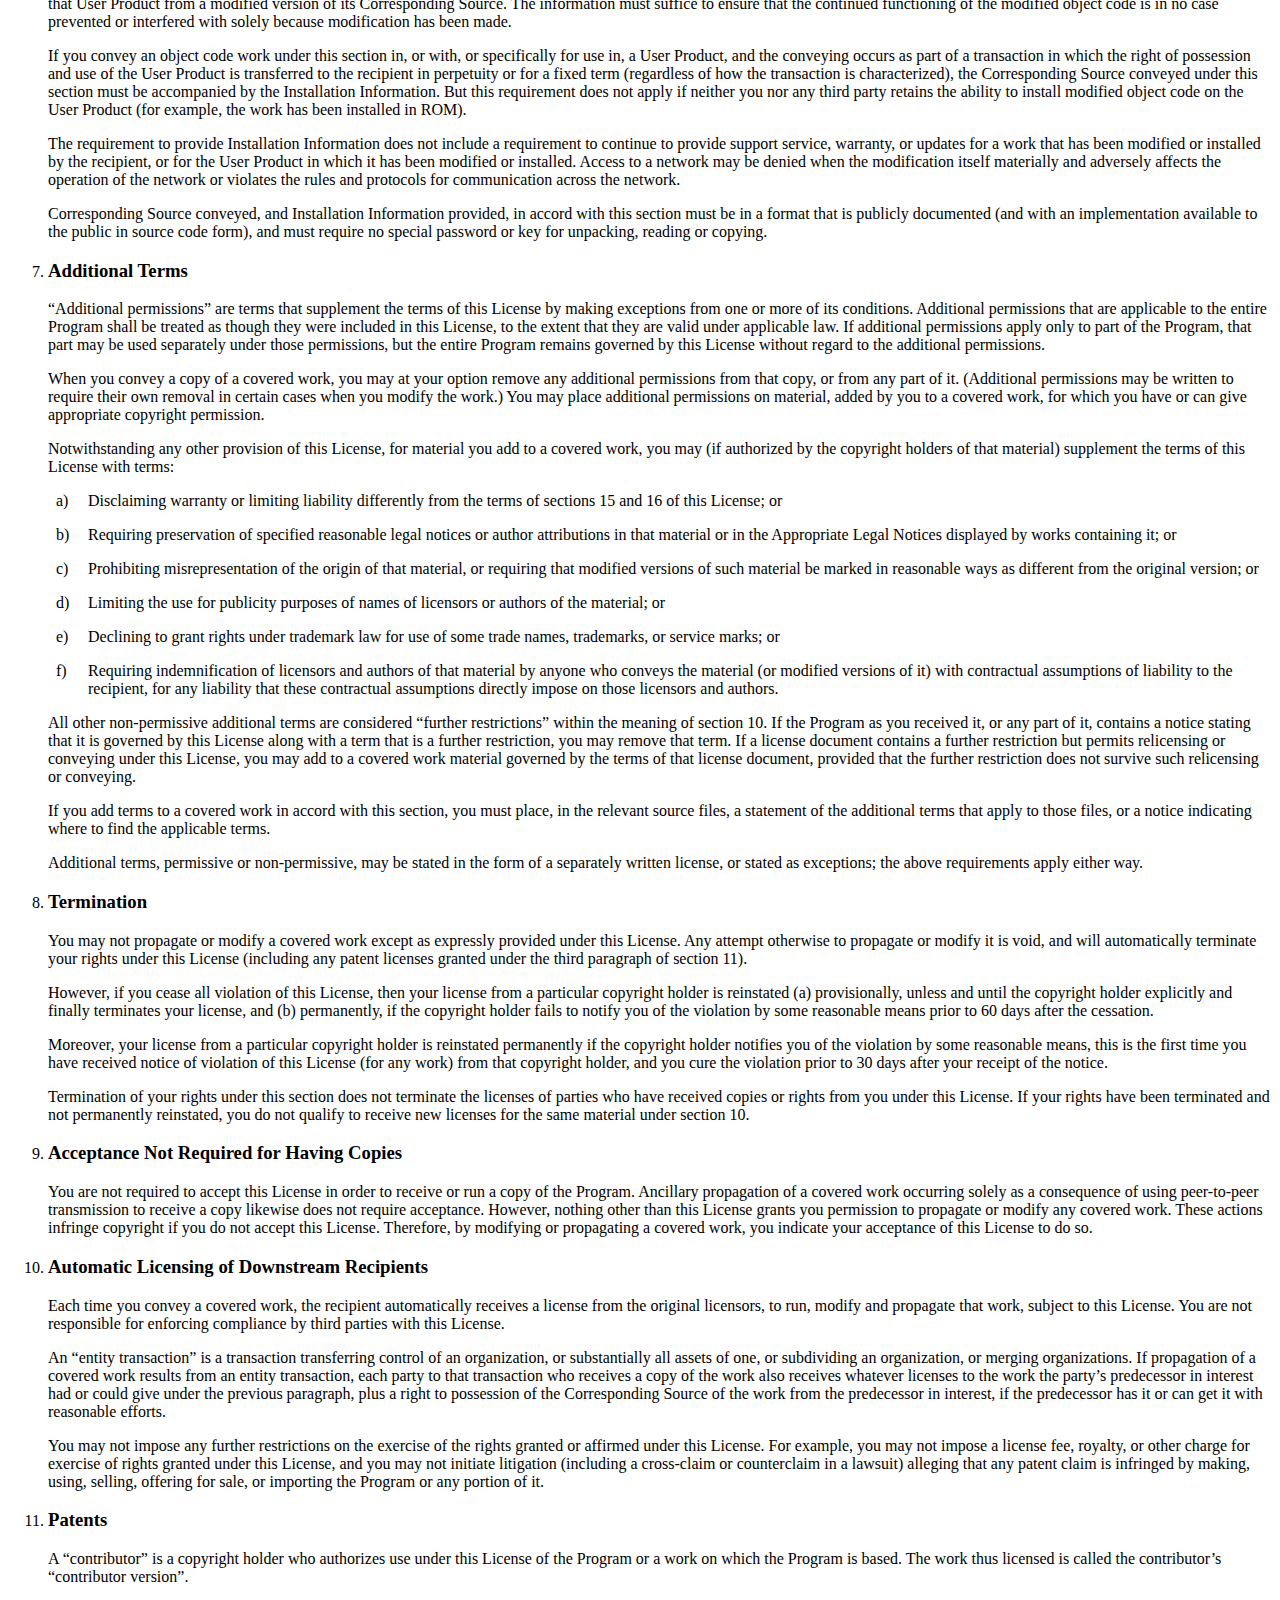
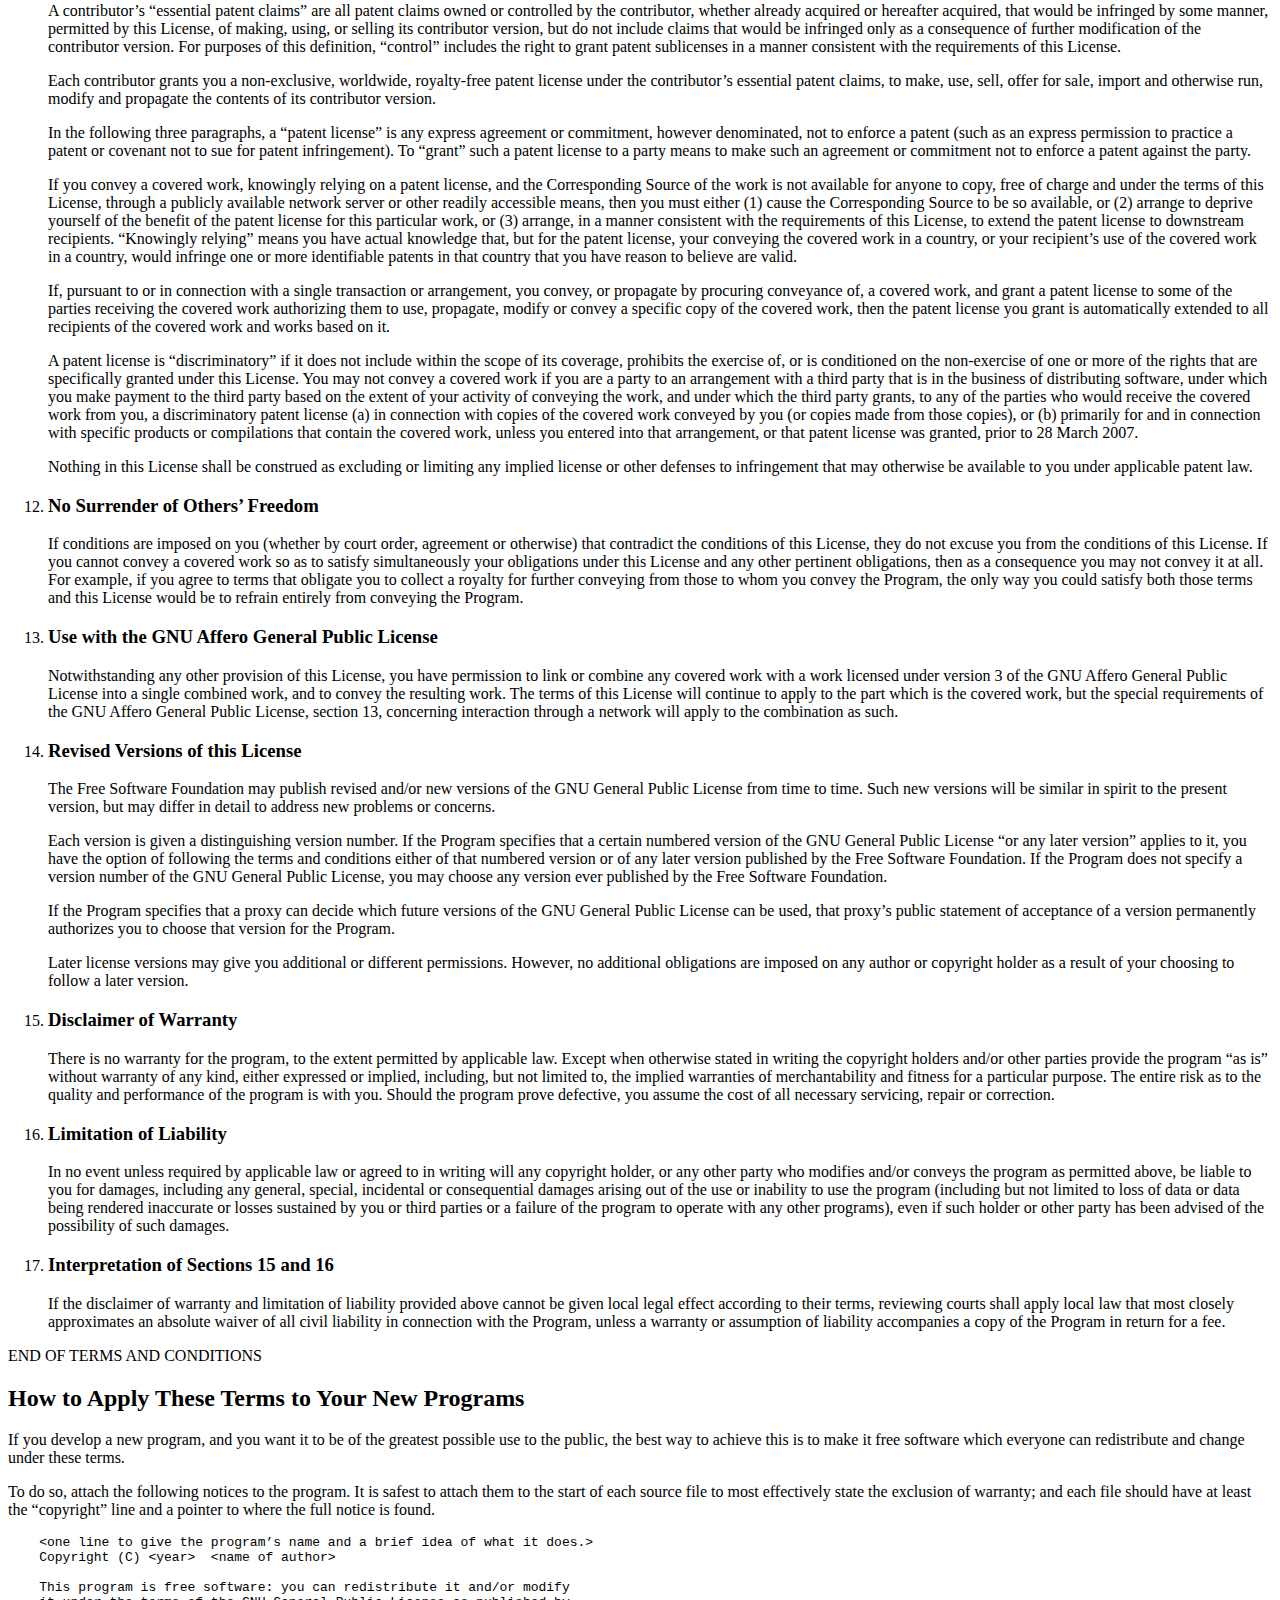
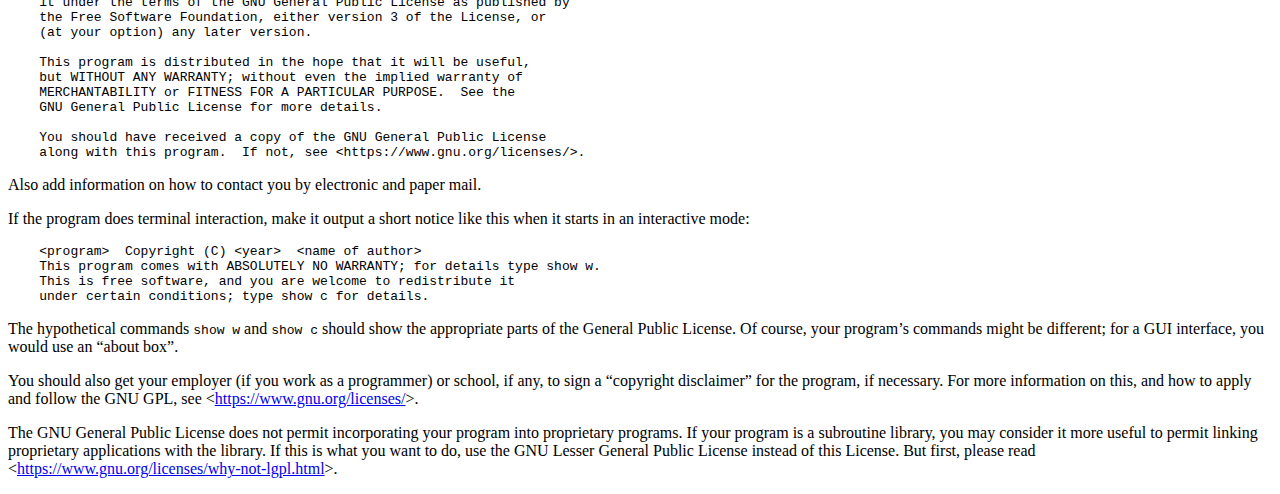
<file: GPL-3.0.html>
<!DOCTYPE html>
<html>
<head>
  <meta charset="utf-8">
  <title>GNU General Public License, version 3.0</title>
  <link rel="stylesheet" href="https://css.kemitchell.com/readable.css">
  <link rel="stylesheet" href="gpls.css">
</head>
<body class="wider">
  <main role="main">
    <h1>GNU GENERAL PUBLIC LICENSE</h1>
    <p>Version 3, 29 June 2007</p>
    <p>Copyright © 2007 Free Software Foundation, Inc. &lt;<a href="https://fsf.org/">https://fsf.org/</a>&gt;</p>
    <p>Everyone is permitted to copy and distribute verbatim copies of this license document, but changing it is not allowed.</p>
    <h2 id="premable">Preamble</h2>
    <p id="prep1">The GNU General Public License is a free, copyleft license for software and other kinds of works.</p>
    <p id="prep2">The licenses for most software and other practical works are designed to take away your freedom to share and change the works. By contrast, the GNU General Public License is intended to guarantee your freedom to share and change all versions of a program--to make sure it remains free software for all its users. We, the Free Software Foundation, use the GNU General Public License for most of our software; it applies also to any other work released this way by its authors. You can apply it to your programs, too.</p>
    <p id="prep3">When we speak of free software, we are referring to freedom, not price. Our General Public Licenses are designed to make sure that you have the freedom to distribute copies of free software (and charge for them if you wish), that you receive source code or can get it if you want it, that you can change the software or use pieces of it in new free programs, and that you know you can do these things.</p>
    <p id="prep4">To protect your rights, we need to prevent others from denying you these rights or asking you to surrender the rights. Therefore, you have certain responsibilities if you distribute copies of the software, or if you modify it: responsibilities to respect the freedom of others.</p>
    <p id="prep5">For example, if you distribute copies of such a program, whether gratis or for a fee, you must pass on to the recipients the same freedoms that you received. You must make sure that they, too, receive or can get the source code. And you must show them these terms so they know their rights.</p>
    <p id="prep6">Developers that use the GNU GPL protect your rights with two steps: (1) assert copyright on the software, and (2) offer you this License giving you legal permission to copy, distribute and/or modify it.</p>
    <p id="prep7">For the developers’ and authors’ protection, the GPL clearly explains that there is no warranty for this free software. For both users’ and authors’ sake, the GPL requires that modified versions be marked as changed, so that their problems will not be attributed erroneously to authors of previous versions.</p>
    <p id="prep8">Some devices are designed to deny users access to install or run modified versions of the software inside them, although the manufacturer can do so. This is fundamentally incompatible with the aim of protecting users’ freedom to change the software. The systematic pattern of such abuse occurs in the area of products for individuals to use, which is precisely where it is most unacceptable. Therefore, we have designed this version of the GPL to prohibit the practice for those products. If such problems arise substantially in other domains, we stand ready to extend this provision to those domains in future versions of the GPL, as needed to protect the freedom of users.</p>
    <p id="prep9">Finally, every program is threatened constantly by software patents. States should not allow patents to restrict development and use of software on general-purpose computers, but in those that do, we wish to avoid the special danger that patents applied to a free program could make it effectively proprietary. To prevent this, the GPL assures that patents cannot be used to render the program non-free.</p>
    <p id="prep10">The precise terms and conditions for copying, distribution and modification follow.</p>
    <h2 id="terms">TERMS AND CONDITIONS</h2>
    <ol>
      <li id="0" value="0">
        <h3>Definitions</h3>
        <p id="0p1">“This License” refers to version 3 of the GNU General Public License.</p>
        <p id="0p2">“Copyright” also means copyright-like laws that apply to other kinds of works, such as semiconductor masks.</p>
        <p id="0p3">“The Program” refers to any copyrightable work licensed under this License. Each licensee is addressed as “you”. “Licensees” and “recipients” may be individuals or organizations.</p>
        <p id="0p4">To “modify” a work means to copy from or adapt all or part of the work in a fashion requiring copyright permission, other than the making of an exact copy. The resulting work is called a “modified version” of the earlier work or a work “based on” the earlier work.</p>
        <p id="0p5">A “covered work” means either the unmodified Program or a work based on the Program.</p>
        <p id="0p6">To “propagate” a work means to do anything with it that, without permission, would make you directly or secondarily liable for infringement under applicable copyright law, except executing it on a computer or modifying a private copy. Propagation includes copying, distribution (with or without modification), making available to the public, and in some countries other activities as well.</p>
        <p id="0p7">To “convey” a work means any kind of propagation that enables other parties to make or receive copies. Mere interaction with a user through a computer network, with no transfer of a copy, is not conveying.</p>
        <p id="0p8">An interactive user interface displays “Appropriate Legal Notices” to the extent that it includes a convenient and prominently visible feature that (1) displays an appropriate copyright notice, and (2) tells the user that there is no warranty for the work (except to the extent that warranties are provided), that licensees may convey the work under this License, and how to view a copy of this License. If the interface presents a list of user commands or options, such as a menu, a prominent item in the list meets this criterion.</p>
      </li>
      <li id="1" value="1">
        <h3>Source Code</h3>
        <p id="1p1">The “source code” for a work means the preferred form of the work for making modifications to it. “Object code” means any non-source form of a work.</p>
        <p id="1p2">A “Standard Interface” means an interface that either is an official standard defined by a recognized standards body, or, in the case of interfaces specified for a particular programming language, one that is widely used among developers working in that language.</p>
        <p id="1p3">The “System Libraries” of an executable work include anything, other than the work as a whole, that (a) is included in the normal form of packaging a Major Component, but which is not part of that Major Component, and (b) serves only to enable use of the work with that Major Component, or to implement a Standard Interface for which an implementation is available to the public in source code form. A “Major Component”, in this context, means a major essential component (kernel, window system, and so on) of the specific operating system (if any) on which the executable work runs, or a compiler used to produce the work, or an object code interpreter used to run it.</p>
        <p id="1p4">The “Corresponding Source” for a work in object code form means all the source code needed to generate, install, and (for an executable work) run the object code and to modify the work, including scripts to control those activities. However, it does not include the work’s System Libraries, or general-purpose tools or generally available free programs which are used unmodified in performing those activities but which are not part of the work. For example, Corresponding Source includes interface definition files associated with source files for the work, and the source code for shared libraries and dynamically linked subprograms that the work is specifically designed to require, such as by intimate data communication or control flow between those subprograms and other parts of the work.</p>
        <p id="1p5">The Corresponding Source need not include anything that users can regenerate automatically from other parts of the Corresponding Source.</p>
        <p id="1p6">The Corresponding Source for a work in source code form is that same work.</p>
      </li>
      <li id="2" value="2">
        <h3>Basic Permissions</h3>
        <p id="2p1">All rights granted under this License are granted for the term of copyright on the Program, and are irrevocable provided the stated conditions are met. This License explicitly affirms your unlimited permission to run the unmodified Program. The output from running a covered work is covered by this License only if the output, given its content, constitutes a covered work. This License acknowledges your rights of fair use or other equivalent, as provided by copyright law.</p>
        <p id="2p2">You may make, run and propagate covered works that you do not convey, without conditions so long as your license otherwise remains in force. You may convey covered works to others for the sole purpose of having them make modifications exclusively for you, or provide you with facilities for running those works, provided that you comply with the terms of this License in conveying all material for which you do not control copyright. Those thus making or running the covered works for you must do so exclusively on your behalf, under your direction and control, on terms that prohibit them from making any copies of your copyrighted material outside their relationship with you.</p>
        <p id="2p3">Conveying under any other circumstances is permitted solely under the conditions stated below. Sublicensing is not allowed; section 10 makes it unnecessary.</p>
      </li>
      <li id="3" value="3">
        <h3>Protecting Users’ Legal Rights From Anti-Circumvention Law</h3>
        <p id="3p1">No covered work shall be deemed part of an effective technological measure under any applicable law fulfilling obligations under article 11 of the WIPO copyright treaty adopted on 20 December 1996, or similar laws prohibiting or restricting circumvention of such measures.</p>
        <p id="3p2">When you convey a covered work, you waive any legal power to forbid circumvention of technological measures to the extent such circumvention is effected by exercising rights under this License with respect to the covered work, and you disclaim any intention to limit operation or modification of the work as a means of enforcing, against the work’s users, your or third parties’ legal rights to forbid circumvention of technological measures.</p>
      </li>
      <li id="4" value="4">
        <h3>Conveying Verbatim Copies</h3>
        <p id="4p1">You may convey verbatim copies of the Program’s source code as you receive it, in any medium, provided that you conspicuously and appropriately publish on each copy an appropriate copyright notice; keep intact all notices stating that this License and any non-permissive terms added in accord with section 7 apply to the code; keep intact all notices of the absence of any warranty; and give all recipients a copy of this License along with the Program.</p>
        <p id="4p2">You may charge any price or no price for each copy that you convey, and you may offer support or warranty protection for a fee.</p>
      </li>
      <li id="5" value="5">
        <h3>Conveying Modified Source Versions</h3>
        <p id="5p1">You may convey a work based on the Program, or the modifications to produce it from the Program, in the form of source code under the terms of section 4, provided that you also meet all of these conditions:</p>
        <ol class="lowerAlpha">
          <li id="5a">
            <p>The work must carry prominent notices stating that you modified it, and giving a relevant date.</p>
          </li>
          <li id="5b">
            <p>The work must carry prominent notices stating that it is released under this License and any conditions added under section 7. This requirement modifies the requirement in section 4 to “keep intact all notices”.</p>
          </li>
          <li id="5c">
            <p>You must license the entire work, as a whole, under this License to anyone who comes into possession of a copy. This License will therefore apply, along with any applicable section 7 additional terms, to the whole of the work, and all its parts, regardless of how they are packaged. This License gives no permission to license the work in any other way, but it does not invalidate such permission if you have separately received it.</p>
          </li>
          <li id="5d">
            <p>If the work has interactive user interfaces, each must display Appropriate Legal Notices; however, if the Program has interactive interfaces that do not display Appropriate Legal Notices, your work need not make them do so.</p>
          </li>
        </ol>
        <p id="5p2">A compilation of a covered work with other separate and independent works, which are not by their nature extensions of the covered work, and which are not combined with it such as to form a larger program, in or on a volume of a storage or distribution medium, is called an “aggregate” if the compilation and its resulting copyright are not used to limit the access or legal rights of the compilation’s users beyond what the individual works permit. Inclusion of a covered work in an aggregate does not cause this License to apply to the other parts of the aggregate.</p>
      </li>
      <li id="6" value="6">
        <h3>Conveying Non-Source Forms</h3>
        <p id="6p1">You may convey a covered work in object code form under the terms of sections 4 and 5, provided that you also convey the machine-readable Corresponding Source under the terms of this License, in one of these ways:</p>
        <ol class="lowerAlpha">
          <li id="6a">
            <p>Convey the object code in, or embodied in, a physical product (including a physical distribution medium), accompanied by the Corresponding Source fixed on a durable physical medium customarily used for software interchange.</p>
          </li>
          <li id="6b">
            <p>Convey the object code in, or embodied in, a physical product (including a physical distribution medium), accompanied by a written offer, valid for at least three years and valid for as long as you offer spare parts or customer support for that product model, to give anyone who possesses the object code either (1) a copy of the Corresponding Source for all the software in the product that is covered by this License, on a durable physical medium customarily used for software interchange, for a price no more than your reasonable cost of physically performing this conveying of source, or (2) access to copy the Corresponding Source from a network server at no charge.</p>
          </li>
          <li id="6c">
            <p>Convey individual copies of the object code with a copy of the written offer to provide the Corresponding Source. This alternative is allowed only occasionally and noncommercially, and only if you received the object code with such an offer, in accord with subsection 6b.</p>
          </li>
          <li id="6d">
            <p>Convey the object code by offering access from a designated place (gratis or for a charge), and offer equivalent access to the Corresponding Source in the same way through the same place at no further charge. You need not require recipients to copy the Corresponding Source along with the object code. If the place to copy the object code is a network server, the Corresponding Source may be on a different server (operated by you or a third party) that supports equivalent copying facilities, provided you maintain clear directions next to the object code saying where to find the Corresponding Source. Regardless of what server hosts the Corresponding Source, you remain obligated to ensure that it is available for as long as needed to satisfy these requirements.</p>
          </li>
          <li id="6e">
            <p>Convey the object code using peer-to-peer transmission, provided you inform other peers where the object code and Corresponding Source of the work are being offered to the general public at no charge under subsection 6d.</p>
          </li>
        </ol>
        <p id="6p2">A separable portion of the object code, whose source code is excluded from the Corresponding Source as a System Library, need not be included in conveying the object code work.</p>
        <p id="6p3">A “User Product” is either (1) a “consumer product”, which means any tangible personal property which is normally used for personal, family, or household purposes, or (2) anything designed or sold for incorporation into a dwelling. In determining whether a product is a consumer product, doubtful cases shall be resolved in favor of coverage. For a particular product received by a particular user, “normally used” refers to a typical or common use of that class of product, regardless of the status of the particular user or of the way in which the particular user actually uses, or expects or is expected to use, the product. A product is a consumer product regardless of whether the product has substantial commercial, industrial or non-consumer uses, unless such uses represent the only significant mode of use of the product.</p>
        <p id="6p4">“Installation Information” for a User Product means any methods, procedures, authorization keys, or other information required to install and execute modified versions of a covered work in that User Product from a modified version of its Corresponding Source. The information must suffice to ensure that the continued functioning of the modified object code is in no case prevented or interfered with solely because modification has been made.</p>
        <p id="6p5">If you convey an object code work under this section in, or with, or specifically for use in, a User Product, and the conveying occurs as part of a transaction in which the right of possession and use of the User Product is transferred to the recipient in perpetuity or for a fixed term (regardless of how the transaction is characterized), the Corresponding Source conveyed under this section must be accompanied by the Installation Information. But this requirement does not apply if neither you nor any third party retains the ability to install modified object code on the User Product (for example, the work has been installed in ROM).</p>
        <p id="6p6">The requirement to provide Installation Information does not include a requirement to continue to provide support service, warranty, or updates for a work that has been modified or installed by the recipient, or for the User Product in which it has been modified or installed. Access to a network may be denied when the modification itself materially and adversely affects the operation of the network or violates the rules and protocols for communication across the network.</p>
        <p id="6p7">Corresponding Source conveyed, and Installation Information provided, in accord with this section must be in a format that is publicly documented (and with an implementation available to the public in source code form), and must require no special password or key for unpacking, reading or copying.</p>
      </li>
      <li id="7" value="7">
        <h3>Additional Terms</h3>
        <p id="7p1">“Additional permissions” are terms that supplement the terms of this License by making exceptions from one or more of its conditions. Additional permissions that are applicable to the entire Program shall be treated as though they were included in this License, to the extent that they are valid under applicable law. If additional permissions apply only to part of the Program, that part may be used separately under those permissions, but the entire Program remains governed by this License without regard to the additional permissions.</p>
        <p id="7p2">When you convey a copy of a covered work, you may at your option remove any additional permissions from that copy, or from any part of it. (Additional permissions may be written to require their own removal in certain cases when you modify the work.) You may place additional permissions on material, added by you to a covered work, for which you have or can give appropriate copyright permission.</p>
        <p id="7p3">Notwithstanding any other provision of this License, for material you add to a covered work, you may (if authorized by the copyright holders of that material) supplement the terms of this License with terms:</p>
        <ol class="lowerAlpha">
          <li id="7a">
            <p>Disclaiming warranty or limiting liability differently from the terms of sections 15 and 16 of this License; or</p>
          </li>
          <li id="7b">
            <p>Requiring preservation of specified reasonable legal notices or author attributions in that material or in the Appropriate Legal Notices displayed by works containing it; or</p>
          </li>
          <li id="7c">
            <p>Prohibiting misrepresentation of the origin of that material, or requiring that modified versions of such material be marked in reasonable ways as different from the original version; or</p>
          </li>
          <li id="7d">
            <p>Limiting the use for publicity purposes of names of licensors or authors of the material; or</p>
          </li>
          <li id="7e">
            <p>Declining to grant rights under trademark law for use of some trade names, trademarks, or service marks; or</p>
          </li>
          <li id="7f">
            <p>Requiring indemnification of licensors and authors of that material by anyone who conveys the material (or modified versions of it) with contractual assumptions of liability to the recipient, for any liability that these contractual assumptions directly impose on those licensors and authors.</p>
          </li>
        </ol>
        <p id="7p4">All other non-permissive additional terms are considered “further restrictions” within the meaning of section 10. If the Program as you received it, or any part of it, contains a notice stating that it is governed by this License along with a term that is a further restriction, you may remove that term. If a license document contains a further restriction but permits relicensing or conveying under this License, you may add to a covered work material governed by the terms of that license document, provided that the further restriction does not survive such relicensing or conveying.</p>
        <p id="7p5">If you add terms to a covered work in accord with this section, you must place, in the relevant source files, a statement of the additional terms that apply to those files, or a notice indicating where to find the applicable terms.</p>
        <p id="7p6">Additional terms, permissive or non-permissive, may be stated in the form of a separately written license, or stated as exceptions; the above requirements apply either way.</p>
      </li>
      <li id="8" value="8">
        <h3>Termination</h3>
        <p id="8p1">You may not propagate or modify a covered work except as expressly provided under this License. Any attempt otherwise to propagate or modify it is void, and will automatically terminate your rights under this License (including any patent licenses granted under the third paragraph of section 11).</p>
        <p id="8p2">However, if you cease all violation of this License, then your license from a particular copyright holder is reinstated (a) provisionally, unless and until the copyright holder explicitly and finally terminates your license, and (b) permanently, if the copyright holder fails to notify you of the violation by some reasonable means prior to 60 days after the cessation.</p>
        <p id="8p3">Moreover, your license from a particular copyright holder is reinstated permanently if the copyright holder notifies you of the violation by some reasonable means, this is the first time you have received notice of violation of this License (for any work) from that copyright holder, and you cure the violation prior to 30 days after your receipt of the notice.</p>
        <p id="8p4">Termination of your rights under this section does not terminate the licenses of parties who have received copies or rights from you under this License. If your rights have been terminated and not permanently reinstated, you do not qualify to receive new licenses for the same material under section 10.</p>
      </li>
      <li id="9" value="9">
        <h3>Acceptance Not Required for Having Copies</h3>
        <p id="9p1">You are not required to accept this License in order to receive or run a copy of the Program. Ancillary propagation of a covered work occurring solely as a consequence of using peer-to-peer transmission to receive a copy likewise does not require acceptance. However, nothing other than this License grants you permission to propagate or modify any covered work. These actions infringe copyright if you do not accept this License. Therefore, by modifying or propagating a covered work, you indicate your acceptance of this License to do so.</p>
      </li>
      <li id="10" value="10">
        <h3>Automatic Licensing of Downstream Recipients</h3>
        <p id="10p1">Each time you convey a covered work, the recipient automatically receives a license from the original licensors, to run, modify and propagate that work, subject to this License. You are not responsible for enforcing compliance by third parties with this License.</p>
        <p id="10p2">An “entity transaction” is a transaction transferring control of an organization, or substantially all assets of one, or subdividing an organization, or merging organizations. If propagation of a covered work results from an entity transaction, each party to that transaction who receives a copy of the work also receives whatever licenses to the work the party’s predecessor in interest had or could give under the previous paragraph, plus a right to possession of the Corresponding Source of the work from the predecessor in interest, if the predecessor has it or can get it with reasonable efforts.</p>
        <p id="10p3">You may not impose any further restrictions on the exercise of the rights granted or affirmed under this License. For example, you may not impose a license fee, royalty, or other charge for exercise of rights granted under this License, and you may not initiate litigation (including a cross-claim or counterclaim in a lawsuit) alleging that any patent claim is infringed by making, using, selling, offering for sale, or importing the Program or any portion of it.</p>
      </li>
      <li id="11" value="11">
        <h3>Patents</h3>
        <p id="11p1">A “contributor” is a copyright holder who authorizes use under this License of the Program or a work on which the Program is based. The work thus licensed is called the contributor’s “contributor version”.</p>
        <p id="11p2">A contributor’s “essential patent claims” are all patent claims owned or controlled by the contributor, whether already acquired or hereafter acquired, that would be infringed by some manner, permitted by this License, of making, using, or selling its contributor version, but do not include claims that would be infringed only as a consequence of further modification of the contributor version. For purposes of this definition, “control” includes the right to grant patent sublicenses in a manner consistent with the requirements of this License.</p>
        <p id="11p3">Each contributor grants you a non-exclusive, worldwide, royalty-free patent license under the contributor’s essential patent claims, to make, use, sell, offer for sale, import and otherwise run, modify and propagate the contents of its contributor version.</p>
        <p id="11p4">In the following three paragraphs, a “patent license” is any express agreement or commitment, however denominated, not to enforce a patent (such as an express permission to practice a patent or covenant not to sue for patent infringement). To “grant” such a patent license to a party means to make such an agreement or commitment not to enforce a patent against the party.</p>
        <p id="11p5">If you convey a covered work, knowingly relying on a patent license, and the Corresponding Source of the work is not available for anyone to copy, free of charge and under the terms of this License, through a publicly available network server or other readily accessible means, then you must either (1) cause the Corresponding Source to be so available, or (2) arrange to deprive yourself of the benefit of the patent license for this particular work, or (3) arrange, in a manner consistent with the requirements of this License, to extend the patent license to downstream recipients. “Knowingly relying” means you have actual knowledge that, but for the patent license, your conveying the covered work in a country, or your recipient’s use of the covered work in a country, would infringe one or more identifiable patents in that country that you have reason to believe are valid.</p>
        <p id="11p6">If, pursuant to or in connection with a single transaction or arrangement, you convey, or propagate by procuring conveyance of, a covered work, and grant a patent license to some of the parties receiving the covered work authorizing them to use, propagate, modify or convey a specific copy of the covered work, then the patent license you grant is automatically extended to all recipients of the covered work and works based on it.</p>
        <p id="11p7">A patent license is “discriminatory” if it does not include within the scope of its coverage, prohibits the exercise of, or is conditioned on the non-exercise of one or more of the rights that are specifically granted under this License. You may not convey a covered work if you are a party to an arrangement with a third party that is in the business of distributing software, under which you make payment to the third party based on the extent of your activity of conveying the work, and under which the third party grants, to any of the parties who would receive the covered work from you, a discriminatory patent license (a) in connection with copies of the covered work conveyed by you (or copies made from those copies), or (b) primarily for and in connection with specific products or compilations that contain the covered work, unless you entered into that arrangement, or that patent license was granted, prior to 28 March 2007.</p>
        <p id="11p8">Nothing in this License shall be construed as excluding or limiting any implied license or other defenses to infringement that may otherwise be available to you under applicable patent law.</p>
      </li>
      <li id="12" value="12">
        <h3>No Surrender of Others’ Freedom</h3>
        <p id="12p1">If conditions are imposed on you (whether by court order, agreement or otherwise) that contradict the conditions of this License, they do not excuse you from the conditions of this License. If you cannot convey a covered work so as to satisfy simultaneously your obligations under this License and any other pertinent obligations, then as a consequence you may not convey it at all. For example, if you agree to terms that obligate you to collect a royalty for further conveying from those to whom you convey the Program, the only way you could satisfy both those terms and this License would be to refrain entirely from conveying the Program.</p>
      </li>
      <li id="13" value="13">
        <h3>Use with the GNU Affero General Public License</h3>
        <p id="13p1">Notwithstanding any other provision of this License, you have permission to link or combine any covered work with a work licensed under version 3 of the GNU Affero General Public License into a single combined work, and to convey the resulting work. The terms of this License will continue to apply to the part which is the covered work, but the special requirements of the GNU Affero General Public License, section 13, concerning interaction through a network will apply to the combination as such.</p>
      </li>
      <li id="14" value="14">
        <h3>Revised Versions of this License</h3>
        <p id="14p1">The Free Software Foundation may publish revised and/or new versions of the GNU General Public License from time to time. Such new versions will be similar in spirit to the present version, but may differ in detail to address new problems or concerns.</p>
        <p id="14p2">Each version is given a distinguishing version number. If the Program specifies that a certain numbered version of the GNU General Public License “or any later version” applies to it, you have the option of following the terms and conditions either of that numbered version or of any later version published by the Free Software Foundation. If the Program does not specify a version number of the GNU General Public License, you may choose any version ever published by the Free Software Foundation.</p>
        <p id="14p3">If the Program specifies that a proxy can decide which future versions of the GNU General Public License can be used, that proxy’s public statement of acceptance of a version permanently authorizes you to choose that version for the Program.</p>
        <p id="14p4">Later license versions may give you additional or different permissions. However, no additional obligations are imposed on any author or copyright holder as a result of your choosing to follow a later version.</p>
      </li>
      <li id="15" value="15">
        <h3>Disclaimer of Warranty</h3>
        <p id="15p1" class="conspicuous">There is no warranty for the program, to the extent permitted by applicable law. Except when otherwise stated in writing the copyright holders and/or other parties provide the program “as is” without warranty of any kind, either expressed or implied, including, but not limited to, the implied warranties of merchantability and fitness for a particular purpose. The entire risk as to the quality and performance of the program is with you. Should the program prove defective, you assume the cost of all necessary servicing, repair or correction.</p>
      </li>
      <li id="16" value="16">
        <h3>Limitation of Liability</h3>
        <p id="16p1" class="conspicuous">In no event unless required by applicable law or agreed to in writing will any copyright holder, or any other party who modifies and/or conveys the program as permitted above, be liable to you for damages, including any general, special, incidental or consequential damages arising out of the use or inability to use the program (including but not limited to loss of data or data being rendered inaccurate or losses sustained by you or third parties or a failure of the program to operate with any other programs), even if such holder or other party has been advised of the possibility of such damages.</p>
      </li>
      <li id="17" value="17">
        <h3>Interpretation of Sections 15 and 16</h3>
        <p id="17p1">If the disclaimer of warranty and limitation of liability provided above cannot be given local legal effect according to their terms, reviewing courts shall apply local law that most closely approximates an absolute waiver of all civil liability in connection with the Program, unless a warranty or assumption of liability accompanies a copy of the Program in return for a fee.</p>
      </li>
    </ol>
    <p>END OF TERMS AND CONDITIONS</p>
    <h2 id="apply">How to Apply These Terms to Your New Programs</h2>
    <p id="applyp1">If you develop a new program, and you want it to be of the greatest possible use to the public, the best way to achieve this is to make it free software which everyone can redistribute and change under these terms.</p>
    <p id="applyp2">To do so, attach the following notices to the program. It is safest to attach them to the start of each source file to most effectively state the exclusion of warranty; and each file should have at least the “copyright” line and a pointer to where the full notice is found.</p>
    <pre>    &lt;one line to give the program’s name and a brief idea of what it does.&gt;
    Copyright (C) &lt;year&gt;  &lt;name of author&gt;

    This program is free software: you can redistribute it and/or modify
    it under the terms of the GNU General Public License as published by
    the Free Software Foundation, either version 3 of the License, or
    (at your option) any later version.

    This program is distributed in the hope that it will be useful,
    but WITHOUT ANY WARRANTY; without even the implied warranty of
    MERCHANTABILITY or FITNESS FOR A PARTICULAR PURPOSE.  See the
    GNU General Public License for more details.

    You should have received a copy of the GNU General Public License
    along with this program.  If not, see &lt;https://www.gnu.org/licenses/&gt;.
</pre>
    <p id="applyp3">Also add information on how to contact you by electronic and paper mail.</p>
    <p id="applyp4">If the program does terminal interaction, make it output a short notice like this when it starts in an interactive mode:</p>
    <pre>    &lt;program&gt;  Copyright (C) &lt;year&gt;  &lt;name of author&gt;
    This program comes with ABSOLUTELY NO WARRANTY; for details type <code>show w</code>.
    This is free software, and you are welcome to redistribute it
    under certain conditions; type <code>show c</code> for details.
</pre>
    <p id="applyp5">The hypothetical commands <code>show w</code> and <code>show c</code> should show the appropriate parts of the General Public License. Of course, your program’s commands might be different; for a GUI interface, you would use an “about box”.</p>
    <p id="applyp6">You should also get your employer (if you work as a programmer) or school, if any, to sign a “copyright disclaimer” for the program, if necessary. For more information on this, and how to apply and follow the GNU GPL, see &lt;<a href="https://www.gnu.org/licenses/">https://www.gnu.org/licenses/</a>&gt;.</p>
    <p id="applyp7">The GNU General Public License does not permit incorporating your program into proprietary programs. If your program is a subroutine library, you may consider it more useful to permit linking proprietary applications with the library. If this is what you want to do, use the GNU Lesser General Public License instead of this License. But first, please read &lt;<a href="https://www.gnu.org/licenses/why-not-lgpl.html">https://www.gnu.org/licenses/why-not-lgpl.html</a>&gt;.</p>
  </main>
</body>
</html>
</file>
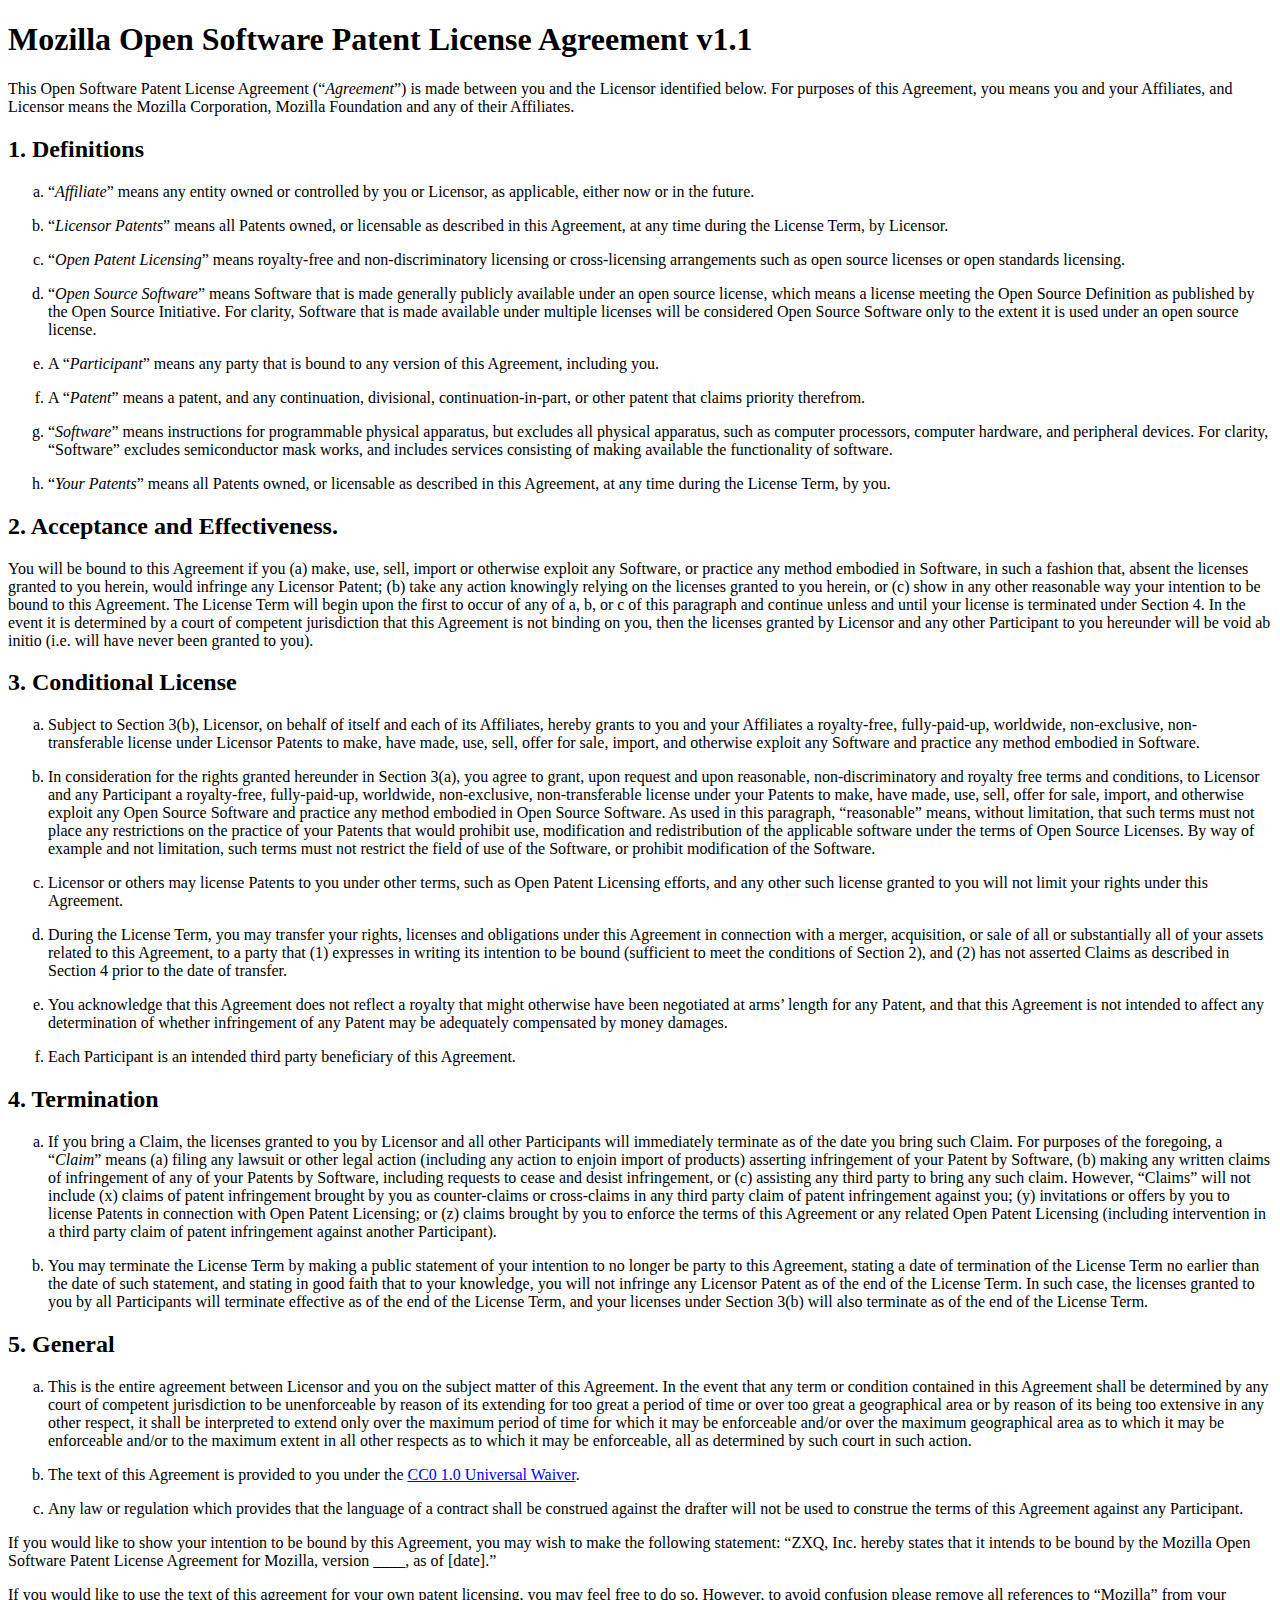
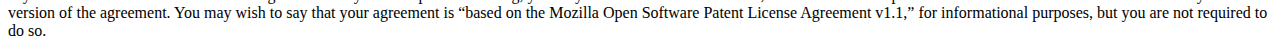
<file: MOPLA-1.1.html>
<!DOCTYPE html>
<html>
<head>
  <meta charset="utf-8">
  <title>Mozilla Open Software Patent License Agreement v1.1</title>
  <link rel="stylesheet" href="https://css.kemitchell.com/readable.css">
</head>
<body>
  <main role="main">
    <h1>Mozilla Open Software Patent License Agreement v1.1</h1>
    <p>This Open Software Patent License Agreement (“<dfn>Agreement</dfn>”) is made between you and the Licensor identified below. For purposes of this Agreement, you means you and your Affiliates, and Licensor means the Mozilla Corporation, Mozilla Foundation and any of their Affiliates.</p>
    <section>
      <h2 id="definitions">1. Definitions</h2>
      <ol type="a">
        <li id="affiliate">
          <p>“<dfn>Affiliate</dfn>” means any entity owned or controlled by you or Licensor, as applicable, either now or in the future.</p>
        </li>
        <li id="licensor-patents">
          <p>“<dfn>Licensor Patents</dfn>” means all Patents owned, or licensable as described in this Agreement, at any time during the License Term, by Licensor.</p>
        </li>
        <li id="open-patent-licensing">
          <p>“<dfn>Open Patent Licensing</dfn>” means royalty-free and non-discriminatory licensing or cross-licensing arrangements such as open source licenses or open standards licensing.</p>
        </li>
        <li id="open-source-software">
          <p>“<dfn>Open Source Software</dfn>” means Software that is made generally publicly available under an open source license, which means a license meeting the Open Source Definition as published by the Open Source Initiative. For clarity, Software that is made available under multiple licenses will be considered Open Source Software only to the extent it is used under an open source license.</p>
        </li>
        <li id="participant">
          <p>A “<dfn>Participant</dfn>” means any party that is bound to any version of this Agreement, including you.</p>
        </li>
        <li id="patent">
          <p>A “<dfn>Patent</dfn>” means a patent, and any continuation, divisional, continuation-in-part, or other patent that claims priority therefrom.</p>
        </li>
        <li id="software">
          <p>“<dfn>Software</dfn>” means instructions for programmable physical apparatus, but excludes all physical apparatus, such as computer processors, computer hardware, and peripheral devices. For clarity, “Software” excludes semiconductor mask works, and includes services consisting of making available the functionality of software.</p>
        </li>
        <li id="your-patents">
          <p>“<dfn>Your Patents</dfn>” means all Patents owned, or licensable as described in this Agreement, at any time during the License Term, by you.</p>
        </li>
      </ol>
    </section>
    <section>
      <h2 id="acceptance-and-effectiveness">2. Acceptance and Effectiveness.</h2>
      <p>You will be bound to this Agreement if you (a) make, use, sell, import or otherwise exploit any Software, or practice any method embodied in Software, in such a fashion that, absent the licenses granted to you herein, would infringe any Licensor Patent; (b) take any action knowingly relying on the licenses granted to you herein, or (c) show in any other reasonable way your intention to be bound to this Agreement. The License Term will begin upon the first to occur of any of a, b, or c of this paragraph and continue unless and until your license is terminated under Section 4. In the event it is determined by a court of competent jurisdiction that this Agreement is not binding on you, then the licenses granted by Licensor and any other Participant to you hereunder will be void ab initio (i.e. will have never been granted to you).</p>
    </section>
    <section>
      <h2 id="conditional-license">3. Conditional License</h2>
      <ol type="a">
        <li>
          <p>Subject to Section 3(b), Licensor, on behalf of itself and each of its Affiliates, hereby grants to you and your Affiliates a royalty-free, fully-paid-up, worldwide, non-exclusive, non-transferable license under Licensor Patents to make, have made, use, sell, offer for sale, import, and otherwise exploit any Software and practice any method embodied in Software.</p>
        </li>
        <li>
          <p>In consideration for the rights granted hereunder in Section 3(a), you agree to grant, upon request and upon reasonable, non-discriminatory and royalty free terms and conditions, to Licensor and any Participant a royalty-free, fully-paid-up, worldwide, non-exclusive, non-transferable license under your Patents to make, have made, use, sell, offer for sale, import, and otherwise exploit any Open Source Software and practice any method embodied in Open Source Software. As used in this paragraph, “reasonable” means, without limitation, that such terms must not place any restrictions on the practice of your Patents that would prohibit use, modification and redistribution of the applicable software under the terms of Open Source Licenses. By way of example and not limitation, such terms must not restrict the field of use of the Software, or prohibit modification of the Software.</p>
        </li>
        <li>
          <p>Licensor or others may license Patents to you under other terms, such as Open Patent Licensing efforts, and any other such license granted to you will not limit your rights under this Agreement.</p>
        </li>
        <li>
          <p>During the License Term, you may transfer your rights, licenses and obligations under this Agreement in connection with a merger, acquisition, or sale of all or substantially all of your assets related to this Agreement, to a party that (1) expresses in writing its intention to be bound (sufficient to meet the conditions of Section 2), and (2) has not asserted Claims as described in Section 4 prior to the date of transfer.</p>
        </li>
        <li>
          <p>You acknowledge that this Agreement does not reflect a royalty that might otherwise have been negotiated at arms’ length for any Patent, and that this Agreement is not intended to affect any determination of whether infringement of any Patent may be adequately compensated by money damages.</p>
        </li>
        <li>
          <p>Each Participant is an intended third party beneficiary of this Agreement.</p>
        </li>
      </ol>
    </section>
    <section>
      <h2 id="termination">4. Termination</h2>
      <ol type="a">
        <li>
          <p>If you bring a Claim, the licenses granted to you by Licensor and all other Participants will immediately terminate as of the date you bring such Claim. For purposes of the foregoing, a “<dfn>Claim</dfn>” means (a) filing any lawsuit or other legal action (including any action to enjoin import of products) asserting infringement of your Patent by Software, (b) making any written claims of infringement of any of your Patents by Software, including requests to cease and desist infringement, or (c) assisting any third party to bring any such claim. However, “Claims” will not include (x) claims of patent infringement brought by you as counter-claims or cross-claims in any third party claim of patent infringement against you; (y) invitations or offers by you to license Patents in connection with Open Patent Licensing; or (z) claims brought by you to enforce the terms of this Agreement or any related Open Patent Licensing (including intervention in a third party claim of patent infringement against another Participant).</p>
        </li>
        <li>
          <p>You may terminate the License Term by making a public statement of your intention to no longer be party to this Agreement, stating a date of termination of the License Term no earlier than the date of such statement, and stating in good faith that to your knowledge, you will not infringe any Licensor Patent as of the end of the License Term. In such case, the licenses granted to you by all Participants will terminate effective as of the end of the License Term, and your licenses under Section 3(b) will also terminate as of the end of the License Term.</p>
        </li>
      </ol>
    </section>
    <section>
      <h2 id="general">5. General</h2>
      <ol type="a">
        <li>
          <p>This is the entire agreement between Licensor and you on the subject matter of this Agreement. In the event that any term or condition contained in this Agreement shall be determined by any court of competent jurisdiction to be unenforceable by reason of its extending for too great a period of time or over too great a geographical area or by reason of its being too extensive in any other respect, it shall be interpreted to extend only over the maximum period of time for which it may be enforceable and/or over the maximum geographical area as to which it may be enforceable and/or to the maximum extent in all other respects as to which it may be enforceable, all as determined by such court in such action.</p>
        </li>
        <li>
          <p>The text of this Agreement is provided to you under the <a rel="external" href="http://creativecommons.org/publicdomain/zero/1.0/">CC0 1.0 Universal Waiver</a>.</p>
        </li>
        <li>
          <p>Any law or regulation which provides that the language of a contract shall be construed against the drafter will not be used to construe the terms of this Agreement against any Participant.</p>
        </li>
      </ol>
    </section>
    <p>If you would like to show your intention to be bound by this Agreement, you may wish to make the following statement: “ZXQ, Inc. hereby states that it intends to be bound by the Mozilla Open Software Patent License Agreement for Mozilla, version ____, as of [date].”</p>
    <p>If you would like to use the text of this agreement for your own patent licensing, you may feel free to do so. However, to avoid confusion please remove all references to “Mozilla” from your version of the agreement. You may wish to say that your agreement is “based on the Mozilla Open Software Patent License Agreement v1.1,” for informational purposes, but you are not required to do so.</p>
  </main>
</body>
</html>
</file>
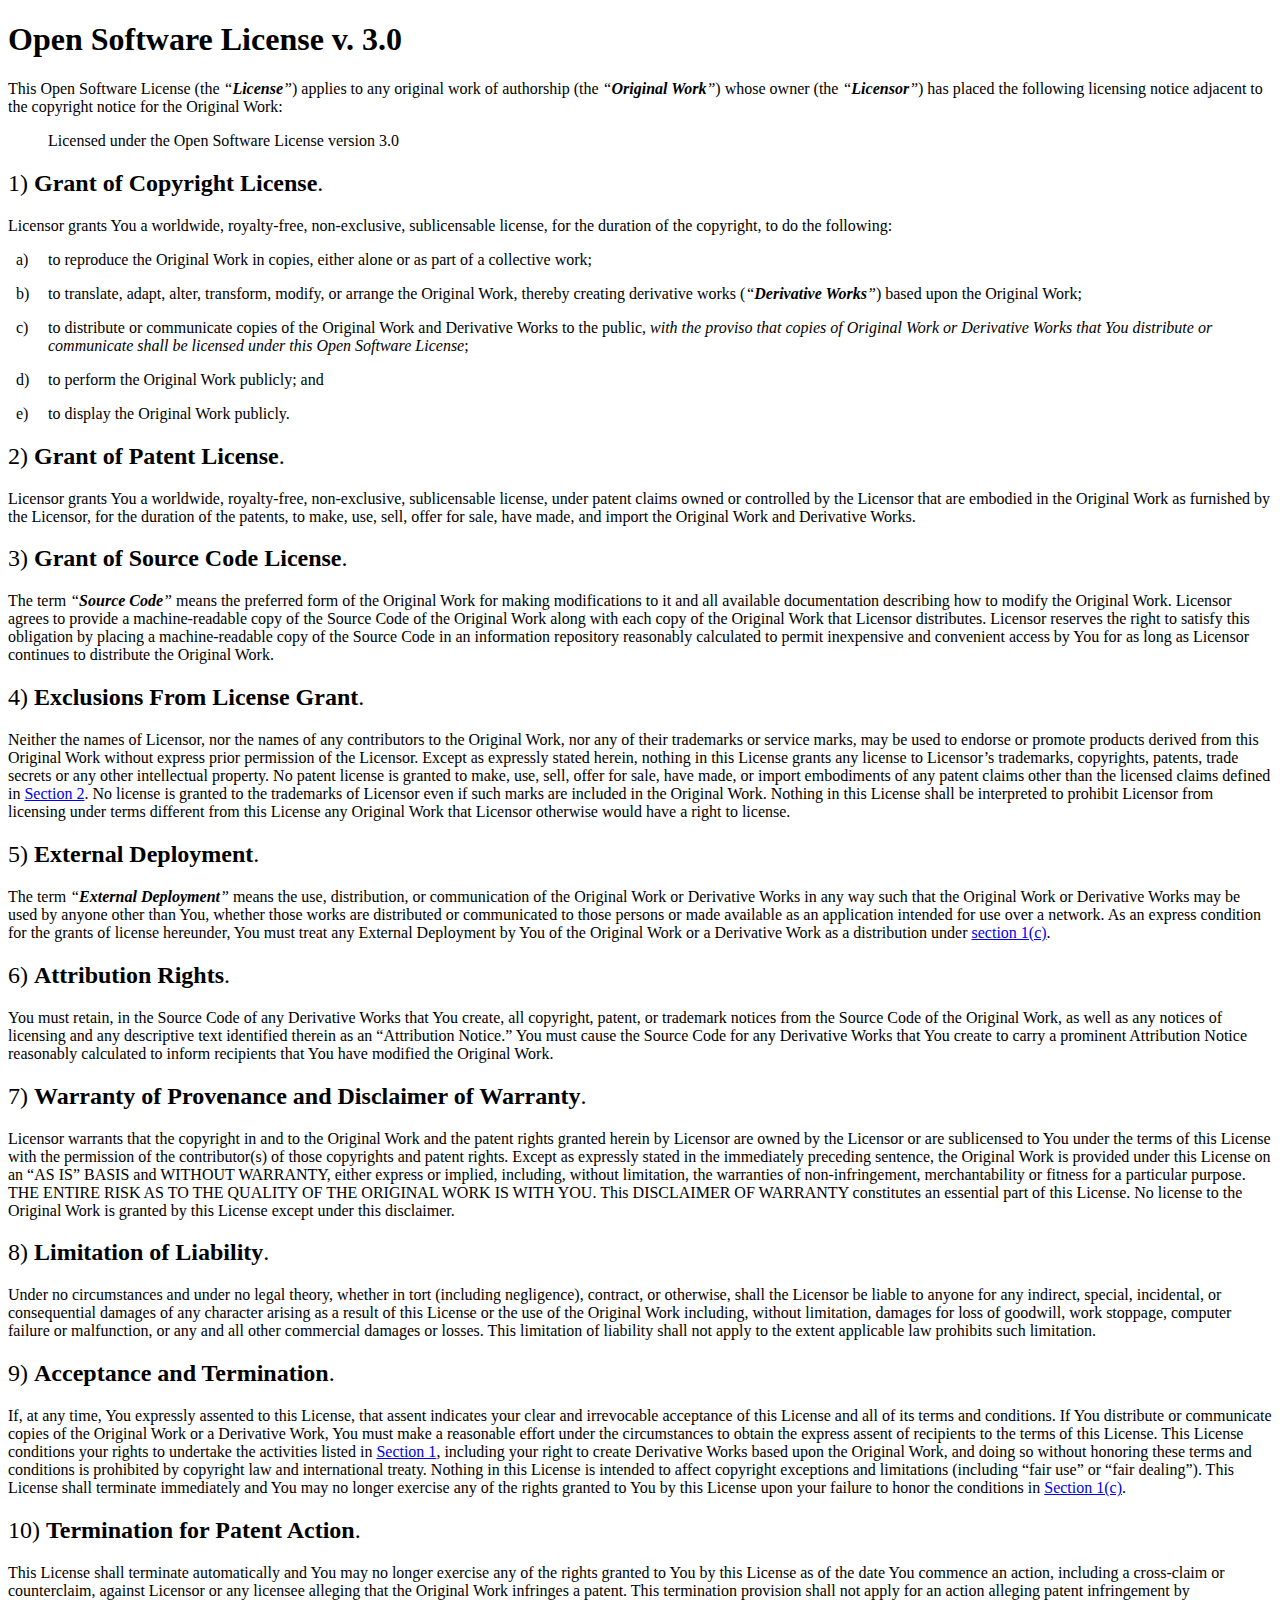
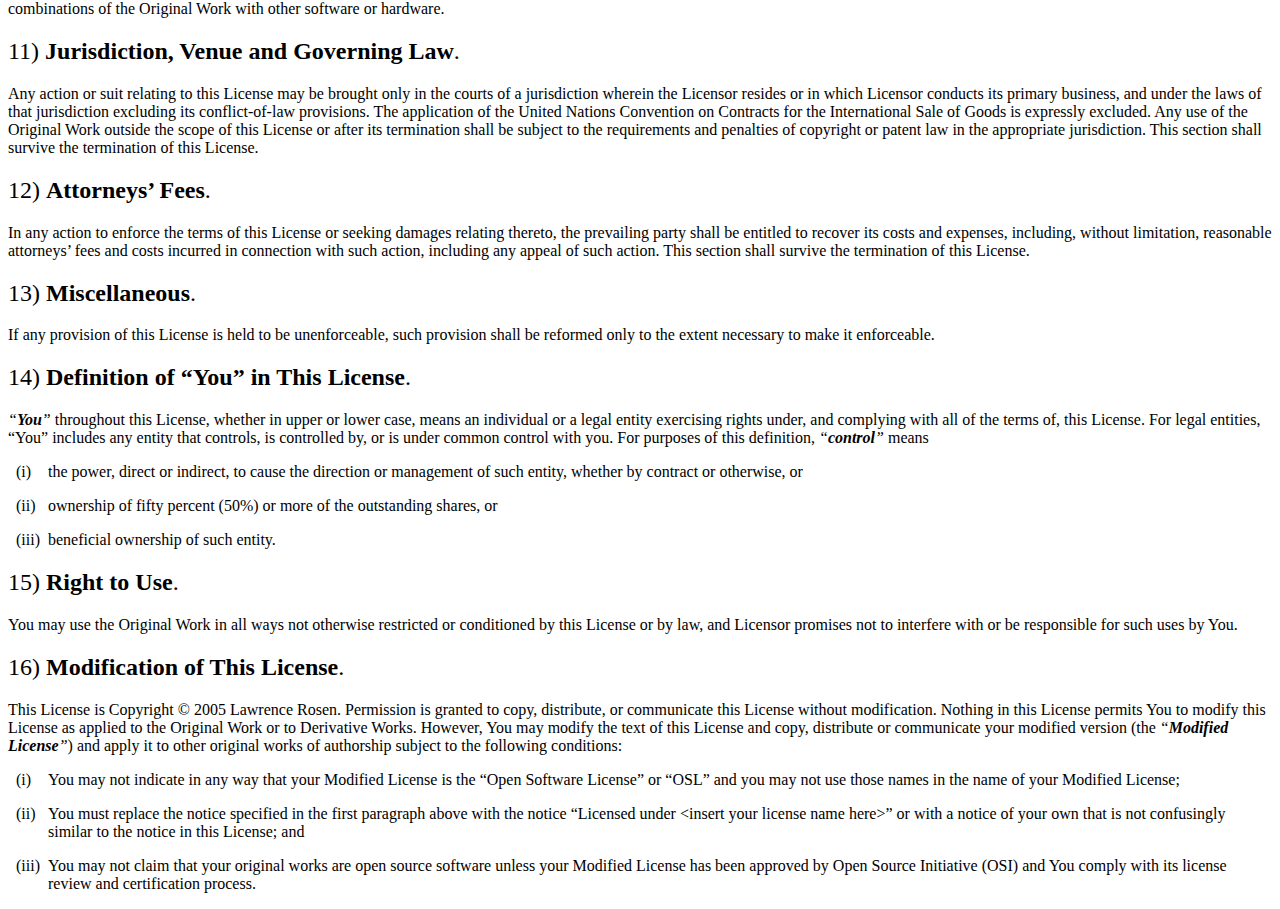
<file: OSL-3.0.html>
<!DOCTYPE html>
<html>
<head>
  <meta charset="utf-8">
  <title>Open Software License v. 3.0</title>
  <link rel="stylesheet" href="https://css.kemitchell.com/readable.css">
  <style>
  body {
    counter-reset: section;
  }

  section {
    counter-reset: subsection 0 enumeration 0;
  }

  section h2:before {
    counter-increment: section;
    content: counter(section) ") ";
    font-weight: normal;
  }

  section h2:after {
    content: ".";
    font-weight: normal;
  }

  section .subsections,
  section .enumeration {
    list-style-type: none;
  }

  section .subsections li,
  section .enumeration li {
    position: relative;
  }

  section .subsections li:before,
  section .enumeration li:before {
    position: absolute;
    left: -2rem;
  }

  section .subsections li:before {
    counter-increment: subsection;
    content: counter(subsection, lower-alpha) ") ";
  }

  section .enumeration li:before {
    counter-increment: enumeration;
    content: "(" counter(enumeration, lower-roman) ") ";
  }

  dfn {
    font-weight: bold;
  }

  dfn:before {
    content: '“';
    font-weight: normal;
  }

  dfn:after {
    content: '”';
    font-weight: normal;
  }
  </style>
</head>
<body>
  <main role="main">
    <h1>Open Software License v. 3.0</h1>
    <p>This Open Software License (the <dfn id="License">License</dfn>) applies to any original work of authorship (the <dfn id="Original-Work">Original Work</dfn>) whose owner (the <dfn id="Licensor">Licensor</dfn>) has placed the following licensing notice adjacent to the copyright notice for the Original Work:</p>
    <blockquote>
      <p>Licensed under the Open Software License version 3.0</p>
    </blockquote>
    <section id="1">
      <h2>Grant of Copyright License</h2>
      <p>Licensor grants You a worldwide, royalty-free, non-exclusive, sublicensable license, for the duration of the copyright, to do the following:</p>
      <ol class="subsections">
        <li id="1a">
          <p>to reproduce the Original Work in copies, either alone or as part of a collective work;</p>
        </li>
        <li id="1b">
          <p>to translate, adapt, alter, transform, modify, or arrange the Original Work, thereby creating derivative works (<dfn id="Derivative-Works">Derivative Works</dfn>) based upon the Original Work;</p>
        </li>
        <li id="1c">
          <p>to distribute or communicate copies of the Original Work and Derivative Works to the public, <em>with the proviso that copies of Original Work or Derivative Works that You distribute or communicate shall be licensed under this Open Software License</em>;</p>
        </li>
        <li id="1d">
          <p>to perform the Original Work publicly; and</p>
        </li>
        <li id="1e">
          <p>to display the Original Work publicly.</p>
        </li>
      </ol>
    </section>
    <section id="2">
      <h2>Grant of Patent License</h2>
      <p>Licensor grants You a worldwide, royalty-free, non-exclusive, sublicensable license, under patent claims owned or controlled by the Licensor that are embodied in the Original Work as furnished by the Licensor, for the duration of the patents, to make, use, sell, offer for sale, have made, and import the Original Work and Derivative Works.</p>
    </section>
    <section id="3">
      <h2>Grant of Source Code License</h2>
      <p>The term <dfn id="Source-Code">Source Code</dfn> means the preferred form of the Original Work for making modifications to it and all available documentation describing how to modify the Original Work. Licensor agrees to provide a machine-readable copy of the Source Code of the Original Work along with each copy of the Original Work that Licensor distributes. Licensor reserves the right to satisfy this obligation by placing a machine-readable copy of the Source Code in an information repository reasonably calculated to permit inexpensive and convenient access by You for as long as Licensor continues to distribute the Original Work.</p>
    </section>
    <section id="4">
      <h2>Exclusions From License Grant</h2>
      <p>Neither the names of Licensor, nor the names of any contributors to the Original Work, nor any of their trademarks or service marks, may be used to endorse or promote products derived from this Original Work without express prior permission of the Licensor. Except as expressly stated herein, nothing in this License grants any license to Licensor’s trademarks, copyrights, patents, trade secrets or any other intellectual property. No patent license is granted to make, use, sell, offer for sale, have made, or import embodiments of any patent claims other than the licensed claims defined in <a href="#2">Section 2</a>. No license is granted to the trademarks of Licensor even if such marks are included in the Original Work. Nothing in this License shall be interpreted to prohibit Licensor from licensing under terms different from this License any Original Work that Licensor otherwise would have a right to license.</p>
    </section>
    <section id="5">
      <h2>External Deployment</h2>
      <p>The term <dfn id="External-Deployment">External Deployment</dfn> means the use, distribution, or communication of the Original Work or Derivative Works in any way such that the Original Work or Derivative Works may be used by anyone other than You, whether those works are distributed or communicated to those persons or made available as an application intended for use over a network. As an express condition for the grants of license hereunder, You must treat any External Deployment by You of the Original Work or a Derivative Work as a distribution under <a href="#1c">section 1(c)</a>.</p>
    </section>
    <section id="6">
      <h2>Attribution Rights</h2>
      <p>You must retain, in the Source Code of any Derivative Works that You create, all copyright, patent, or trademark notices from the Source Code of the Original Work, as well as any notices of licensing and any descriptive text identified therein as an “Attribution Notice.” You must cause the Source Code for any Derivative Works that You create to carry a prominent Attribution Notice reasonably calculated to inform recipients that You have modified the Original Work.</p>
    </section>
    <section id="7">
      <h2>Warranty of Provenance and Disclaimer of Warranty</h2>
      <p>Licensor warrants that the copyright in and to the Original Work and the patent rights granted herein by Licensor are owned by the Licensor or are sublicensed to You under the terms of this License with the permission of the contributor(s) of those copyrights and patent rights. Except as expressly stated in the immediately preceding sentence, the Original Work is provided under this License on an “AS IS” BASIS and WITHOUT WARRANTY, either express or implied, including, without limitation, the warranties of non-infringement, merchantability or fitness for a particular purpose. THE ENTIRE RISK AS TO THE QUALITY OF THE ORIGINAL WORK IS WITH YOU. This DISCLAIMER OF WARRANTY constitutes an essential part of this License. No license to the Original Work is granted by this License except under this disclaimer.</p>
    </section>
    <section id="8">
      <h2>Limitation of Liability</h2>
      <p>Under no circumstances and under no legal theory, whether in tort (including negligence), contract, or otherwise, shall the Licensor be liable to anyone for any indirect, special, incidental, or consequential damages of any character arising as a result of this License or the use of the Original Work including, without limitation, damages for loss of goodwill, work stoppage, computer failure or malfunction, or any and all other commercial damages or losses. This limitation of liability shall not apply to the extent applicable law prohibits such limitation.</p>
    </section>
    <section id="9">
      <h2>Acceptance and Termination</h2>
      <p>If, at any time, You expressly assented to this License, that assent indicates your clear and irrevocable acceptance of this License and all of its terms and conditions. If You distribute or communicate copies of the Original Work or a Derivative Work, You must make a reasonable effort under the circumstances to obtain the express assent of recipients to the terms of this License. This License conditions your rights to undertake the activities listed in <a href="#1">Section 1</a>, including your right to create Derivative Works based upon the Original Work, and doing so without honoring these terms and conditions is prohibited by copyright law and international treaty. Nothing in this License is intended to affect copyright exceptions and limitations (including “fair use” or “fair dealing”). This License shall terminate immediately and You may no longer exercise any of the rights granted to You by this License upon your failure to honor the conditions in <a href="#1c">Section 1(c)</a>.</p>
    </section>
    <section id="10">
      <h2>Termination for Patent Action</h2>
      <p>This License shall terminate automatically and You may no longer exercise any of the rights granted to You by this License as of the date You commence an action, including a cross-claim or counterclaim, against&nbsp;Licensor or any licensee alleging that the Original Work infringes a patent. This termination provision shall not apply for an action alleging patent infringement by combinations of the Original Work with other software or hardware.</p>
    </section>
    <section id="11">
      <h2>Jurisdiction, Venue and Governing Law</h2>
      <p>Any action or suit relating to this License may be brought only in the courts of a jurisdiction wherein the Licensor resides or in which Licensor conducts its primary business, and under the laws of that jurisdiction excluding its conflict-of-law provisions. The application of the United Nations Convention on Contracts for the International Sale of Goods is expressly excluded. Any use of the Original Work outside the scope of this License or after its termination shall be subject to the requirements and penalties of copyright or patent law in the appropriate jurisdiction. This section shall survive the termination of this License.</p>
    </section>
    <section id="12">
      <h2>Attorneys’ Fees</h2>
      <p>In any action to enforce the terms of this License or seeking damages relating thereto, the prevailing party shall be entitled to recover its costs and expenses, including, without limitation, reasonable attorneys’ fees and costs incurred in connection with such action, including any appeal of such action. This section shall survive the termination of this License.</p>
    </section>
    <section id="13">
      <h2>Miscellaneous</h2>
      <p>If any provision of this License is held to be unenforceable, such provision shall be reformed only to the extent necessary to make it enforceable.</p>
    </section>
    <section id="14">
      <h2>Definition of “You” in This License</h2>
      <p><dfn id="You">You</dfn> throughout this License, whether in upper or lower case, means an individual or a legal entity exercising rights under, and complying with all of the terms of, this License. For legal entities, “You” includes any entity that controls, is controlled by, or is under common control with you. For purposes of this definition, <dfn id="control">control</dfn> means</p>
      <ol class="enumeration">
        <li>
          <p>the power, direct or indirect, to cause the direction or management of such entity, whether by contract or otherwise, or</p>
        </li>
        <li>
          <p>ownership of fifty percent (50%) or more of the outstanding shares, or</p>
        </li>
        <li>
          <p>beneficial ownership of such entity.</p>
        </li>
      </ol>
    </section>
    <section id="15">
      <h2>Right to Use</h2>
      <p>You may use the Original Work in all ways not otherwise restricted or conditioned by this License or by law, and Licensor promises not to interfere with or be responsible for such uses by You.</p>
    </section>
    <section id="16">
      <h2>Modification of This License</h2>
      <p>This License is Copyright © 2005 Lawrence Rosen. Permission is granted to copy, distribute, or communicate this License without modification. Nothing in this License permits You to modify this License as applied to the Original Work or to Derivative Works. However, You may modify the text of this License and copy, distribute or communicate your modified version (the <dfn id="Modified-License">Modified License</dfn>) and apply it to other original works of authorship subject to the following conditions:</p>
      <ol class="enumeration">
        <li>
          <p>You may not indicate in any way that your Modified License is the “Open Software License” or “OSL” and you may not use those names in the name of your Modified License;</p>
        </li>
        <li>
          <p>You must replace the notice specified in the first paragraph above with the notice “Licensed under &lt;insert your license name here&gt;” or with a notice of your own that is not confusingly similar to the notice in this License; and</p>
        </li>
        <li>
          <p>You may not claim that your original works are open source software unless your Modified License has been approved by Open Source Initiative (OSI) and You comply with its license review and certification process.</p>
        </li>
      </ol>
    </section>
  </main>
</body>
</html>
</file>
<file: gpls.css>
.lowerAlpha {
  counter-reset: lowerAlpha;
  list-style-type: none;
}

.lowerAlpha li {
  position: relative;
  counter-increment: lowerAlpha;
}

.lowerAlpha li:before {
  position: absolute;
  left: -2rem;
  content: counter(lowerAlpha, lower-alpha) ")";
}
</file>
